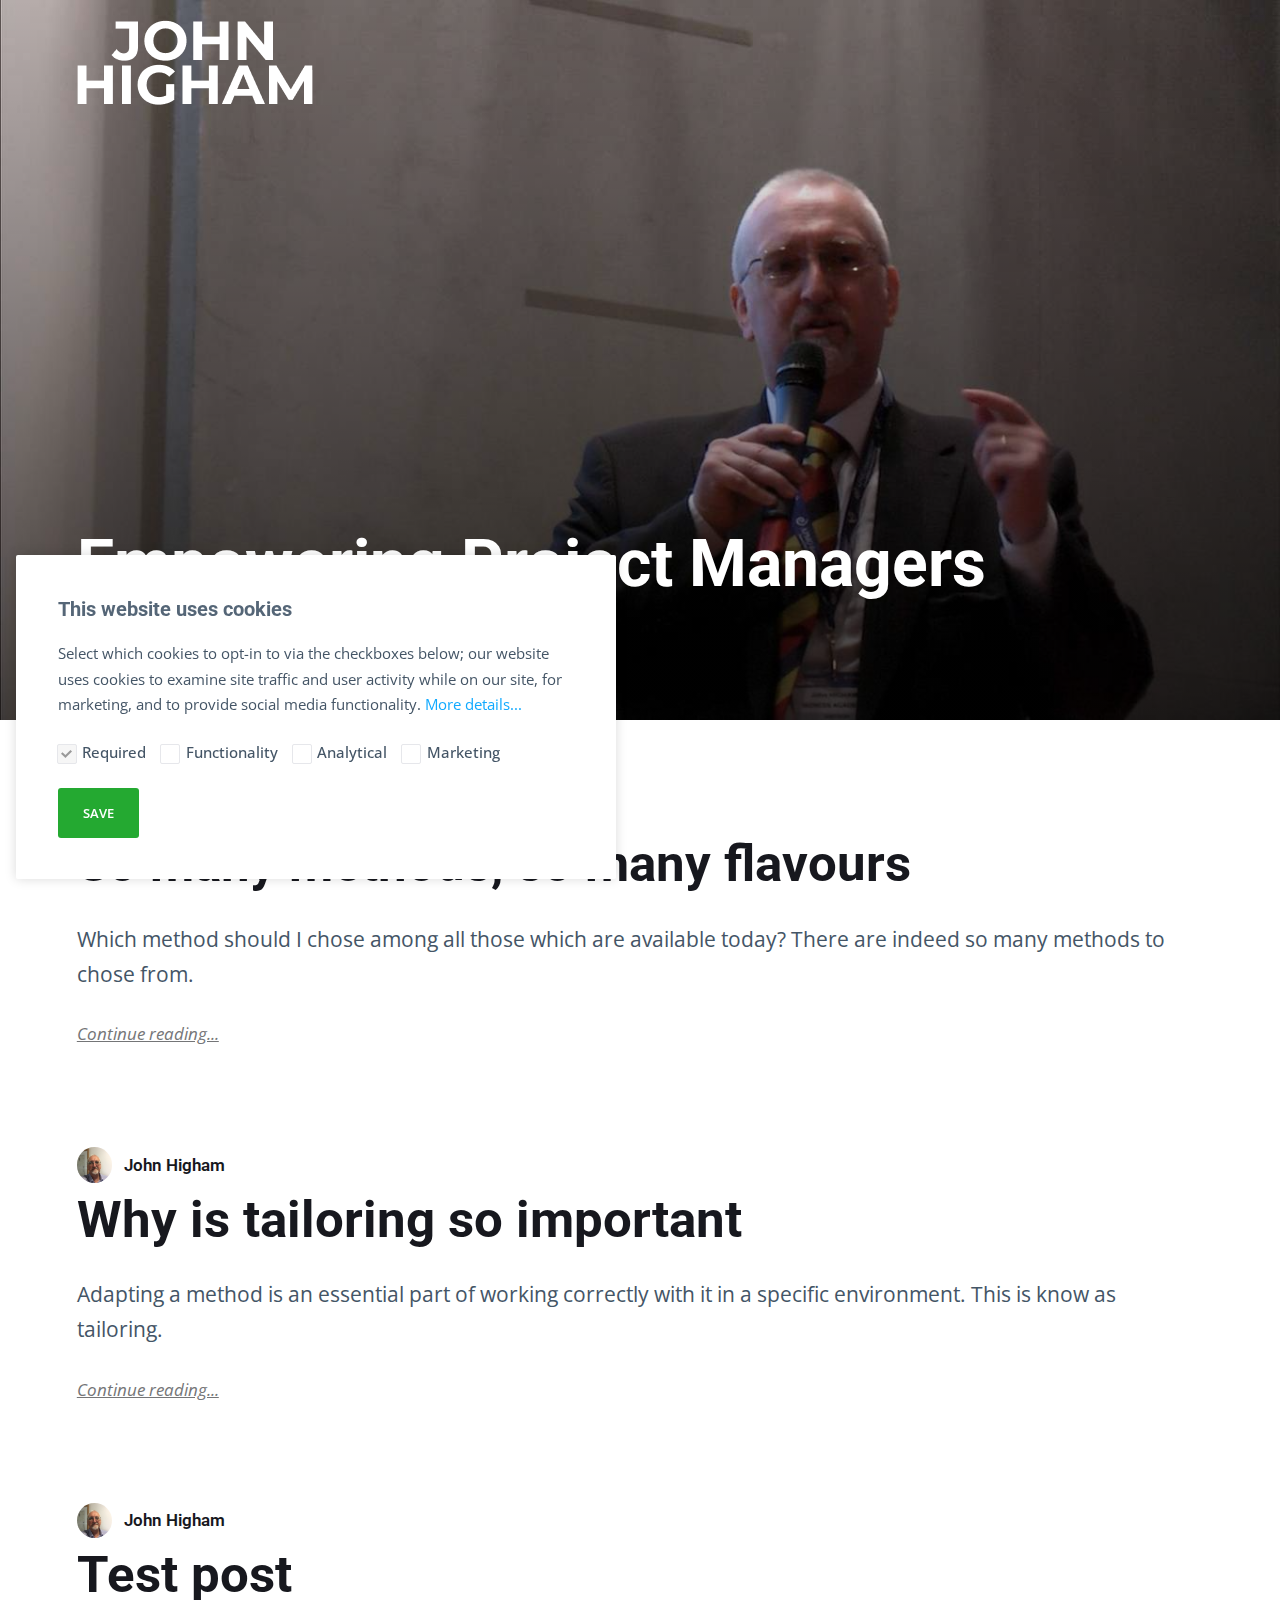
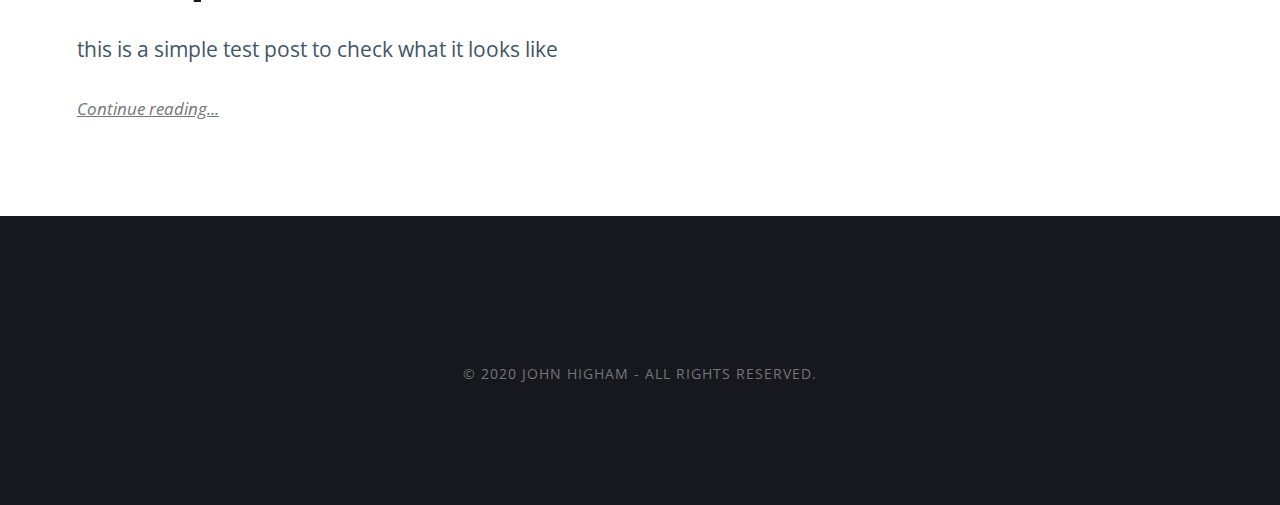
<file: index.html>
<!DOCTYPE html><html lang="en-us"><head><meta charset="utf-8"><meta http-equiv="X-UA-Compatible" content="IE=edge"><meta name="viewport" content="width=device-width,initial-scale=1"><title>My blog - JohnHigham.blog</title><meta name="generator" content="Publii Open-Source CMS for Static Site"><link rel="canonical" href="https://webdev-jh.github.io/publii-1-johnhigham-blog/"><link rel="amphtml" href="https://webdev-jh.github.io/publii-1-johnhigham-blog/amp/"><link rel="alternate" type="application/atom+xml" href="https://webdev-jh.github.io/publii-1-johnhigham-blog/feed.xml"><link rel="alternate" type="application/json" href="https://webdev-jh.github.io/publii-1-johnhigham-blog/feed.json"><meta property="og:title" content="My blog - JohnHigham.blog"><meta property="og:image" content="https://webdev-jh.github.io/publii-1-johnhigham-blog/media/website/JohnHigham-Logo-HW-T-300x50-JH-200702-v3.png"><meta property="og:site_name" content="My blog - JohnHigham.blog"><meta property="og:description" content=""><meta property="og:url" content="https://webdev-jh.github.io/publii-1-johnhigham-blog/"><meta property="og:type" content="website"><link rel="shortcut icon" href="https://webdev-jh.github.io/publii-1-johnhigham-blog/media/website/ba-bmt-logo-525-JH-150125-v1.png" type="image/png"><link rel="preconnect" href="https://fonts.gstatic.com/" crossorigin><link href="https://fonts.googleapis.com/css?family=Open+Sans:400,700|Roboto:400,700&amp;subset=latin-ext&amp;display=swap" rel="stylesheet"><style>:root{--body-font:'Open Sans',sans-serif;--heading-font:'Roboto',sans-serif;--logo-font:'Roboto',sans-serif;--menu-font:'Roboto',sans-serif}</style><link rel="stylesheet" href="https://webdev-jh.github.io/publii-1-johnhigham-blog/assets/css/style.css?v=b36e329aa2287b356b44a7c93bf97da8"><script type="application/ld+json">{"@context":"http://schema.org","@type":"Organization","name":"JohnHigham.blog","logo":"https://webdev-jh.github.io/publii-1-johnhigham-blog/media/website/JohnHigham-Logo-HW-T-300x50-JH-200702-v3.png","url":"https://webdev-jh.github.io/publii-1-johnhigham-blog/"}</script></head><body><div class="site-container"><header class="top" id="js-header"><a class="logo" href="https://webdev-jh.github.io/publii-1-johnhigham-blog/"><img src="https://webdev-jh.github.io/publii-1-johnhigham-blog/media/website/JohnHigham-Logo-HW-T-300x50-JH-200702-v3.png" alt="JohnHigham.blog"></a><div class="search"><div class="search__overlay js-search-overlay"><div class="search__overlay-inner"><form action="https://webdev-jh.github.io/publii-1-johnhigham-blog/search.html" class="search__form"><input class="search__input js-search-input" type="search" name="q" placeholder="search..." aria-label="search..." autofocus="autofocus"></form><button class="search__close js-search-close" aria-label="Close">Close</button></div></div><button class="search__btn js-search-btn" aria-label="Search"><svg role="presentation" focusable="false"><use xlink:href="https://webdev-jh.github.io/publii-1-johnhigham-blog/assets/svg/svg-map.svg#search"/></svg></button></div></header><main><div class="hero"><figure class="hero__image hero__image--overlay"><img src="https://webdev-jh.github.io/publii-1-johnhigham-blog/media/website/JH-Speaker-P3M-expert-4site.jpg" srcset="https://webdev-jh.github.io/publii-1-johnhigham-blog/media/website/responsive/JH-Speaker-P3M-expert-4site-xs.jpg 300w, https://webdev-jh.github.io/publii-1-johnhigham-blog/media/website/responsive/JH-Speaker-P3M-expert-4site-sm.jpg 480w, https://webdev-jh.github.io/publii-1-johnhigham-blog/media/website/responsive/JH-Speaker-P3M-expert-4site-md.jpg 768w, https://webdev-jh.github.io/publii-1-johnhigham-blog/media/website/responsive/JH-Speaker-P3M-expert-4site-lg.jpg 1024w, https://webdev-jh.github.io/publii-1-johnhigham-blog/media/website/responsive/JH-Speaker-P3M-expert-4site-xl.jpg 1360w, https://webdev-jh.github.io/publii-1-johnhigham-blog/media/website/responsive/JH-Speaker-P3M-expert-4site-2xl.jpg 1600w" sizes="(max-width: 1600px) 100vw, 1600px" loading="eager" width="1920" height="1080" alt=""></figure><header class="hero__content"><div class="wrapper"><h1>Empowering Project Managers</h1><p>Becoming what they never knew they could be.</p></div></header></div><div class="feed"><article class="feed__item"><header class="wrapper"><div class="feed__meta"><img src="https://webdev-jh.github.io/publii-1-johnhigham-blog/media/website/JH-180711-Col-Square-450-v4-4site.jpg" loading="lazy" class="post__author-thumb" alt="John Higham"> <a href="https://webdev-jh.github.io/publii-1-johnhigham-blog/authors/john-higham/" class="feed__author invert">John Higham</a></div><h2><a href="https://webdev-jh.github.io/publii-1-johnhigham-blog/so-many-methods-so-many-flavours/" class="invert">So many methods, so many flavours</a></h2></header><div class="wrapper"><p>Which method should I chose among all those which are available today? There are indeed so many methods to chose from.</p><a href="https://webdev-jh.github.io/publii-1-johnhigham-blog/so-many-methods-so-many-flavours/" class="readmore feed__readmore invert">Continue reading...</a></div></article><article class="feed__item"><header class="wrapper"><div class="feed__meta"><img src="https://webdev-jh.github.io/publii-1-johnhigham-blog/media/website/JH-180711-Col-Square-450-v4-4site.jpg" loading="lazy" class="post__author-thumb" alt="John Higham"> <a href="https://webdev-jh.github.io/publii-1-johnhigham-blog/authors/john-higham/" class="feed__author invert">John Higham</a></div><h2><a href="https://webdev-jh.github.io/publii-1-johnhigham-blog/why-is-tailoring-so-important/" class="invert">Why is tailoring so important</a></h2></header><div class="wrapper"><p>Adapting a method is an essential part of working correctly with it in a specific environment. This is know as tailoring.</p><a href="https://webdev-jh.github.io/publii-1-johnhigham-blog/why-is-tailoring-so-important/" class="readmore feed__readmore invert">Continue reading...</a></div></article><article class="feed__item"><header class="wrapper"><div class="feed__meta"><img src="https://webdev-jh.github.io/publii-1-johnhigham-blog/media/website/JH-180711-Col-Square-450-v4-4site.jpg" loading="lazy" class="post__author-thumb" alt="John Higham"> <a href="https://webdev-jh.github.io/publii-1-johnhigham-blog/authors/john-higham/" class="feed__author invert">John Higham</a></div><h2><a href="https://webdev-jh.github.io/publii-1-johnhigham-blog/test-post/" class="invert">Test post</a></h2></header><div class="wrapper"><p>this is a simple test post to check what it looks like</p><a href="https://webdev-jh.github.io/publii-1-johnhigham-blog/test-post/" class="readmore feed__readmore invert">Continue reading...</a></div></article></div></main><footer class="footer"><div class="footer__copyright"><p>© 2020 John Higham - All rights reserved.</p></div><button class="footer__bttop js-footer__bttop" aria-label="Back to top"><svg><title>Back to top</title><use xlink:href="https://webdev-jh.github.io/publii-1-johnhigham-blog/assets/svg/svg-map.svg#toparrow"/></svg></button></footer></div><script>window.publiiThemeMenuConfig = {    
        mobileMenuMode: 'sidebar',
        animationSpeed: 300,
        submenuWidth: 'auto',
        doubleClickTime: 500,
        mobileMenuExpandableSubmenus: true, 
        relatedContainerForOverlayMenuSelector: '.top',
   };</script><script defer="defer" src="https://webdev-jh.github.io/publii-1-johnhigham-blog/assets/js/scripts.min.js?v=f4c4d35432d0e17d212f2fae4e0f8247"></script><script>var images = document.querySelectorAll('img[loading]');

        for (var i = 0; i < images.length; i++) {
            if (images[i].complete) {
                images[i].classList.add('is-loaded');
            } else {
                images[i].addEventListener('load', function () {
                    this.classList.add('is-loaded');
                }, false);
            }
        }</script><div class="cookie-popup js-cookie-popup cookie-popup--uses-badge"><h2>This website uses cookies</h2><p>Select which cookies to opt-in to via the checkboxes below; our website uses cookies to examine site traffic and user activity while on our site, for marketing, and to provide social media functionality. <a href="#not-specified">More details...</a></p><form><input id="gdpr-necessary" name="gdpr-necessary" checked="checked" disabled="disabled" type="checkbox"> <label for="gdpr-necessary">Required</label> <input id="gdpr-functions" name="gdpr-functions" type="checkbox"> <label for="gdpr-functions">Functionality</label> <input id="gdpr-analytics" name="gdpr-analytics" type="checkbox"> <label for="gdpr-analytics">Analytical</label> <input id="gdpr-marketing" name="gdpr-marketing" type="checkbox"> <label for="gdpr-marketing">Marketing</label><p class="cookie-popup__save-wrapper"><button type="submit" class="cookie-popup__save">Save</button></p></form><span class="cookie-popup-label">Cookie Policy</span></div><script>(function() {
                function addScript (src, inline) {
                    var newScript = document.createElement('script');

                    if (src) {
                        newScript.setAttribute('src', src);
                    }

                    if (inline) {
                        newScript.text = inline;
                    }

                    document.body.appendChild(newScript);
                }

                var popup = document.querySelector('.js-cookie-popup');
                var checkboxes = popup.querySelectorAll('input[type="checkbox"]');
                var save = popup.querySelector('button');
                var currentConfig = localStorage.getItem('publii-gdpr-allowed-cookies');
                var blockedScripts = document.querySelectorAll('script[type^="gdpr-blocker/"]');
                

                popup.addEventListener('click', function() {
                    if (!popup.classList.contains('cookie-popup--is-sticky')) {
                        popup.classList.add('cookie-popup--is-sticky');
                    }
                });

                save.addEventListener('click', function(e) {
                    e.preventDefault();
                    e.stopPropagation();
                    popup.classList.remove('cookie-popup--is-sticky');
                    var allowedGroups = [];

                    for (var i = 0; i < checkboxes.length; i++) {
                        if (checkboxes[i].checked) {
                            var groupName = checkboxes[i].getAttribute('name').replace('gdpr-', '');
                            var scripts = document.querySelectorAll('script[type="gdpr-blocker/' + groupName + '"]');

                            for (var j = 0; j < scripts.length; j++) {
                                addScript(scripts[j].src, scripts[j].text);
                            }

                            allowedGroups.push(groupName);
                        }
                    }

                    localStorage.setItem('publii-gdpr-allowed-cookies', allowedGroups.join(','));
                    popup.classList.remove('cookie-popup--is-sticky');

                    setTimeout(function () {
                        if (currentConfig !== null) {
                            window.location.reload();
                        }
                    }, 250);
                });

                if (currentConfig === null) {
                    popup.classList.add('cookie-popup--is-sticky');
                } else {
                    if (currentConfig !== '') {
                        var allowedGroups = currentConfig.split(',');

                        for (var i = 0; i < allowedGroups.length; i++) {
                            var scripts = document.querySelectorAll('script[type="gdpr-blocker/' + allowedGroups[i] + '"]');
                            var checkbox = popup.querySelector('input[type="checkbox"][name="gdpr-' + allowedGroups[i] + '"]');

                            if (checkbox) {
                                checkbox.checked = true;
                            }

                            for (var j = 0; j < scripts.length; j++) {
                                addScript(scripts[j].src, scripts[j].text);
                            }
                        }
                    }
                }
            })();</script></body></html>
</file>
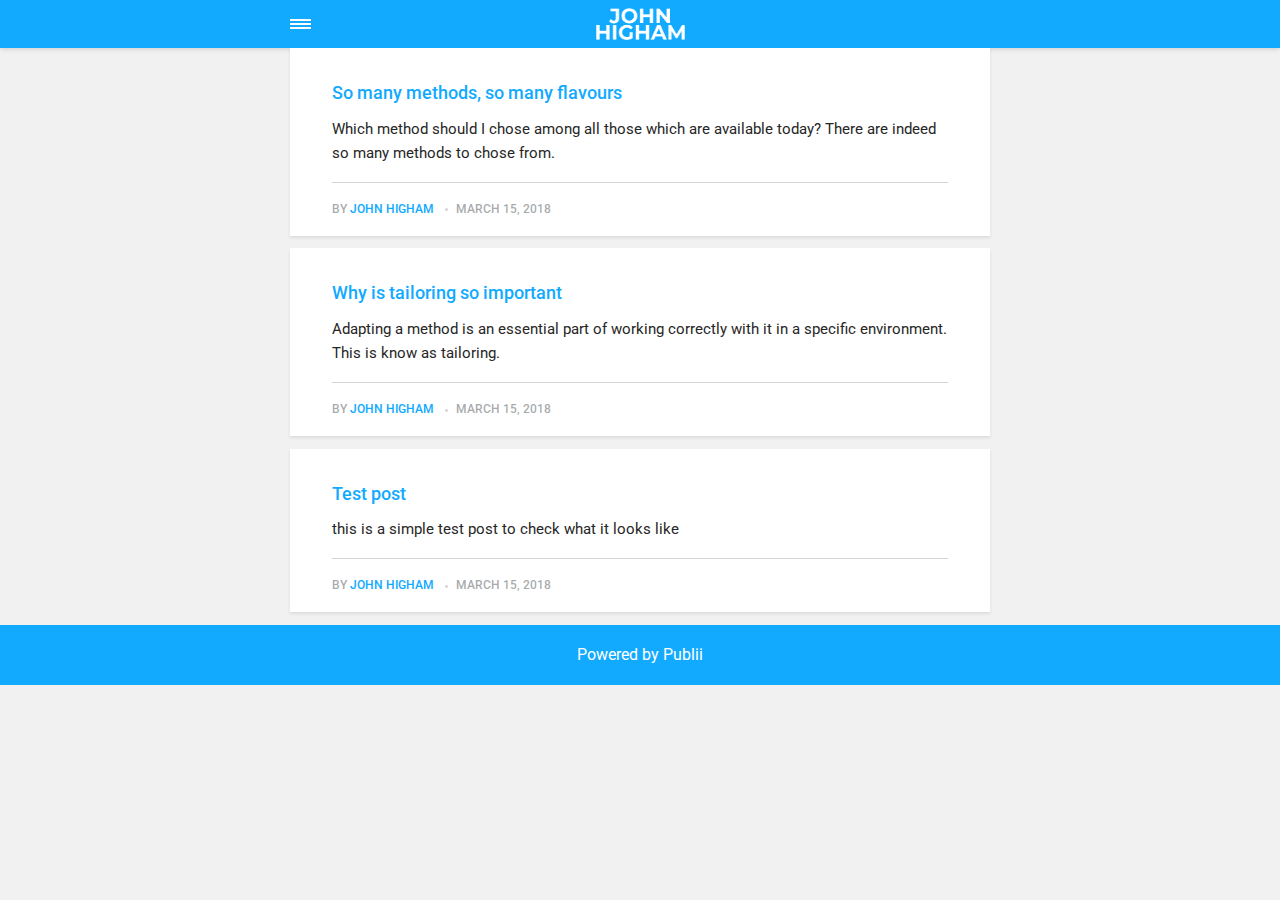
<file: amp/index.html>
<!doctype html><html amp lang="en-us"><head><meta charset="utf-8"><title>My blog - JohnHigham.blog</title><link rel="canonical" href="https://webdev-jh.github.io/publii-1-johnhigham-blog/"><meta name="viewport" content="width=device-width,minimum-scale=1,initial-scale=1"><link href="https://fonts.googleapis.com/css?family=Roboto:400,700&display=swap" rel="stylesheet" type="text/css"><script async custom-element="amp-sidebar" src="https://cdn.ampproject.org/v0/amp-sidebar-0.1.js"></script><script async custom-element="amp-iframe" src="https://cdn.ampproject.org/v0/amp-iframe-0.1.js"></script><script async custom-element="amp-video" src="https://cdn.ampproject.org/v0/amp-video-0.1.js"></script><script type="application/ld+json">{"@context":"http://schema.org","@type":"Organization","name":"JohnHigham.blog","logo":"https://webdev-jh.github.io/publii-1-johnhigham-blog/media/website/JohnHigham-Logo-HW-T-300x50-JH-200702-v3.png","url":"https://webdev-jh.github.io/publii-1-johnhigham-blog/amp/"}</script><style amp-custom>article,
aside,
footer,
header,
hgroup,
main,
nav,
section {
  display: block; }

*,
*:before,
*:after {
  -webkit-box-sizing: content-box;
  box-sizing: content-box;
  margin: 0;
  padding: 0; }

li {
  list-style: none; }

amp-img {
  max-width: 100%; }

button,
input,
select,
textarea {
  font: inherit; }

html {
  font-size: 1rem; }

body {
  background: #f1f1f1;
  color: #262626;
  font-family: -apple-system, BlinkMacSystemFont, "Segoe UI", Roboto, Oxygen-Sans, Ubuntu, Cantarell, "Helvetica Neue", sans-serif;
  line-height: 1.6; }

a {
  color:  #11AAFF;
  text-decoration: none;
  -webkit-transition: all 0.12s linear 0s;
  -o-transition: all 0.12s linear 0s;
  transition: all 0.12s linear 0s; }

a:hover {
  color: #262626;
  text-decoration: underline;
  -webkit-text-decoration-skip: ink;
  text-decoration-skip: ink; }

a:active {
  color: #262626; }

a:focus {
  outline: 2px dotted #11AAFF; }

figure,
blockquote,
p,
ul,
ol,
dl,
table,
hr,
fieldset {
  margin-top: 1.6rem; }

h1,
h2,
h3,
h4,
h5,
h6 {
  color: #262626;
  font-family: -apple-system, BlinkMacSystemFont, "Segoe UI", Roboto, Oxygen-Sans, Ubuntu, Cantarell, "Helvetica Neue", sans-serif;
  font-weight: 500;
  line-height: 1.2;
  margin-top: 2.13333rem; }

h1 {
  font-size: 1.67583rem;
  font-weight: normal; }

h2 {
  font-size: 1.4729rem; }

h3 {
  font-size: 1.29454rem; }

h4 {
  font-size: 1.13778rem; }

h5 {
  font-size: 1rem; }

h6 {
  font-size: 0.87891rem; }

h2 + p,
h3 + p,
h4 + p,
h5 + p,
h6 + p {
  margin-top: 0.8rem; }

b,
strong {
  font-weight: 600; }

blockquote {
  color: #6c7175;
  font-family: "Droid Serif", "Times", "Source Serif Pro", serif;
  font-style: italic;
  padding: 1.33333rem 0.53333rem 1.33333rem 3.2rem;
  position: relative; }
  blockquote:before {
    display: block;
    content: "\201C";
    font-size: 4.41226rem;
    position: absolute;
    left: 0;
    top: -12px;
    color: rgba(108, 113, 117, 0.5); }
  blockquote > :nth-child(1) {
    margin-top: 0; }

ul,
ol {
  margin-left: 2rem; }
  ul > li,
  ol > li {
    list-style: inherit;
    padding: 0 0 0.26667rem 0.26667rem; }

dl dt {
  color: #262626;
  font-weight: 600; }

code,
pre {
  background-color: #f1f1f1;
  font-family: monospace; }

pre {
  margin: 1.6rem 0 0;
  padding: 1.6rem;
  white-space: pre-wrap;
  word-wrap: break-word;
  overflow-x: auto; }
  pre > code {
    color: #262626;
    padding: 0; }

code {
  border-radius: 3px;
  color: #262626;
  padding: 0.26667rem 0.53333rem; }

table {
  border-collapse: collapse;
  border-spacing: 0;
  border: 1px solid #d4d4d4;
  width: 100%;
  overflow-x: auto;
  vertical-align: top;
  text-align: left;
  white-space: nowrap; }
  table th {
    font-weight: 500;
    padding: 0.53333rem 1.06667rem; }
  table tr {
    border-bottom: 1px solid #d4d4d4; }
    table tr:nth-child(2n) {
      background: #f1f1f1; }
  table td {
    padding: 0.53333rem 1.06667rem; }

figcaption {
  clear: both;
  color: rgba(108, 113, 117, 0.6);
  font-size: 0.82397rem;
  margin: 0.8rem 0 0;
  text-align: center; }

sub,
sup {
  font-size: 65%; }

hr {
  border: 0;
  height: 0;
  border-top: 1px solid rgba(0, 0, 0, 0.1);
  border-bottom: 1px solid rgba(255, 255, 255, 0.3); }

.btn, [type=button],
[type=submit],
button {
  background: #11AAFF;
  border: none;
  border-radius: 2px;
  color: #ffffff;
  cursor: pointer;
  display: inline-block;
  font-size: 0.87891rem;
  font-weight: 500;
  line-height: 1.9;
  padding: 0.53333rem 1.33333rem;
  text-align: center;
  text-decoration: none;
  -webkit-transition: all .15s ease;
  -o-transition: all .15s ease;
  transition: all .15s ease;
  width: auto; }
  .btn:hover, [type=button]:hover,
  [type=submit]:hover,
  button:hover {
    background: #262626;
    color: #ffffff; }
  .btn:focus, [type=button]:focus,
  [type=submit]:focus,
  button:focus {
    outline: none; }
  .btn-outline {
    border: 1px solid #ddd;
    background: #ffffff;
    border-radius: 3px;
    color: #262626; }

[type=button],
[type=submit],
button {
  text-transform: uppercase;
  -webkit-appearance: none;
  -moz-appearance: none; }

.navbar {
  background: #11AAFF;
  -webkit-box-shadow: 0 0 6px 0 rgba(0, 0, 0, 0.2);
  box-shadow: 0 0 6px 0 rgba(0, 0, 0, 0.2);
  line-height: 3;
  max-height: 4rem; }
  .navbar > div {
    -webkit-box-align: center;
    -ms-flex-align: center;
    align-items: center;
    display: -webkit-box;
    display: -ms-flexbox;
    display: flex;
    -webkit-box-pack: center;
    -ms-flex-pack: center;
    justify-content: center;
    text-align: left;
    max-width: 700px;
    margin: 0 auto; }
  .navbar a {
    color: #ffffff;
    text-decoration: none; }
  .navbar-sidebar-toggle {
    left: 0;
    position: relative;
    text-indent: -99999rem; }
    .navbar-sidebar-toggle:before {
      content: "";
      display: block;
      border-top: 0.375rem double #ffffff;
      border-bottom: 0.125rem solid #ffffff;
      height: 0.125rem;
      position: absolute;
      text-indent: 0;
      top: 50%;
      width: 1.3rem;
      -webkit-transform: translate(0px, -50%);
      -ms-transform: translate(0px, -50%);
      transform: translate(0px, -50%); }


.logo {
                    background-image: url('https://webdev-jh.github.io/publii-1-johnhigham-blog/media/website/JohnHigham-Logo-HW-T-300x50-JH-200702-v3.png');
                    background-size: auto 2rem;
                    background-repeat: no-repeat;
                    background-position: center center;
            display: inline-block;
  font-weight: 600;
  line-height: 1;
            margin: 0 auto;
            height: 2rem;
            text-indent: -9999px;
            width: 240px;vertical-align: middle;
        }
        .logo.logo-text {
            line-height: 2;
            text-align: center;
            text-indent: 0;
        }

amp-sidebar {
  background: #ffffff;
  width: 240px; }
  amp-sidebar > ul {
    margin: 0.8rem 0 0;
    padding: 0; }
    amp-sidebar > ul ul {
      border-left: 1px solid #d4d4d4;
      margin: 0.53333rem 0 0; }
    amp-sidebar > ul li {
      color: #262626;
      font-size: 0.9375rem;
      font-weight: 600;
      list-style: none;
      line-height: 1.4;
      padding: 0.42667rem 1.06667rem; }
      amp-sidebar > ul li li {
        font-weight: normal;
        padding: 0.26667rem 0 0.26667rem 1.06667rem; }
    amp-sidebar > ul a,
    amp-sidebar > ul a:visited {
      color: #262626; }

.bg-white {
  background: #ffffff; }

.wrap-page {
  max-width: 700px;
  margin: 0 auto; }

@media all and (max-width: 43.6875em) {
  .wrap-inner {
    padding: 0 6%; } }

.page-title {
  background: #ffffff;
  -webkit-box-shadow: 0 2px 3px rgba(38, 38, 38, 0.1);
  box-shadow: 0 2px 3px rgba(38, 38, 38, 0.1);
  margin-bottom: 0.8rem;
  padding: 1.6rem 6%; }
  .page-title > h1 {
    margin: 0;
    font-size: 1.29454rem; }
  .page-title > p {
    font-size: 0.87891rem;
    color: #6c7175;
    line-height: 1.3;
    margin: 0.26667rem 0 0; }
  .page-title-author {
    border-radius: 50%;
    float: left;
    height: 2.5rem;
    width: 2.5rem; }
    .page-title-author + h1 {
      margin-left: 3.5rem; }
      .page-title-author + h1 + p {
        margin-left: 3.5rem; }

.card {
  background: #ffffff;
  -webkit-box-shadow: 0 2px 3px rgba(38, 38, 38, 0.1);
  box-shadow: 0 2px 3px rgba(38, 38, 38, 0.1);
  margin-bottom: 0.8rem;
  padding-bottom: 1.06667rem; }

  .card-meta {
    border-top: 1px solid #d4d4d4;
    color: rgba(108, 113, 117, 0.6);
    font-size: 0.7242rem;
    font-weight: 500;
    margin-top: 1.06667rem;
    padding-top: 1.06667rem;
    text-transform: uppercase; }
    .card-meta a + time:before {
      content: "";
      background: #d4d4d4;
      display: inline-block;
      height: 3px;
      margin: 0 8px;
      width: 3px;
      vertical-align: middle;
      border-radius: 50%; }
  .card-text {
    font-size: 0.9375rem;
    overflow: hidden;
    padding: 0 6%; }
    .card-text h2 {
      font-size: 1.13778rem; }

.post {
  margin-bottom: 2.13333rem; }
  .post-featured-image {
    margin-top: 0;
    position: relative; }
    .post-featured-image > figcaption {
      background: rgba(0, 0, 0, 0.5);
      border-radius: 3px;
      color: #ffffff;
      position: absolute;
      bottom: 0.8rem;
      padding: 0 0.26667rem;
      right: 6%; }
  .post-header {
    margin-bottom: 2.13333rem; }
  .post-meta {
    border-bottom: 1px solid #d4d4d4;
    color: rgba(108, 113, 117, 0.6);
    font-size: 0.7242rem;
    font-weight: 500;
    margin-top: 1.06667rem;
    padding-bottom: 1.06667rem;
    text-transform: uppercase; }
    .post-meta a + time:before {
      content: "";
      background: #d4d4d4;
      display: inline-block;
      height: 3px;
      margin: 0 8px;
      width: 3px;
      vertical-align: middle;
      border-radius: 50%; }
  .post-tag {
    margin: 0; }
    .post-tag > li {
      display: inline-block;
      padding: 0; }
      .post-tag > li a {
        background: #f1f1f1;
        border-radius: 2px;
        color: #6c7175;
        font-size: 0.77248rem;
        display: inline-block;
        margin: 0 0.26667rem 0.26667rem 0;
        padding: 0.26667rem 0.53333rem; }
        .post-tag > li a:hover {
          background: #11AAFF;
          color: #ffffff;
          text-decoration: none; }
  .post-share {
    display: -webkit-box;
    display: -ms-flexbox;
    display: flex;
    -webkit-box-orient: horizontal;
    -webkit-box-direction: normal;
    -ms-flex-direction: row;
    flex-direction: row;
    -webkit-box-pack: justify;
    -ms-flex-pack: justify;
    justify-content: space-between;
    margin-top: 1.6rem;
    width: 100%; }
    .post-share amp-social-share {
      -webkit-box-flex: 1;
      -ms-flex: 1 0 auto;
      flex: 1 0 auto;
      background-size: 24px; }
  .post-scroll {
    color: #ffffff;
    background: #11AAFF;
    bottom: 10px;
    border-radius: 50%;
    border: none;
    -webkit-box-shadow: 0 1px 1.5px 0 rgba(38, 38, 38, 0.12), 0 1px 1px 0 rgba(38, 38, 38, 0.24);
    box-shadow: 0 1px 1.5px 0 rgba(38, 38, 38, 0.12), 0 1px 1px 0 rgba(38, 38, 38, 0.24);
    font-size: 1.13778rem;
    height: 46px;
    opacity: 0;
    outline: none;
    position: fixed;
    padding: 0;
    right: 4%;
    visibility: hidden;
    width: 46px;
    z-index: 9999; }
    .post-scroll-marker {
      height: 0px;
      position: absolute;
      top: 100px;
      width: 0px; }
        .post-pagination {
    background: #f1f1f1;
    -webkit-box-shadow: inset 0 2px 3px rgba(38, 38, 38, 0.1);
    box-shadow: inset 0 2px 3px rgba(38, 38, 38, 0.1);
    border-top: 1px solid #d4d4d4;
    padding: 1.06667rem 0; }
    .post-pagination > div {
      line-height: 1.2;
      padding: 0.53333rem 1.06667rem;
      text-align: center; }
      .post-pagination > div span {
        display: block;
        color: #6c7175;
        font-size: 0.7242rem;
        font-weight: 500;
        margin-bottom: 0.26667rem;
        text-transform: uppercase; }
    .post-pagination-prev a:before {
      content: "\2190";
      margin-right: 0.26667rem; }
    .post-pagination-next a:after {
      content: "\2192";
      margin-left: 0.26667rem; }

aside {
  margin: 1.6rem 0 0; }

.align-left {
  text-align: left; }

.align-right {
  text-align: right; }

.align-center {
  text-align: center; }

.align-justify {
  text-align: justify; }

.msg {
  border-left: 2px solid transparent;
  padding: 1.06667rem 1.06667rem; }
  .msg--highlight {
    background-color: #fff8e6;
    border-color: #e2ac4f; }
  .msg--info {
    background: rgba(45, 97, 201, 0.03);
    border-color: #11AAFF; }
  .msg--success {
    background: #f7fbf6;
    border-color: #5ab44b; }
  .msg--warning {
    background: #fff3f3;
    border-color: #c06367;
    color: #a94442; }

.dropcap:first-letter {
  float: left;
  font-family: -apple-system, BlinkMacSystemFont, "Segoe UI", Roboto, Oxygen-Sans, Ubuntu, Cantarell, "Helvetica Neue", sans-serif;
  font-size: 2.16943rem;
  line-height: 0.7;
  margin-right: 0.53333rem;
  padding: 0.53333rem 0.53333rem 0.53333rem 0; }

.pagination {
  display: -webkit-box;
  display: -ms-flexbox;
  display: flex;
  -webkit-box-pack: justify;
  -ms-flex-pack: justify;
  justify-content: space-between;
  margin: 0.8rem 0; }
  .pagination > a {
    padding-left: 0;
    padding-right: 0;
    width: 49%; }
  .pagination-right {
    margin-left: auto; }

.bottom {
  background: #11AAFF;
  color: #ffffff;
  padding: 1.06667rem 4%;
  text-align: center; }</style><style amp-boilerplate>body{-webkit-animation:-amp-start 8s steps(1,end) 0s 1 normal both;-moz-animation:-amp-start 8s steps(1,end) 0s 1 normal both;-ms-animation:-amp-start 8s steps(1,end) 0s 1 normal both;animation:-amp-start 8s steps(1,end) 0s 1 normal both}@-webkit-keyframes -amp-start{from{visibility:hidden}to{visibility:visible}}@-moz-keyframes -amp-start{from{visibility:hidden}to{visibility:visible}}@-ms-keyframes -amp-start{from{visibility:hidden}to{visibility:visible}}@-o-keyframes -amp-start{from{visibility:hidden}to{visibility:visible}}@keyframes -amp-start{from{visibility:hidden}to{visibility:visible}}</style><noscript><style amp-boilerplate>body{-webkit-animation:none;-moz-animation:none;-ms-animation:none;animation:none}</style></noscript><script async src="https://cdn.ampproject.org/v0.js"></script><script custom-element="amp-animation" src="https://cdn.ampproject.org/v0/amp-animation-0.1.js" async></script><script custom-element="amp-position-observer" src="https://cdn.ampproject.org/v0/amp-position-observer-0.1.js" async></script></head><body><nav class="navbar wrap-inner" id="top"><div><a on="tap:navbar-sidebar.toggle" class="navbar-sidebar-toggle" title="Menu">Menu</a> <a class="logo" href="https://webdev-jh.github.io/publii-1-johnhigham-blog/amp/">JohnHigham.blog</a></div></nav><main class="wrap-page"><article class="card"><a href="https://webdev-jh.github.io/publii-1-johnhigham-blog/amp/so-many-methods-so-many-flavours/"><amp-img src="https://webdev-jh.github.io/publii-1-johnhigham-blog/media/posts/3/ice-cream-4courses-4site.jpg" alt="" srcset="https://webdev-jh.github.io/publii-1-johnhigham-blog/media/posts/3/responsive/ice-cream-4courses-4site-xs.jpg 300w ,https://webdev-jh.github.io/publii-1-johnhigham-blog/media/posts/3/responsive/ice-cream-4courses-4site-sm.jpg 480w ,https://webdev-jh.github.io/publii-1-johnhigham-blog/media/posts/3/responsive/ice-cream-4courses-4site-md.jpg 768w" sizes="(max-width: 768px) 100vw, 768px" height="1221" layout="responsive" width="1920"></amp-img></a><div class="card-text"><h2><a href="https://webdev-jh.github.io/publii-1-johnhigham-blog/amp/so-many-methods-so-many-flavours/">So many methods, so many flavours</a></h2><p>Which method should I chose among all those which are available today? There are indeed so many methods to chose from.</p><p class="card-meta">By <a href="https://webdev-jh.github.io/publii-1-johnhigham-blog/amp/authors/john-higham/" rel="nofollow" title="John Higham">John Higham</a> <time datetime="2018-03-15T16:09">March 15, 2018</time></p></div></article><article class="card"><a href="https://webdev-jh.github.io/publii-1-johnhigham-blog/amp/why-is-tailoring-so-important/"><amp-img src="https://webdev-jh.github.io/publii-1-johnhigham-blog/media/posts/2/tailoring-chalk-4site.jpg" alt="" srcset="https://webdev-jh.github.io/publii-1-johnhigham-blog/media/posts/2/responsive/tailoring-chalk-4site-xs.jpg 300w ,https://webdev-jh.github.io/publii-1-johnhigham-blog/media/posts/2/responsive/tailoring-chalk-4site-sm.jpg 480w ,https://webdev-jh.github.io/publii-1-johnhigham-blog/media/posts/2/responsive/tailoring-chalk-4site-md.jpg 768w" sizes="(max-width: 768px) 100vw, 768px" height="925" layout="responsive" width="1920"></amp-img></a><div class="card-text"><h2><a href="https://webdev-jh.github.io/publii-1-johnhigham-blog/amp/why-is-tailoring-so-important/">Why is tailoring so important</a></h2><p>Adapting a method is an essential part of working correctly with it in a specific environment. This is know as tailoring.</p><p class="card-meta">By <a href="https://webdev-jh.github.io/publii-1-johnhigham-blog/amp/authors/john-higham/" rel="nofollow" title="John Higham">John Higham</a> <time datetime="2018-03-15T15:58">March 15, 2018</time></p></div></article><article class="card"><a href="https://webdev-jh.github.io/publii-1-johnhigham-blog/amp/test-post/"><amp-img src="https://webdev-jh.github.io/publii-1-johnhigham-blog/media/posts/1/ab-working-bees-on-honeycells-4site.jpg" alt="" srcset="https://webdev-jh.github.io/publii-1-johnhigham-blog/media/posts/1/responsive/ab-working-bees-on-honeycells-4site-xs.jpg 300w ,https://webdev-jh.github.io/publii-1-johnhigham-blog/media/posts/1/responsive/ab-working-bees-on-honeycells-4site-sm.jpg 480w ,https://webdev-jh.github.io/publii-1-johnhigham-blog/media/posts/1/responsive/ab-working-bees-on-honeycells-4site-md.jpg 768w" sizes="(max-width: 768px) 100vw, 768px" height="1278" layout="responsive" width="1920"></amp-img></a><div class="card-text"><h2><a href="https://webdev-jh.github.io/publii-1-johnhigham-blog/amp/test-post/">Test post</a></h2><p>this is a simple test post to check what it looks like</p><p class="card-meta">By <a href="https://webdev-jh.github.io/publii-1-johnhigham-blog/amp/authors/john-higham/" rel="nofollow" title="John Higham">John Higham</a> <time datetime="2018-03-15T11:30">March 15, 2018</time></p></div></article></main><amp-animation id="showAnim" layout="nodisplay"><script type="application/json">{
                    "duration": "200ms",
                    "fill": "both",
                    "iterations": "1",
                    "direction": "alternate",
                    "animations": [{
                        "selector": ".post-scroll",
                        "keyframes": [{
                            "opacity": "1",
                            "visibility": "visible",
                            "transform": "scale(1)"
                        }]
                    }]
                }</script></amp-animation><amp-animation id="hideAnim" layout="nodisplay"><script type="application/json">{
                    "duration": "200ms",
                    "fill": "both",
                    "iterations": "1",
                    "direction": "alternate",
                    "animations": [{
                        "selector": ".post-scroll",
                        "keyframes": [{
                            "opacity": "0",
                            "visibility": "hidden",
                            "transform": "scale(0.1)"
                        }]
                    }]
                }</script></amp-animation><div class="post-scroll-marker"><amp-position-observer on="enter:hideAnim.start; exit:showAnim.start" layout="nodisplay"></amp-position-observer></div><button class="post-scroll" on="tap:top.scrollTo(duration=200)">&#8593;</button><footer class="bottom">Powered by Publii</footer><amp-sidebar id="navbar-sidebar" layout="nodisplay"><ul></ul></amp-sidebar></body></html>
</file>
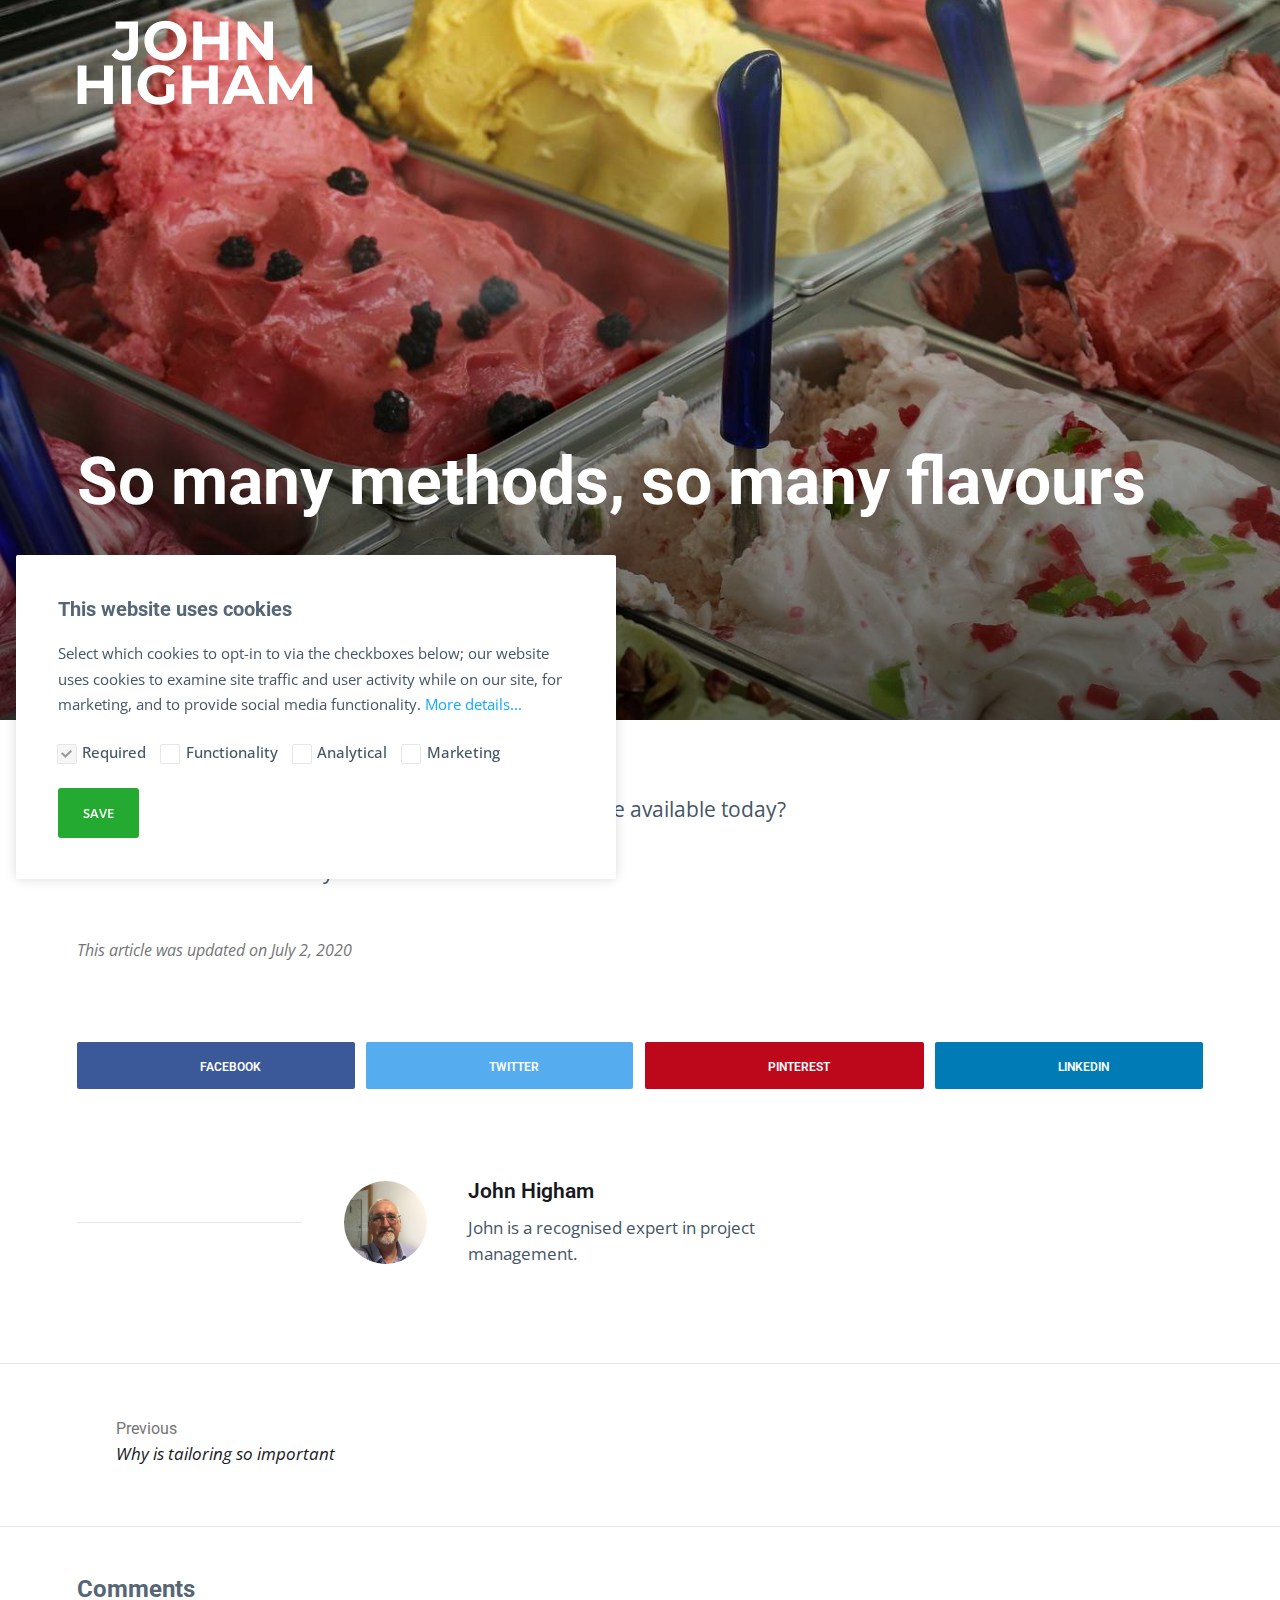
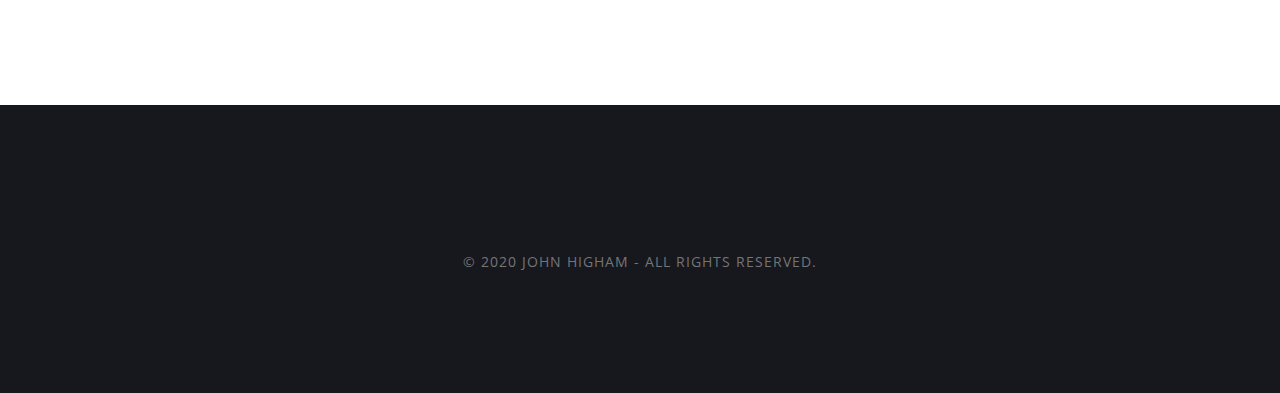
<file: so-many-methods-so-many-flavours/index.html>
<!DOCTYPE html><html lang="en-us"><head><meta charset="utf-8"><meta http-equiv="X-UA-Compatible" content="IE=edge"><meta name="viewport" content="width=device-width,initial-scale=1"><title>So many methods, so many flavours - JohnHigham.blog</title><meta name="description" content="Which method should I chose among all those which are available today? There are indeed so many methods to chose from."><meta name="generator" content="Publii Open-Source CMS for Static Site"><link rel="canonical" href="https://webdev-jh.github.io/publii-1-johnhigham-blog/so-many-methods-so-many-flavours/"><link rel="amphtml" href="https://webdev-jh.github.io/publii-1-johnhigham-blog/amp/so-many-methods-so-many-flavours/"><link rel="alternate" type="application/atom+xml" href="https://webdev-jh.github.io/publii-1-johnhigham-blog/feed.xml"><link rel="alternate" type="application/json" href="https://webdev-jh.github.io/publii-1-johnhigham-blog/feed.json"><meta property="og:title" content="So many methods, so many flavours"><meta property="og:image" content="https://webdev-jh.github.io/publii-1-johnhigham-blog/media/posts/3/ice-cream-4courses-4site.jpg"><meta property="og:site_name" content="My blog - JohnHigham.blog"><meta property="og:description" content="Which method should I chose among all those which are available today? There are indeed so many methods to chose from."><meta property="og:url" content="https://webdev-jh.github.io/publii-1-johnhigham-blog/so-many-methods-so-many-flavours/"><meta property="og:type" content="article"><link rel="shortcut icon" href="https://webdev-jh.github.io/publii-1-johnhigham-blog/media/website/ba-bmt-logo-525-JH-150125-v1.png" type="image/png"><link rel="preconnect" href="https://fonts.gstatic.com/" crossorigin><link href="https://fonts.googleapis.com/css?family=Open+Sans:400,700|Roboto:400,700&amp;subset=latin-ext&amp;display=swap" rel="stylesheet"><style>:root{--body-font:'Open Sans',sans-serif;--heading-font:'Roboto',sans-serif;--logo-font:'Roboto',sans-serif;--menu-font:'Roboto',sans-serif}</style><link rel="stylesheet" href="https://webdev-jh.github.io/publii-1-johnhigham-blog/assets/css/style.css?v=b36e329aa2287b356b44a7c93bf97da8"><script type="application/ld+json">{"@context":"http://schema.org","@type":"Article","mainEntityOfPage":{"@type":"WebPage","@id":"https://webdev-jh.github.io/publii-1-johnhigham-blog/so-many-methods-so-many-flavours/"},"headline":"So many methods, so many flavours","datePublished":"2018-03-15T16:09","dateModified":"2020-07-02T17:24","image":{"@type":"ImageObject","url":"https://webdev-jh.github.io/publii-1-johnhigham-blog/media/posts/3/ice-cream-4courses-4site.jpg","height":1221,"width":1920},"description":"Which method should I chose among all those which are available today? There are indeed so many methods to chose from.","author":{"@type":"Person","name":"John Higham"},"publisher":{"@type":"Organization","name":"John Higham","logo":{"@type":"ImageObject","url":"https://webdev-jh.github.io/publii-1-johnhigham-blog/media/website/JohnHigham-Logo-HW-T-300x50-JH-200702-v3.png","height":85,"width":236}}}</script></head><body><div class="site-container"><header class="top" id="js-header"><a class="logo" href="https://webdev-jh.github.io/publii-1-johnhigham-blog/"><img src="https://webdev-jh.github.io/publii-1-johnhigham-blog/media/website/JohnHigham-Logo-HW-T-300x50-JH-200702-v3.png" alt="JohnHigham.blog"></a><div class="search"><div class="search__overlay js-search-overlay"><div class="search__overlay-inner"><form action="https://webdev-jh.github.io/publii-1-johnhigham-blog/search.html" class="search__form"><input class="search__input js-search-input" type="search" name="q" placeholder="search..." aria-label="search..." autofocus="autofocus"></form><button class="search__close js-search-close" aria-label="Close">Close</button></div></div><button class="search__btn js-search-btn" aria-label="Search"><svg role="presentation" focusable="false"><use xlink:href="https://webdev-jh.github.io/publii-1-johnhigham-blog/assets/svg/svg-map.svg#search"/></svg></button></div></header><main><article class="post"><div class="hero"><figure class="hero__image hero__image--overlay"><img src="https://webdev-jh.github.io/publii-1-johnhigham-blog/media/posts/3/ice-cream-4courses-4site.jpg" srcset="https://webdev-jh.github.io/publii-1-johnhigham-blog/media/posts/3/responsive/ice-cream-4courses-4site-xs.jpg 300w, https://webdev-jh.github.io/publii-1-johnhigham-blog/media/posts/3/responsive/ice-cream-4courses-4site-sm.jpg 480w, https://webdev-jh.github.io/publii-1-johnhigham-blog/media/posts/3/responsive/ice-cream-4courses-4site-md.jpg 768w, https://webdev-jh.github.io/publii-1-johnhigham-blog/media/posts/3/responsive/ice-cream-4courses-4site-lg.jpg 1024w, https://webdev-jh.github.io/publii-1-johnhigham-blog/media/posts/3/responsive/ice-cream-4courses-4site-xl.jpg 1360w, https://webdev-jh.github.io/publii-1-johnhigham-blog/media/posts/3/responsive/ice-cream-4courses-4site-2xl.jpg 1600w" sizes="(max-width: 1600px) 100vw, 1600px" loading="eager" height="1221" width="1920" alt=""></figure><header class="hero__content"><div class="wrapper"><h1>So many methods, so many flavours</h1><div class="post__meta post__meta--author"><img src="https://webdev-jh.github.io/publii-1-johnhigham-blog/media/website/JH-180711-Col-Square-450-v4-4site.jpg" loading="eager" alt="John Higham" class="post__author-thumb"> <a href="https://webdev-jh.github.io/publii-1-johnhigham-blog/authors/john-higham/" class="feed__author invert">John Higham</a></div></div></header></div><div class="wrapper post__entry"><p>Which method should I chose among all those which are available today?</p><p>There are indeed so many methods to chose from.</p></div><footer class="wrapper post__footer"><p class="post__last-updated">This article was updated on July 2, 2020</p><div class="post__share"><a href="https://www.facebook.com/sharer/sharer.php?u=https%3A%2F%2Fwebdev-jh.github.io%2Fpublii-1-johnhigham-blog%2Fso-many-methods-so-many-flavours%2F" class="js-share facebook" rel="nofollow noopener noreferrer"><svg class="icon" aria-hidden="true" focusable="false"><use xlink:href="https://webdev-jh.github.io/publii-1-johnhigham-blog/assets/svg/svg-map.svg#facebook"/></svg> <span>Facebook</span> </a><a href="https://twitter.com/share?url=https%3A%2F%2Fwebdev-jh.github.io%2Fpublii-1-johnhigham-blog%2Fso-many-methods-so-many-flavours%2F&amp;via=ajohnhigham&amp;text=So%20many%20methods%2C%20so%20many%20flavours" class="js-share twitter" rel="nofollow noopener noreferrer"><svg class="icon" aria-hidden="true" focusable="false"><use xlink:href="https://webdev-jh.github.io/publii-1-johnhigham-blog/assets/svg/svg-map.svg#twitter"/></svg> <span>Twitter</span> </a><a href="https://pinterest.com/pin/create/button/?url=https%3A%2F%2Fwebdev-jh.github.io%2Fpublii-1-johnhigham-blog%2Fso-many-methods-so-many-flavours%2F&amp;media=https%3A%2F%2Fwebdev-jh.github.io%2Fpublii-1-johnhigham-blog%2Fmedia%2Fposts%2F3%2Fice-cream-4courses-4site.jpg&amp;description=So%20many%20methods%2C%20so%20many%20flavours" class="js-share pinterest" rel="nofollow noopener noreferrer"><svg class="icon" aria-hidden="true" focusable="false"><use xlink:href="https://webdev-jh.github.io/publii-1-johnhigham-blog/assets/svg/svg-map.svg#pinterest"/></svg> <span>Pinterest</span> </a><a href="http://www.linkedin.com/shareArticle?url=https%3A%2F%2Fwebdev-jh.github.io%2Fpublii-1-johnhigham-blog%2Fso-many-methods-so-many-flavours%2F&amp;title=So%20many%20methods%2C%20so%20many%20flavours" class="js-share linkedin" rel="nofollow noopener noreferrer"><svg class="icon" aria-hidden="true" focusable="false"><use xlink:href="https://webdev-jh.github.io/publii-1-johnhigham-blog/assets/svg/svg-map.svg#linkedin"/></svg> <span>LinkedIn</span></a></div><div class="post__bio bio"><img class="bio__avatar" src="https://webdev-jh.github.io/publii-1-johnhigham-blog/media/website/JH-180711-Col-Square-450-v4-4site.jpg" loading="lazy" alt="John Higham"><div class="bio__info"><h3 class="bio__name"><a href="https://webdev-jh.github.io/publii-1-johnhigham-blog/authors/john-higham/" class="invert" rel="author">John Higham</a></h3><p>John is a recognised expert in project management.</p></div></div></footer></article><nav class="post__nav"><div class="post__nav-inner"><div class="post__nav-prev"><svg width="1.041em" height="0.416em" aria-hidden="true"><use xlink:href="https://webdev-jh.github.io/publii-1-johnhigham-blog/assets/svg/svg-map.svg#arrow-prev"/></svg> <a href="https://webdev-jh.github.io/publii-1-johnhigham-blog/why-is-tailoring-so-important/" class="invert post__nav-link" rel="prev"><span>Previous</span> Why is tailoring so important</a></div></div></nav><div class="post__comments"><div class="wrapper"><h2 class="h5">Comments</h2><div id="disqus_thread"></div><script>var disqus_config = function () {
                       this.page.url = 'https://webdev-jh.github.io/publii-1-johnhigham-blog/so-many-methods-so-many-flavours/';
               		this.page.identifier = '3';
                   };
               
                   var disqus_loaded = false;
               
                   function publiiLoadDisqus() {
                       if(disqus_loaded) {
                           return false;
                       }
               
                       var top = document.getElementById('disqus_thread').offsetTop;
               
                       if (!disqus_loaded && (window.scrollY || window.pageYOffset) + window.innerHeight > top) {
                           disqus_loaded = true;
               
                           (function () {
                               var d = document, s = d.createElement('script');
                               s.src = 'https://johnhigham.disqus.com/embed.js';
                               s.setAttribute('data-timestamp', +new Date());
                               (d.head || d.body).appendChild(s);
                           })();
                       }
                   }
               
                   publiiLoadDisqus();
               
                   window.onscroll = function() {
                       publiiLoadDisqus();
                   };</script><noscript>Please enable JavaScript to view the <a href="https://disqus.com/?ref_noscript" target="_blank" rel="nofollow noopener noreferrer">comments powered by Disqus.</a></noscript></div></div></main><footer class="footer"><div class="footer__copyright"><p>© 2020 John Higham - All rights reserved.</p></div><button class="footer__bttop js-footer__bttop" aria-label="Back to top"><svg><title>Back to top</title><use xlink:href="https://webdev-jh.github.io/publii-1-johnhigham-blog/assets/svg/svg-map.svg#toparrow"/></svg></button></footer></div><script>window.publiiThemeMenuConfig = {    
        mobileMenuMode: 'sidebar',
        animationSpeed: 300,
        submenuWidth: 'auto',
        doubleClickTime: 500,
        mobileMenuExpandableSubmenus: true, 
        relatedContainerForOverlayMenuSelector: '.top',
   };</script><script defer="defer" src="https://webdev-jh.github.io/publii-1-johnhigham-blog/assets/js/scripts.min.js?v=f4c4d35432d0e17d212f2fae4e0f8247"></script><script>var images = document.querySelectorAll('img[loading]');

        for (var i = 0; i < images.length; i++) {
            if (images[i].complete) {
                images[i].classList.add('is-loaded');
            } else {
                images[i].addEventListener('load', function () {
                    this.classList.add('is-loaded');
                }, false);
            }
        }</script><div class="cookie-popup js-cookie-popup cookie-popup--uses-badge"><h2>This website uses cookies</h2><p>Select which cookies to opt-in to via the checkboxes below; our website uses cookies to examine site traffic and user activity while on our site, for marketing, and to provide social media functionality. <a href="#not-specified">More details...</a></p><form><input id="gdpr-necessary" name="gdpr-necessary" checked="checked" disabled="disabled" type="checkbox"> <label for="gdpr-necessary">Required</label> <input id="gdpr-functions" name="gdpr-functions" type="checkbox"> <label for="gdpr-functions">Functionality</label> <input id="gdpr-analytics" name="gdpr-analytics" type="checkbox"> <label for="gdpr-analytics">Analytical</label> <input id="gdpr-marketing" name="gdpr-marketing" type="checkbox"> <label for="gdpr-marketing">Marketing</label><p class="cookie-popup__save-wrapper"><button type="submit" class="cookie-popup__save">Save</button></p></form><span class="cookie-popup-label">Cookie Policy</span></div><script>(function() {
                function addScript (src, inline) {
                    var newScript = document.createElement('script');

                    if (src) {
                        newScript.setAttribute('src', src);
                    }

                    if (inline) {
                        newScript.text = inline;
                    }

                    document.body.appendChild(newScript);
                }

                var popup = document.querySelector('.js-cookie-popup');
                var checkboxes = popup.querySelectorAll('input[type="checkbox"]');
                var save = popup.querySelector('button');
                var currentConfig = localStorage.getItem('publii-gdpr-allowed-cookies');
                var blockedScripts = document.querySelectorAll('script[type^="gdpr-blocker/"]');
                

                popup.addEventListener('click', function() {
                    if (!popup.classList.contains('cookie-popup--is-sticky')) {
                        popup.classList.add('cookie-popup--is-sticky');
                    }
                });

                save.addEventListener('click', function(e) {
                    e.preventDefault();
                    e.stopPropagation();
                    popup.classList.remove('cookie-popup--is-sticky');
                    var allowedGroups = [];

                    for (var i = 0; i < checkboxes.length; i++) {
                        if (checkboxes[i].checked) {
                            var groupName = checkboxes[i].getAttribute('name').replace('gdpr-', '');
                            var scripts = document.querySelectorAll('script[type="gdpr-blocker/' + groupName + '"]');

                            for (var j = 0; j < scripts.length; j++) {
                                addScript(scripts[j].src, scripts[j].text);
                            }

                            allowedGroups.push(groupName);
                        }
                    }

                    localStorage.setItem('publii-gdpr-allowed-cookies', allowedGroups.join(','));
                    popup.classList.remove('cookie-popup--is-sticky');

                    setTimeout(function () {
                        if (currentConfig !== null) {
                            window.location.reload();
                        }
                    }, 250);
                });

                if (currentConfig === null) {
                    popup.classList.add('cookie-popup--is-sticky');
                } else {
                    if (currentConfig !== '') {
                        var allowedGroups = currentConfig.split(',');

                        for (var i = 0; i < allowedGroups.length; i++) {
                            var scripts = document.querySelectorAll('script[type="gdpr-blocker/' + allowedGroups[i] + '"]');
                            var checkbox = popup.querySelector('input[type="checkbox"][name="gdpr-' + allowedGroups[i] + '"]');

                            if (checkbox) {
                                checkbox.checked = true;
                            }

                            for (var j = 0; j < scripts.length; j++) {
                                addScript(scripts[j].src, scripts[j].text);
                            }
                        }
                    }
                }
            })();</script></body></html>
</file>
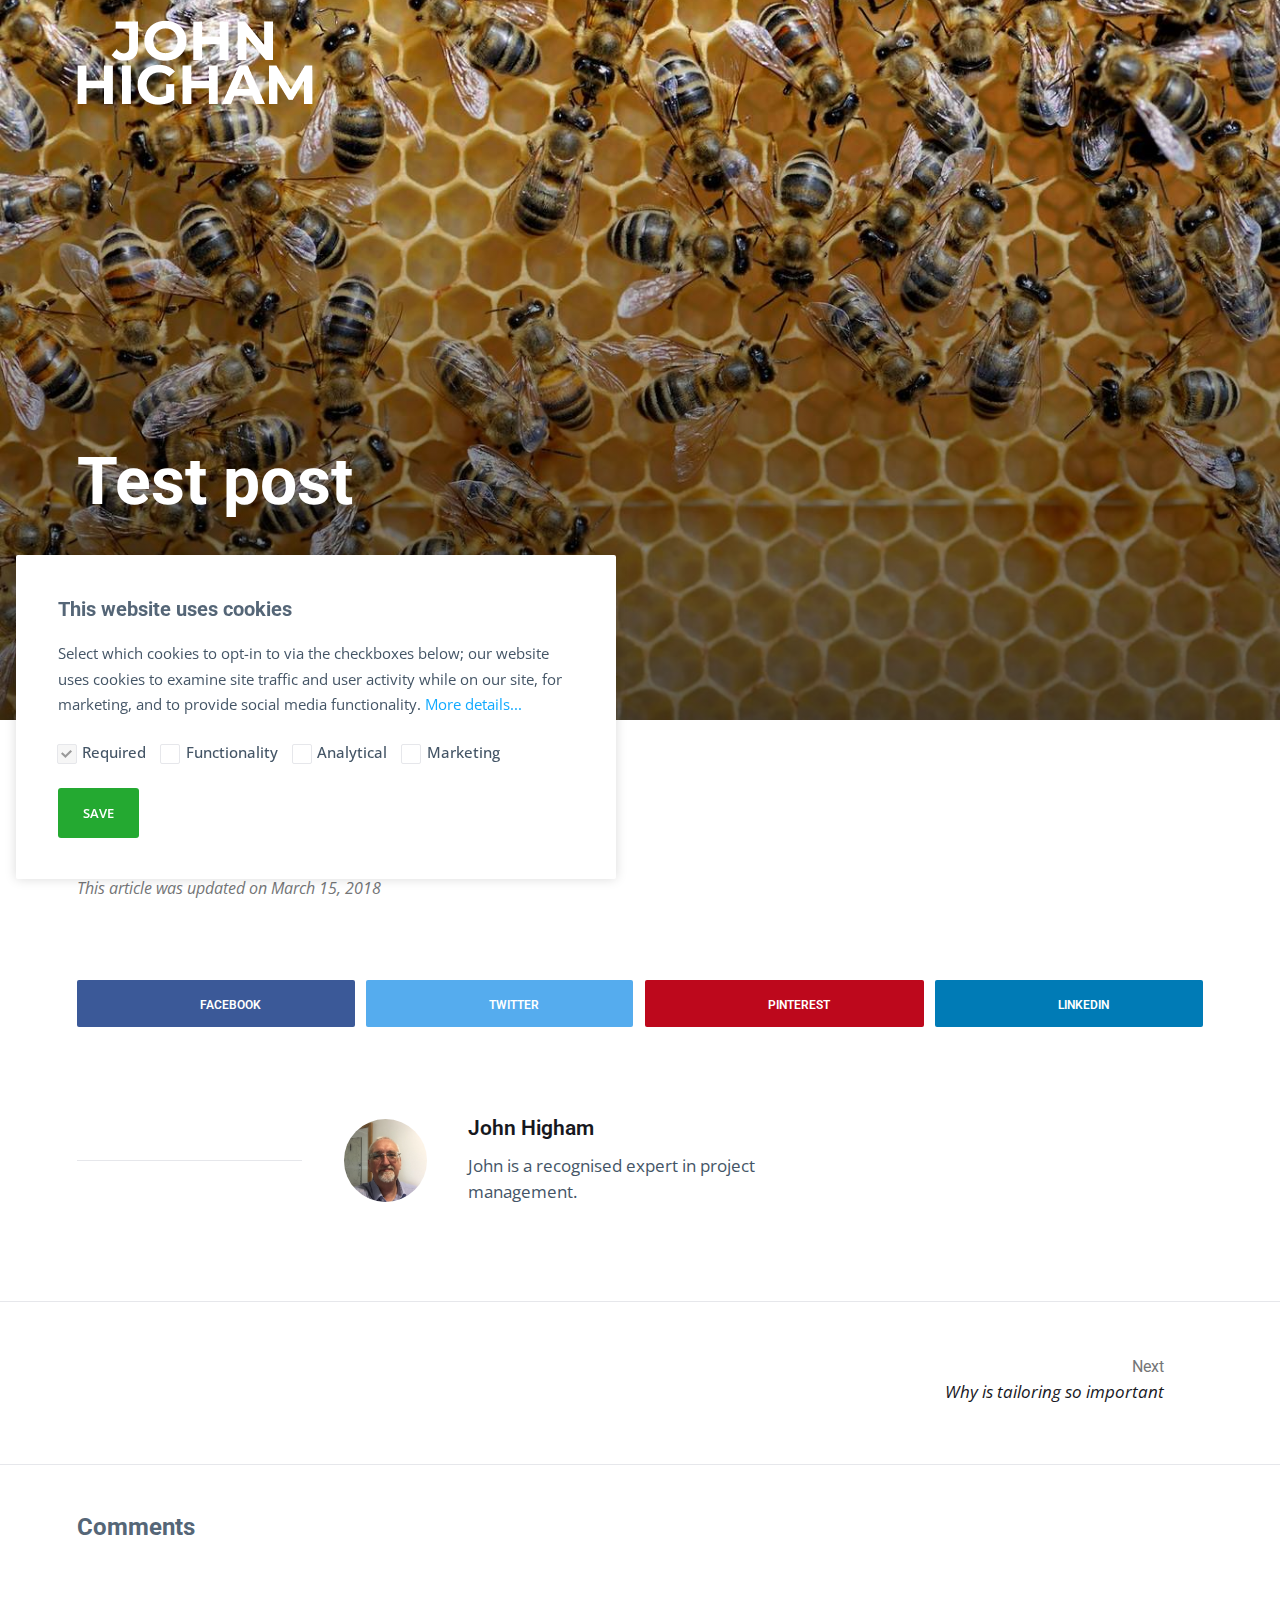
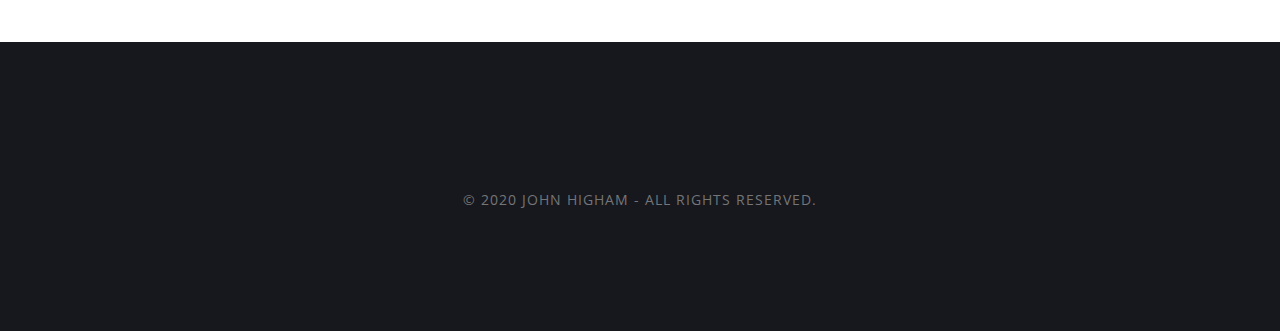
<file: test-post/index.html>
<!DOCTYPE html><html lang="en-us"><head><meta charset="utf-8"><meta http-equiv="X-UA-Compatible" content="IE=edge"><meta name="viewport" content="width=device-width,initial-scale=1"><title>Test post - JohnHigham.blog</title><meta name="description" content="this is a simple test post to check what it looks like"><meta name="generator" content="Publii Open-Source CMS for Static Site"><link rel="canonical" href="https://webdev-jh.github.io/publii-1-johnhigham-blog/test-post/"><link rel="amphtml" href="https://webdev-jh.github.io/publii-1-johnhigham-blog/amp/test-post/"><link rel="alternate" type="application/atom+xml" href="https://webdev-jh.github.io/publii-1-johnhigham-blog/feed.xml"><link rel="alternate" type="application/json" href="https://webdev-jh.github.io/publii-1-johnhigham-blog/feed.json"><meta property="og:title" content="Test post"><meta property="og:image" content="https://webdev-jh.github.io/publii-1-johnhigham-blog/media/posts/1/ab-working-bees-on-honeycells-4site.jpg"><meta property="og:site_name" content="My blog - JohnHigham.blog"><meta property="og:description" content="this is a simple test post to check what it looks like"><meta property="og:url" content="https://webdev-jh.github.io/publii-1-johnhigham-blog/test-post/"><meta property="og:type" content="article"><link rel="shortcut icon" href="https://webdev-jh.github.io/publii-1-johnhigham-blog/media/website/ba-bmt-logo-525-JH-150125-v1.png" type="image/png"><link rel="preconnect" href="https://fonts.gstatic.com/" crossorigin><link href="https://fonts.googleapis.com/css?family=Open+Sans:400,700|Roboto:400,700&amp;subset=latin-ext&amp;display=swap" rel="stylesheet"><style>:root{--body-font:'Open Sans',sans-serif;--heading-font:'Roboto',sans-serif;--logo-font:'Roboto',sans-serif;--menu-font:'Roboto',sans-serif}</style><link rel="stylesheet" href="https://webdev-jh.github.io/publii-1-johnhigham-blog/assets/css/style.css?v=b36e329aa2287b356b44a7c93bf97da8"><script type="application/ld+json">{"@context":"http://schema.org","@type":"Article","mainEntityOfPage":{"@type":"WebPage","@id":"https://webdev-jh.github.io/publii-1-johnhigham-blog/test-post/"},"headline":"Test post","datePublished":"2018-03-15T11:30","dateModified":"2018-03-15T11:42","image":{"@type":"ImageObject","url":"https://webdev-jh.github.io/publii-1-johnhigham-blog/media/posts/1/ab-working-bees-on-honeycells-4site.jpg","height":1278,"width":1920},"description":"this is a simple test post to check what it looks like","author":{"@type":"Person","name":"John Higham"},"publisher":{"@type":"Organization","name":"John Higham","logo":{"@type":"ImageObject","url":"https://webdev-jh.github.io/publii-1-johnhigham-blog/media/website/JohnHigham-Logo-HW-T-300x50-JH-200702-v3.png","height":85,"width":236}}}</script></head><body><div class="site-container"><header class="top" id="js-header"><a class="logo" href="https://webdev-jh.github.io/publii-1-johnhigham-blog/"><img src="https://webdev-jh.github.io/publii-1-johnhigham-blog/media/website/JohnHigham-Logo-HW-T-300x50-JH-200702-v3.png" alt="JohnHigham.blog"></a><div class="search"><div class="search__overlay js-search-overlay"><div class="search__overlay-inner"><form action="https://webdev-jh.github.io/publii-1-johnhigham-blog/search.html" class="search__form"><input class="search__input js-search-input" type="search" name="q" placeholder="search..." aria-label="search..." autofocus="autofocus"></form><button class="search__close js-search-close" aria-label="Close">Close</button></div></div><button class="search__btn js-search-btn" aria-label="Search"><svg role="presentation" focusable="false"><use xlink:href="https://webdev-jh.github.io/publii-1-johnhigham-blog/assets/svg/svg-map.svg#search"/></svg></button></div></header><main><article class="post"><div class="hero"><figure class="hero__image hero__image--overlay"><img src="https://webdev-jh.github.io/publii-1-johnhigham-blog/media/posts/1/ab-working-bees-on-honeycells-4site.jpg" srcset="https://webdev-jh.github.io/publii-1-johnhigham-blog/media/posts/1/responsive/ab-working-bees-on-honeycells-4site-xs.jpg 300w, https://webdev-jh.github.io/publii-1-johnhigham-blog/media/posts/1/responsive/ab-working-bees-on-honeycells-4site-sm.jpg 480w, https://webdev-jh.github.io/publii-1-johnhigham-blog/media/posts/1/responsive/ab-working-bees-on-honeycells-4site-md.jpg 768w, https://webdev-jh.github.io/publii-1-johnhigham-blog/media/posts/1/responsive/ab-working-bees-on-honeycells-4site-lg.jpg 1024w, https://webdev-jh.github.io/publii-1-johnhigham-blog/media/posts/1/responsive/ab-working-bees-on-honeycells-4site-xl.jpg 1360w, https://webdev-jh.github.io/publii-1-johnhigham-blog/media/posts/1/responsive/ab-working-bees-on-honeycells-4site-2xl.jpg 1600w" sizes="(max-width: 1600px) 100vw, 1600px" loading="eager" height="1278" width="1920" alt=""></figure><header class="hero__content"><div class="wrapper"><h1>Test post</h1><div class="post__meta post__meta--author"><img src="https://webdev-jh.github.io/publii-1-johnhigham-blog/media/website/JH-180711-Col-Square-450-v4-4site.jpg" loading="eager" alt="John Higham" class="post__author-thumb"> <a href="https://webdev-jh.github.io/publii-1-johnhigham-blog/authors/john-higham/" class="feed__author invert">John Higham</a></div></div></header></div><div class="wrapper post__entry">this is a simple test post to check what it looks like</div><footer class="wrapper post__footer"><p class="post__last-updated">This article was updated on March 15, 2018</p><div class="post__share"><a href="https://www.facebook.com/sharer/sharer.php?u=https%3A%2F%2Fwebdev-jh.github.io%2Fpublii-1-johnhigham-blog%2Ftest-post%2F" class="js-share facebook" rel="nofollow noopener noreferrer"><svg class="icon" aria-hidden="true" focusable="false"><use xlink:href="https://webdev-jh.github.io/publii-1-johnhigham-blog/assets/svg/svg-map.svg#facebook"/></svg> <span>Facebook</span> </a><a href="https://twitter.com/share?url=https%3A%2F%2Fwebdev-jh.github.io%2Fpublii-1-johnhigham-blog%2Ftest-post%2F&amp;via=ajohnhigham&amp;text=Test%20post" class="js-share twitter" rel="nofollow noopener noreferrer"><svg class="icon" aria-hidden="true" focusable="false"><use xlink:href="https://webdev-jh.github.io/publii-1-johnhigham-blog/assets/svg/svg-map.svg#twitter"/></svg> <span>Twitter</span> </a><a href="https://pinterest.com/pin/create/button/?url=https%3A%2F%2Fwebdev-jh.github.io%2Fpublii-1-johnhigham-blog%2Ftest-post%2F&amp;media=https%3A%2F%2Fwebdev-jh.github.io%2Fpublii-1-johnhigham-blog%2Fmedia%2Fposts%2F1%2Fab-working-bees-on-honeycells-4site.jpg&amp;description=Test%20post" class="js-share pinterest" rel="nofollow noopener noreferrer"><svg class="icon" aria-hidden="true" focusable="false"><use xlink:href="https://webdev-jh.github.io/publii-1-johnhigham-blog/assets/svg/svg-map.svg#pinterest"/></svg> <span>Pinterest</span> </a><a href="http://www.linkedin.com/shareArticle?url=https%3A%2F%2Fwebdev-jh.github.io%2Fpublii-1-johnhigham-blog%2Ftest-post%2F&amp;title=Test%20post" class="js-share linkedin" rel="nofollow noopener noreferrer"><svg class="icon" aria-hidden="true" focusable="false"><use xlink:href="https://webdev-jh.github.io/publii-1-johnhigham-blog/assets/svg/svg-map.svg#linkedin"/></svg> <span>LinkedIn</span></a></div><div class="post__bio bio"><img class="bio__avatar" src="https://webdev-jh.github.io/publii-1-johnhigham-blog/media/website/JH-180711-Col-Square-450-v4-4site.jpg" loading="lazy" alt="John Higham"><div class="bio__info"><h3 class="bio__name"><a href="https://webdev-jh.github.io/publii-1-johnhigham-blog/authors/john-higham/" class="invert" rel="author">John Higham</a></h3><p>John is a recognised expert in project management.</p></div></div></footer></article><nav class="post__nav"><div class="post__nav-inner"><div class="post__nav-next"><a href="https://webdev-jh.github.io/publii-1-johnhigham-blog/why-is-tailoring-so-important/" class="invert post__nav-link" rel="next"><span>Next</span> Why is tailoring so important </a><svg width="1.041em" height="0.416em" aria-hidden="true"><use xlink:href="https://webdev-jh.github.io/publii-1-johnhigham-blog/assets/svg/svg-map.svg#arrow-next"/></svg></div></div></nav><div class="post__comments"><div class="wrapper"><h2 class="h5">Comments</h2><div id="disqus_thread"></div><script>var disqus_config = function () {
                       this.page.url = 'https://webdev-jh.github.io/publii-1-johnhigham-blog/test-post/';
               		this.page.identifier = '1';
                   };
               
                   var disqus_loaded = false;
               
                   function publiiLoadDisqus() {
                       if(disqus_loaded) {
                           return false;
                       }
               
                       var top = document.getElementById('disqus_thread').offsetTop;
               
                       if (!disqus_loaded && (window.scrollY || window.pageYOffset) + window.innerHeight > top) {
                           disqus_loaded = true;
               
                           (function () {
                               var d = document, s = d.createElement('script');
                               s.src = 'https://johnhigham.disqus.com/embed.js';
                               s.setAttribute('data-timestamp', +new Date());
                               (d.head || d.body).appendChild(s);
                           })();
                       }
                   }
               
                   publiiLoadDisqus();
               
                   window.onscroll = function() {
                       publiiLoadDisqus();
                   };</script><noscript>Please enable JavaScript to view the <a href="https://disqus.com/?ref_noscript" target="_blank" rel="nofollow noopener noreferrer">comments powered by Disqus.</a></noscript></div></div></main><footer class="footer"><div class="footer__copyright"><p>© 2020 John Higham - All rights reserved.</p></div><button class="footer__bttop js-footer__bttop" aria-label="Back to top"><svg><title>Back to top</title><use xlink:href="https://webdev-jh.github.io/publii-1-johnhigham-blog/assets/svg/svg-map.svg#toparrow"/></svg></button></footer></div><script>window.publiiThemeMenuConfig = {    
        mobileMenuMode: 'sidebar',
        animationSpeed: 300,
        submenuWidth: 'auto',
        doubleClickTime: 500,
        mobileMenuExpandableSubmenus: true, 
        relatedContainerForOverlayMenuSelector: '.top',
   };</script><script defer="defer" src="https://webdev-jh.github.io/publii-1-johnhigham-blog/assets/js/scripts.min.js?v=f4c4d35432d0e17d212f2fae4e0f8247"></script><script>var images = document.querySelectorAll('img[loading]');

        for (var i = 0; i < images.length; i++) {
            if (images[i].complete) {
                images[i].classList.add('is-loaded');
            } else {
                images[i].addEventListener('load', function () {
                    this.classList.add('is-loaded');
                }, false);
            }
        }</script><div class="cookie-popup js-cookie-popup cookie-popup--uses-badge"><h2>This website uses cookies</h2><p>Select which cookies to opt-in to via the checkboxes below; our website uses cookies to examine site traffic and user activity while on our site, for marketing, and to provide social media functionality. <a href="#not-specified">More details...</a></p><form><input id="gdpr-necessary" name="gdpr-necessary" checked="checked" disabled="disabled" type="checkbox"> <label for="gdpr-necessary">Required</label> <input id="gdpr-functions" name="gdpr-functions" type="checkbox"> <label for="gdpr-functions">Functionality</label> <input id="gdpr-analytics" name="gdpr-analytics" type="checkbox"> <label for="gdpr-analytics">Analytical</label> <input id="gdpr-marketing" name="gdpr-marketing" type="checkbox"> <label for="gdpr-marketing">Marketing</label><p class="cookie-popup__save-wrapper"><button type="submit" class="cookie-popup__save">Save</button></p></form><span class="cookie-popup-label">Cookie Policy</span></div><script>(function() {
                function addScript (src, inline) {
                    var newScript = document.createElement('script');

                    if (src) {
                        newScript.setAttribute('src', src);
                    }

                    if (inline) {
                        newScript.text = inline;
                    }

                    document.body.appendChild(newScript);
                }

                var popup = document.querySelector('.js-cookie-popup');
                var checkboxes = popup.querySelectorAll('input[type="checkbox"]');
                var save = popup.querySelector('button');
                var currentConfig = localStorage.getItem('publii-gdpr-allowed-cookies');
                var blockedScripts = document.querySelectorAll('script[type^="gdpr-blocker/"]');
                

                popup.addEventListener('click', function() {
                    if (!popup.classList.contains('cookie-popup--is-sticky')) {
                        popup.classList.add('cookie-popup--is-sticky');
                    }
                });

                save.addEventListener('click', function(e) {
                    e.preventDefault();
                    e.stopPropagation();
                    popup.classList.remove('cookie-popup--is-sticky');
                    var allowedGroups = [];

                    for (var i = 0; i < checkboxes.length; i++) {
                        if (checkboxes[i].checked) {
                            var groupName = checkboxes[i].getAttribute('name').replace('gdpr-', '');
                            var scripts = document.querySelectorAll('script[type="gdpr-blocker/' + groupName + '"]');

                            for (var j = 0; j < scripts.length; j++) {
                                addScript(scripts[j].src, scripts[j].text);
                            }

                            allowedGroups.push(groupName);
                        }
                    }

                    localStorage.setItem('publii-gdpr-allowed-cookies', allowedGroups.join(','));
                    popup.classList.remove('cookie-popup--is-sticky');

                    setTimeout(function () {
                        if (currentConfig !== null) {
                            window.location.reload();
                        }
                    }, 250);
                });

                if (currentConfig === null) {
                    popup.classList.add('cookie-popup--is-sticky');
                } else {
                    if (currentConfig !== '') {
                        var allowedGroups = currentConfig.split(',');

                        for (var i = 0; i < allowedGroups.length; i++) {
                            var scripts = document.querySelectorAll('script[type="gdpr-blocker/' + allowedGroups[i] + '"]');
                            var checkbox = popup.querySelector('input[type="checkbox"][name="gdpr-' + allowedGroups[i] + '"]');

                            if (checkbox) {
                                checkbox.checked = true;
                            }

                            for (var j = 0; j < scripts.length; j++) {
                                addScript(scripts[j].src, scripts[j].text);
                            }
                        }
                    }
                }
            })();</script></body></html>
</file>
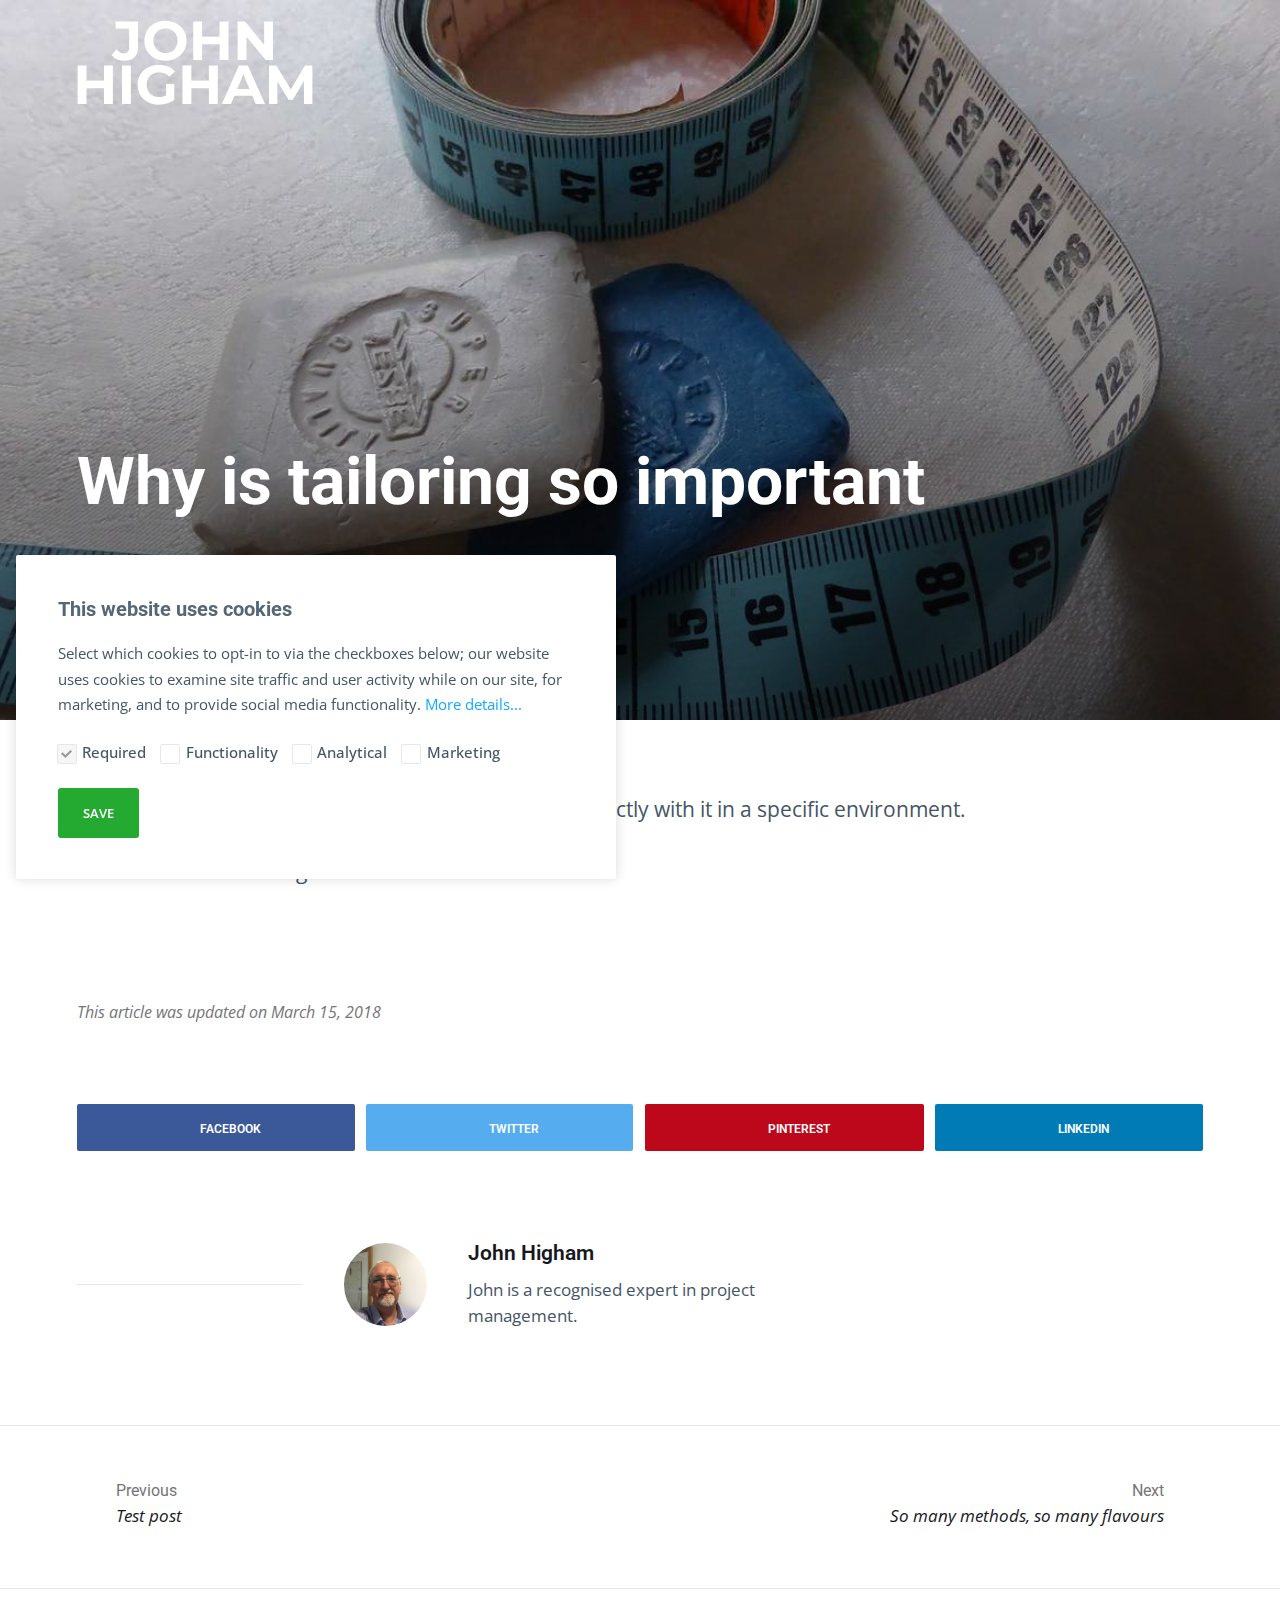
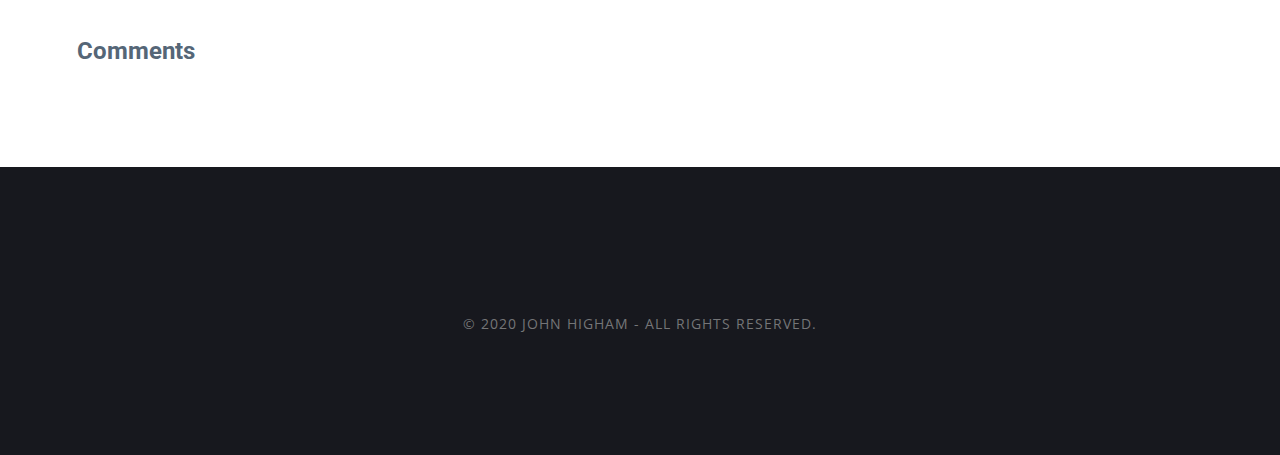
<file: why-is-tailoring-so-important/index.html>
<!DOCTYPE html><html lang="en-us"><head><meta charset="utf-8"><meta http-equiv="X-UA-Compatible" content="IE=edge"><meta name="viewport" content="width=device-width,initial-scale=1"><title>Why is tailoring so important - JohnHigham.blog</title><meta name="description" content="Adapting a method is an essential part of working correctly with it in a specific environment. This is know as tailoring. "><meta name="generator" content="Publii Open-Source CMS for Static Site"><link rel="canonical" href="https://webdev-jh.github.io/publii-1-johnhigham-blog/why-is-tailoring-so-important/"><link rel="amphtml" href="https://webdev-jh.github.io/publii-1-johnhigham-blog/amp/why-is-tailoring-so-important/"><link rel="alternate" type="application/atom+xml" href="https://webdev-jh.github.io/publii-1-johnhigham-blog/feed.xml"><link rel="alternate" type="application/json" href="https://webdev-jh.github.io/publii-1-johnhigham-blog/feed.json"><meta property="og:title" content="Why is tailoring so important"><meta property="og:image" content="https://webdev-jh.github.io/publii-1-johnhigham-blog/media/posts/2/tailoring-chalk-4site.jpg"><meta property="og:site_name" content="My blog - JohnHigham.blog"><meta property="og:description" content="Adapting a method is an essential part of working correctly with it in a specific environment. This is know as tailoring. "><meta property="og:url" content="https://webdev-jh.github.io/publii-1-johnhigham-blog/why-is-tailoring-so-important/"><meta property="og:type" content="article"><link rel="shortcut icon" href="https://webdev-jh.github.io/publii-1-johnhigham-blog/media/website/ba-bmt-logo-525-JH-150125-v1.png" type="image/png"><link rel="preconnect" href="https://fonts.gstatic.com/" crossorigin><link href="https://fonts.googleapis.com/css?family=Open+Sans:400,700|Roboto:400,700&amp;subset=latin-ext&amp;display=swap" rel="stylesheet"><style>:root{--body-font:'Open Sans',sans-serif;--heading-font:'Roboto',sans-serif;--logo-font:'Roboto',sans-serif;--menu-font:'Roboto',sans-serif}</style><link rel="stylesheet" href="https://webdev-jh.github.io/publii-1-johnhigham-blog/assets/css/style.css?v=b36e329aa2287b356b44a7c93bf97da8"><script type="application/ld+json">{"@context":"http://schema.org","@type":"Article","mainEntityOfPage":{"@type":"WebPage","@id":"https://webdev-jh.github.io/publii-1-johnhigham-blog/why-is-tailoring-so-important/"},"headline":"Why is tailoring so important","datePublished":"2018-03-15T15:58","dateModified":"2018-03-15T16:00","image":{"@type":"ImageObject","url":"https://webdev-jh.github.io/publii-1-johnhigham-blog/media/posts/2/tailoring-chalk-4site.jpg","height":925,"width":1920},"description":"Adapting a method is an essential part of working correctly with it in a specific environment. This is know as tailoring. ","author":{"@type":"Person","name":"John Higham"},"publisher":{"@type":"Organization","name":"John Higham","logo":{"@type":"ImageObject","url":"https://webdev-jh.github.io/publii-1-johnhigham-blog/media/website/JohnHigham-Logo-HW-T-300x50-JH-200702-v3.png","height":85,"width":236}}}</script></head><body><div class="site-container"><header class="top" id="js-header"><a class="logo" href="https://webdev-jh.github.io/publii-1-johnhigham-blog/"><img src="https://webdev-jh.github.io/publii-1-johnhigham-blog/media/website/JohnHigham-Logo-HW-T-300x50-JH-200702-v3.png" alt="JohnHigham.blog"></a><div class="search"><div class="search__overlay js-search-overlay"><div class="search__overlay-inner"><form action="https://webdev-jh.github.io/publii-1-johnhigham-blog/search.html" class="search__form"><input class="search__input js-search-input" type="search" name="q" placeholder="search..." aria-label="search..." autofocus="autofocus"></form><button class="search__close js-search-close" aria-label="Close">Close</button></div></div><button class="search__btn js-search-btn" aria-label="Search"><svg role="presentation" focusable="false"><use xlink:href="https://webdev-jh.github.io/publii-1-johnhigham-blog/assets/svg/svg-map.svg#search"/></svg></button></div></header><main><article class="post"><div class="hero"><figure class="hero__image hero__image--overlay"><img src="https://webdev-jh.github.io/publii-1-johnhigham-blog/media/posts/2/tailoring-chalk-4site.jpg" srcset="https://webdev-jh.github.io/publii-1-johnhigham-blog/media/posts/2/responsive/tailoring-chalk-4site-xs.jpg 300w, https://webdev-jh.github.io/publii-1-johnhigham-blog/media/posts/2/responsive/tailoring-chalk-4site-sm.jpg 480w, https://webdev-jh.github.io/publii-1-johnhigham-blog/media/posts/2/responsive/tailoring-chalk-4site-md.jpg 768w, https://webdev-jh.github.io/publii-1-johnhigham-blog/media/posts/2/responsive/tailoring-chalk-4site-lg.jpg 1024w, https://webdev-jh.github.io/publii-1-johnhigham-blog/media/posts/2/responsive/tailoring-chalk-4site-xl.jpg 1360w, https://webdev-jh.github.io/publii-1-johnhigham-blog/media/posts/2/responsive/tailoring-chalk-4site-2xl.jpg 1600w" sizes="(max-width: 1600px) 100vw, 1600px" loading="eager" height="925" width="1920" alt=""></figure><header class="hero__content"><div class="wrapper"><h1>Why is tailoring so important</h1><div class="post__meta post__meta--author"><img src="https://webdev-jh.github.io/publii-1-johnhigham-blog/media/website/JH-180711-Col-Square-450-v4-4site.jpg" loading="eager" alt="John Higham" class="post__author-thumb"> <a href="https://webdev-jh.github.io/publii-1-johnhigham-blog/authors/john-higham/" class="feed__author invert">John Higham</a></div></div></header></div><div class="wrapper post__entry"><p>Adapting a method is an essential part of working correctly with it in a specific environment.</p><p>This is know as tailoring.</p><p> </p></div><footer class="wrapper post__footer"><p class="post__last-updated">This article was updated on March 15, 2018</p><div class="post__share"><a href="https://www.facebook.com/sharer/sharer.php?u=https%3A%2F%2Fwebdev-jh.github.io%2Fpublii-1-johnhigham-blog%2Fwhy-is-tailoring-so-important%2F" class="js-share facebook" rel="nofollow noopener noreferrer"><svg class="icon" aria-hidden="true" focusable="false"><use xlink:href="https://webdev-jh.github.io/publii-1-johnhigham-blog/assets/svg/svg-map.svg#facebook"/></svg> <span>Facebook</span> </a><a href="https://twitter.com/share?url=https%3A%2F%2Fwebdev-jh.github.io%2Fpublii-1-johnhigham-blog%2Fwhy-is-tailoring-so-important%2F&amp;via=ajohnhigham&amp;text=Why%20is%20tailoring%20so%20important" class="js-share twitter" rel="nofollow noopener noreferrer"><svg class="icon" aria-hidden="true" focusable="false"><use xlink:href="https://webdev-jh.github.io/publii-1-johnhigham-blog/assets/svg/svg-map.svg#twitter"/></svg> <span>Twitter</span> </a><a href="https://pinterest.com/pin/create/button/?url=https%3A%2F%2Fwebdev-jh.github.io%2Fpublii-1-johnhigham-blog%2Fwhy-is-tailoring-so-important%2F&amp;media=https%3A%2F%2Fwebdev-jh.github.io%2Fpublii-1-johnhigham-blog%2Fmedia%2Fposts%2F2%2Ftailoring-chalk-4site.jpg&amp;description=Why%20is%20tailoring%20so%20important" class="js-share pinterest" rel="nofollow noopener noreferrer"><svg class="icon" aria-hidden="true" focusable="false"><use xlink:href="https://webdev-jh.github.io/publii-1-johnhigham-blog/assets/svg/svg-map.svg#pinterest"/></svg> <span>Pinterest</span> </a><a href="http://www.linkedin.com/shareArticle?url=https%3A%2F%2Fwebdev-jh.github.io%2Fpublii-1-johnhigham-blog%2Fwhy-is-tailoring-so-important%2F&amp;title=Why%20is%20tailoring%20so%20important" class="js-share linkedin" rel="nofollow noopener noreferrer"><svg class="icon" aria-hidden="true" focusable="false"><use xlink:href="https://webdev-jh.github.io/publii-1-johnhigham-blog/assets/svg/svg-map.svg#linkedin"/></svg> <span>LinkedIn</span></a></div><div class="post__bio bio"><img class="bio__avatar" src="https://webdev-jh.github.io/publii-1-johnhigham-blog/media/website/JH-180711-Col-Square-450-v4-4site.jpg" loading="lazy" alt="John Higham"><div class="bio__info"><h3 class="bio__name"><a href="https://webdev-jh.github.io/publii-1-johnhigham-blog/authors/john-higham/" class="invert" rel="author">John Higham</a></h3><p>John is a recognised expert in project management.</p></div></div></footer></article><nav class="post__nav"><div class="post__nav-inner"><div class="post__nav-prev"><svg width="1.041em" height="0.416em" aria-hidden="true"><use xlink:href="https://webdev-jh.github.io/publii-1-johnhigham-blog/assets/svg/svg-map.svg#arrow-prev"/></svg> <a href="https://webdev-jh.github.io/publii-1-johnhigham-blog/test-post/" class="invert post__nav-link" rel="prev"><span>Previous</span> Test post</a></div><div class="post__nav-next"><a href="https://webdev-jh.github.io/publii-1-johnhigham-blog/so-many-methods-so-many-flavours/" class="invert post__nav-link" rel="next"><span>Next</span> So many methods, so many flavours </a><svg width="1.041em" height="0.416em" aria-hidden="true"><use xlink:href="https://webdev-jh.github.io/publii-1-johnhigham-blog/assets/svg/svg-map.svg#arrow-next"/></svg></div></div></nav><div class="post__comments"><div class="wrapper"><h2 class="h5">Comments</h2><div id="disqus_thread"></div><script>var disqus_config = function () {
                       this.page.url = 'https://webdev-jh.github.io/publii-1-johnhigham-blog/why-is-tailoring-so-important/';
               		this.page.identifier = '2';
                   };
               
                   var disqus_loaded = false;
               
                   function publiiLoadDisqus() {
                       if(disqus_loaded) {
                           return false;
                       }
               
                       var top = document.getElementById('disqus_thread').offsetTop;
               
                       if (!disqus_loaded && (window.scrollY || window.pageYOffset) + window.innerHeight > top) {
                           disqus_loaded = true;
               
                           (function () {
                               var d = document, s = d.createElement('script');
                               s.src = 'https://johnhigham.disqus.com/embed.js';
                               s.setAttribute('data-timestamp', +new Date());
                               (d.head || d.body).appendChild(s);
                           })();
                       }
                   }
               
                   publiiLoadDisqus();
               
                   window.onscroll = function() {
                       publiiLoadDisqus();
                   };</script><noscript>Please enable JavaScript to view the <a href="https://disqus.com/?ref_noscript" target="_blank" rel="nofollow noopener noreferrer">comments powered by Disqus.</a></noscript></div></div></main><footer class="footer"><div class="footer__copyright"><p>© 2020 John Higham - All rights reserved.</p></div><button class="footer__bttop js-footer__bttop" aria-label="Back to top"><svg><title>Back to top</title><use xlink:href="https://webdev-jh.github.io/publii-1-johnhigham-blog/assets/svg/svg-map.svg#toparrow"/></svg></button></footer></div><script>window.publiiThemeMenuConfig = {    
        mobileMenuMode: 'sidebar',
        animationSpeed: 300,
        submenuWidth: 'auto',
        doubleClickTime: 500,
        mobileMenuExpandableSubmenus: true, 
        relatedContainerForOverlayMenuSelector: '.top',
   };</script><script defer="defer" src="https://webdev-jh.github.io/publii-1-johnhigham-blog/assets/js/scripts.min.js?v=f4c4d35432d0e17d212f2fae4e0f8247"></script><script>var images = document.querySelectorAll('img[loading]');

        for (var i = 0; i < images.length; i++) {
            if (images[i].complete) {
                images[i].classList.add('is-loaded');
            } else {
                images[i].addEventListener('load', function () {
                    this.classList.add('is-loaded');
                }, false);
            }
        }</script><div class="cookie-popup js-cookie-popup cookie-popup--uses-badge"><h2>This website uses cookies</h2><p>Select which cookies to opt-in to via the checkboxes below; our website uses cookies to examine site traffic and user activity while on our site, for marketing, and to provide social media functionality. <a href="#not-specified">More details...</a></p><form><input id="gdpr-necessary" name="gdpr-necessary" checked="checked" disabled="disabled" type="checkbox"> <label for="gdpr-necessary">Required</label> <input id="gdpr-functions" name="gdpr-functions" type="checkbox"> <label for="gdpr-functions">Functionality</label> <input id="gdpr-analytics" name="gdpr-analytics" type="checkbox"> <label for="gdpr-analytics">Analytical</label> <input id="gdpr-marketing" name="gdpr-marketing" type="checkbox"> <label for="gdpr-marketing">Marketing</label><p class="cookie-popup__save-wrapper"><button type="submit" class="cookie-popup__save">Save</button></p></form><span class="cookie-popup-label">Cookie Policy</span></div><script>(function() {
                function addScript (src, inline) {
                    var newScript = document.createElement('script');

                    if (src) {
                        newScript.setAttribute('src', src);
                    }

                    if (inline) {
                        newScript.text = inline;
                    }

                    document.body.appendChild(newScript);
                }

                var popup = document.querySelector('.js-cookie-popup');
                var checkboxes = popup.querySelectorAll('input[type="checkbox"]');
                var save = popup.querySelector('button');
                var currentConfig = localStorage.getItem('publii-gdpr-allowed-cookies');
                var blockedScripts = document.querySelectorAll('script[type^="gdpr-blocker/"]');
                

                popup.addEventListener('click', function() {
                    if (!popup.classList.contains('cookie-popup--is-sticky')) {
                        popup.classList.add('cookie-popup--is-sticky');
                    }
                });

                save.addEventListener('click', function(e) {
                    e.preventDefault();
                    e.stopPropagation();
                    popup.classList.remove('cookie-popup--is-sticky');
                    var allowedGroups = [];

                    for (var i = 0; i < checkboxes.length; i++) {
                        if (checkboxes[i].checked) {
                            var groupName = checkboxes[i].getAttribute('name').replace('gdpr-', '');
                            var scripts = document.querySelectorAll('script[type="gdpr-blocker/' + groupName + '"]');

                            for (var j = 0; j < scripts.length; j++) {
                                addScript(scripts[j].src, scripts[j].text);
                            }

                            allowedGroups.push(groupName);
                        }
                    }

                    localStorage.setItem('publii-gdpr-allowed-cookies', allowedGroups.join(','));
                    popup.classList.remove('cookie-popup--is-sticky');

                    setTimeout(function () {
                        if (currentConfig !== null) {
                            window.location.reload();
                        }
                    }, 250);
                });

                if (currentConfig === null) {
                    popup.classList.add('cookie-popup--is-sticky');
                } else {
                    if (currentConfig !== '') {
                        var allowedGroups = currentConfig.split(',');

                        for (var i = 0; i < allowedGroups.length; i++) {
                            var scripts = document.querySelectorAll('script[type="gdpr-blocker/' + allowedGroups[i] + '"]');
                            var checkbox = popup.querySelector('input[type="checkbox"][name="gdpr-' + allowedGroups[i] + '"]');

                            if (checkbox) {
                                checkbox.checked = true;
                            }

                            for (var j = 0; j < scripts.length; j++) {
                                addScript(scripts[j].src, scripts[j].text);
                            }
                        }
                    }
                }
            })();</script></body></html>
</file>
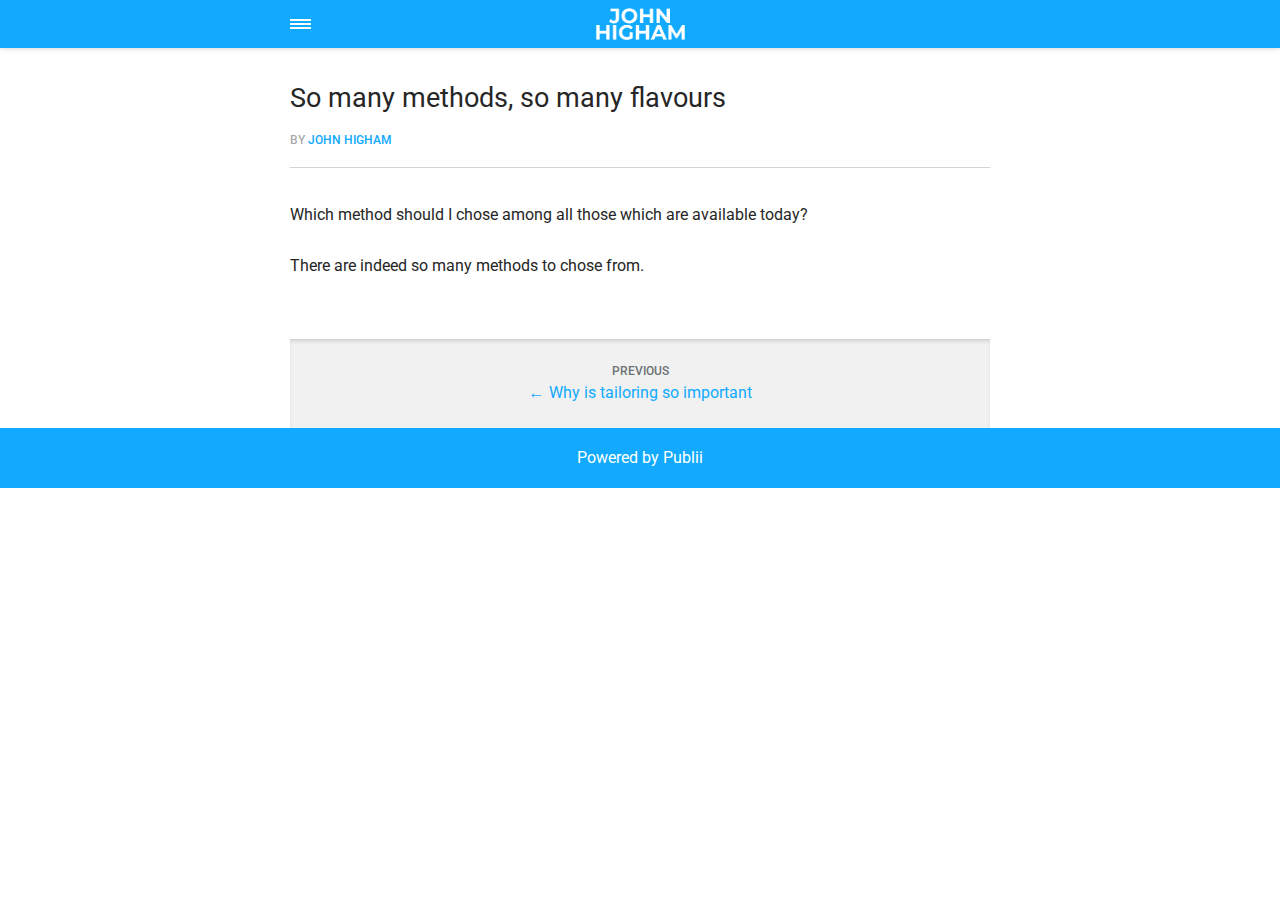
<file: amp/so-many-methods-so-many-flavours/index.html>
<!doctype html><html amp lang="en-us"><head><meta charset="utf-8"><title>So many methods, so many flavours - JohnHigham.blog</title><meta name="description" content="Which method should I chose among all those which are available today? There are indeed so many methods to chose from."><link rel="canonical" href="https://webdev-jh.github.io/publii-1-johnhigham-blog/so-many-methods-so-many-flavours/"><meta name="viewport" content="width=device-width,minimum-scale=1,initial-scale=1"><link href="https://fonts.googleapis.com/css?family=Roboto:400,700&display=swap" rel="stylesheet" type="text/css"><script async custom-element="amp-sidebar" src="https://cdn.ampproject.org/v0/amp-sidebar-0.1.js"></script><script async custom-element="amp-social-share" src="https://cdn.ampproject.org/v0/amp-social-share-0.1.js"></script><script async custom-element="amp-iframe" src="https://cdn.ampproject.org/v0/amp-iframe-0.1.js"></script><script async custom-element="amp-video" src="https://cdn.ampproject.org/v0/amp-video-0.1.js"></script><script type="application/ld+json">{"@context":"http://schema.org","@type":"Article","mainEntityOfPage":{"@type":"WebPage","@id":"https://webdev-jh.github.io/publii-1-johnhigham-blog/amp/so-many-methods-so-many-flavours/"},"headline":"So many methods, so many flavours","datePublished":"2018-03-15T16:09","dateModified":"2020-07-02T17:24","image":{"@type":"ImageObject","url":"https://webdev-jh.github.io/publii-1-johnhigham-blog/media/posts/3/ice-cream-4courses-4site.jpg","height":1221,"width":1920},"description":"Which method should I chose among all those which are available today? There are indeed so many methods to chose from.","author":{"@type":"Person","name":"John Higham"},"publisher":{"@type":"Organization","name":"John Higham","logo":{"@type":"ImageObject","url":"https://webdev-jh.github.io/publii-1-johnhigham-blog/media/website/JohnHigham-Logo-HW-T-300x50-JH-200702-v3.png","height":85,"width":236}}}</script><style amp-custom>article,
aside,
footer,
header,
hgroup,
main,
nav,
section {
  display: block; }

*,
*:before,
*:after {
  -webkit-box-sizing: content-box;
  box-sizing: content-box;
  margin: 0;
  padding: 0; }

li {
  list-style: none; }

amp-img {
  max-width: 100%; }

button,
input,
select,
textarea {
  font: inherit; }

html {
  font-size: 1rem; }

body {
  background: #f1f1f1;
  color: #262626;
  font-family: -apple-system, BlinkMacSystemFont, "Segoe UI", Roboto, Oxygen-Sans, Ubuntu, Cantarell, "Helvetica Neue", sans-serif;
  line-height: 1.6; }

a {
  color:  #11AAFF;
  text-decoration: none;
  -webkit-transition: all 0.12s linear 0s;
  -o-transition: all 0.12s linear 0s;
  transition: all 0.12s linear 0s; }

a:hover {
  color: #262626;
  text-decoration: underline;
  -webkit-text-decoration-skip: ink;
  text-decoration-skip: ink; }

a:active {
  color: #262626; }

a:focus {
  outline: 2px dotted #11AAFF; }

figure,
blockquote,
p,
ul,
ol,
dl,
table,
hr,
fieldset {
  margin-top: 1.6rem; }

h1,
h2,
h3,
h4,
h5,
h6 {
  color: #262626;
  font-family: -apple-system, BlinkMacSystemFont, "Segoe UI", Roboto, Oxygen-Sans, Ubuntu, Cantarell, "Helvetica Neue", sans-serif;
  font-weight: 500;
  line-height: 1.2;
  margin-top: 2.13333rem; }

h1 {
  font-size: 1.67583rem;
  font-weight: normal; }

h2 {
  font-size: 1.4729rem; }

h3 {
  font-size: 1.29454rem; }

h4 {
  font-size: 1.13778rem; }

h5 {
  font-size: 1rem; }

h6 {
  font-size: 0.87891rem; }

h2 + p,
h3 + p,
h4 + p,
h5 + p,
h6 + p {
  margin-top: 0.8rem; }

b,
strong {
  font-weight: 600; }

blockquote {
  color: #6c7175;
  font-family: "Droid Serif", "Times", "Source Serif Pro", serif;
  font-style: italic;
  padding: 1.33333rem 0.53333rem 1.33333rem 3.2rem;
  position: relative; }
  blockquote:before {
    display: block;
    content: "\201C";
    font-size: 4.41226rem;
    position: absolute;
    left: 0;
    top: -12px;
    color: rgba(108, 113, 117, 0.5); }
  blockquote > :nth-child(1) {
    margin-top: 0; }

ul,
ol {
  margin-left: 2rem; }
  ul > li,
  ol > li {
    list-style: inherit;
    padding: 0 0 0.26667rem 0.26667rem; }

dl dt {
  color: #262626;
  font-weight: 600; }

code,
pre {
  background-color: #f1f1f1;
  font-family: monospace; }

pre {
  margin: 1.6rem 0 0;
  padding: 1.6rem;
  white-space: pre-wrap;
  word-wrap: break-word;
  overflow-x: auto; }
  pre > code {
    color: #262626;
    padding: 0; }

code {
  border-radius: 3px;
  color: #262626;
  padding: 0.26667rem 0.53333rem; }

table {
  border-collapse: collapse;
  border-spacing: 0;
  border: 1px solid #d4d4d4;
  width: 100%;
  overflow-x: auto;
  vertical-align: top;
  text-align: left;
  white-space: nowrap; }
  table th {
    font-weight: 500;
    padding: 0.53333rem 1.06667rem; }
  table tr {
    border-bottom: 1px solid #d4d4d4; }
    table tr:nth-child(2n) {
      background: #f1f1f1; }
  table td {
    padding: 0.53333rem 1.06667rem; }

figcaption {
  clear: both;
  color: rgba(108, 113, 117, 0.6);
  font-size: 0.82397rem;
  margin: 0.8rem 0 0;
  text-align: center; }

sub,
sup {
  font-size: 65%; }

hr {
  border: 0;
  height: 0;
  border-top: 1px solid rgba(0, 0, 0, 0.1);
  border-bottom: 1px solid rgba(255, 255, 255, 0.3); }

.btn, [type=button],
[type=submit],
button {
  background: #11AAFF;
  border: none;
  border-radius: 2px;
  color: #ffffff;
  cursor: pointer;
  display: inline-block;
  font-size: 0.87891rem;
  font-weight: 500;
  line-height: 1.9;
  padding: 0.53333rem 1.33333rem;
  text-align: center;
  text-decoration: none;
  -webkit-transition: all .15s ease;
  -o-transition: all .15s ease;
  transition: all .15s ease;
  width: auto; }
  .btn:hover, [type=button]:hover,
  [type=submit]:hover,
  button:hover {
    background: #262626;
    color: #ffffff; }
  .btn:focus, [type=button]:focus,
  [type=submit]:focus,
  button:focus {
    outline: none; }
  .btn-outline {
    border: 1px solid #ddd;
    background: #ffffff;
    border-radius: 3px;
    color: #262626; }

[type=button],
[type=submit],
button {
  text-transform: uppercase;
  -webkit-appearance: none;
  -moz-appearance: none; }

.navbar {
  background: #11AAFF;
  -webkit-box-shadow: 0 0 6px 0 rgba(0, 0, 0, 0.2);
  box-shadow: 0 0 6px 0 rgba(0, 0, 0, 0.2);
  line-height: 3;
  max-height: 4rem; }
  .navbar > div {
    -webkit-box-align: center;
    -ms-flex-align: center;
    align-items: center;
    display: -webkit-box;
    display: -ms-flexbox;
    display: flex;
    -webkit-box-pack: center;
    -ms-flex-pack: center;
    justify-content: center;
    text-align: left;
    max-width: 700px;
    margin: 0 auto; }
  .navbar a {
    color: #ffffff;
    text-decoration: none; }
  .navbar-sidebar-toggle {
    left: 0;
    position: relative;
    text-indent: -99999rem; }
    .navbar-sidebar-toggle:before {
      content: "";
      display: block;
      border-top: 0.375rem double #ffffff;
      border-bottom: 0.125rem solid #ffffff;
      height: 0.125rem;
      position: absolute;
      text-indent: 0;
      top: 50%;
      width: 1.3rem;
      -webkit-transform: translate(0px, -50%);
      -ms-transform: translate(0px, -50%);
      transform: translate(0px, -50%); }


.logo {
                    background-image: url('https://webdev-jh.github.io/publii-1-johnhigham-blog/media/website/JohnHigham-Logo-HW-T-300x50-JH-200702-v3.png');
                    background-size: auto 2rem;
                    background-repeat: no-repeat;
                    background-position: center center;
            display: inline-block;
  font-weight: 600;
  line-height: 1;
            margin: 0 auto;
            height: 2rem;
            text-indent: -9999px;
            width: 240px;vertical-align: middle;
        }
        .logo.logo-text {
            line-height: 2;
            text-align: center;
            text-indent: 0;
        }

amp-sidebar {
  background: #ffffff;
  width: 240px; }
  amp-sidebar > ul {
    margin: 0.8rem 0 0;
    padding: 0; }
    amp-sidebar > ul ul {
      border-left: 1px solid #d4d4d4;
      margin: 0.53333rem 0 0; }
    amp-sidebar > ul li {
      color: #262626;
      font-size: 0.9375rem;
      font-weight: 600;
      list-style: none;
      line-height: 1.4;
      padding: 0.42667rem 1.06667rem; }
      amp-sidebar > ul li li {
        font-weight: normal;
        padding: 0.26667rem 0 0.26667rem 1.06667rem; }
    amp-sidebar > ul a,
    amp-sidebar > ul a:visited {
      color: #262626; }

.bg-white {
  background: #ffffff; }

.wrap-page {
  max-width: 700px;
  margin: 0 auto; }

@media all and (max-width: 43.6875em) {
  .wrap-inner {
    padding: 0 6%; } }

.page-title {
  background: #ffffff;
  -webkit-box-shadow: 0 2px 3px rgba(38, 38, 38, 0.1);
  box-shadow: 0 2px 3px rgba(38, 38, 38, 0.1);
  margin-bottom: 0.8rem;
  padding: 1.6rem 6%; }
  .page-title > h1 {
    margin: 0;
    font-size: 1.29454rem; }
  .page-title > p {
    font-size: 0.87891rem;
    color: #6c7175;
    line-height: 1.3;
    margin: 0.26667rem 0 0; }
  .page-title-author {
    border-radius: 50%;
    float: left;
    height: 2.5rem;
    width: 2.5rem; }
    .page-title-author + h1 {
      margin-left: 3.5rem; }
      .page-title-author + h1 + p {
        margin-left: 3.5rem; }

.card {
  background: #ffffff;
  -webkit-box-shadow: 0 2px 3px rgba(38, 38, 38, 0.1);
  box-shadow: 0 2px 3px rgba(38, 38, 38, 0.1);
  margin-bottom: 0.8rem;
  padding-bottom: 1.06667rem; }

  .card-meta {
    border-top: 1px solid #d4d4d4;
    color: rgba(108, 113, 117, 0.6);
    font-size: 0.7242rem;
    font-weight: 500;
    margin-top: 1.06667rem;
    padding-top: 1.06667rem;
    text-transform: uppercase; }
    .card-meta a + time:before {
      content: "";
      background: #d4d4d4;
      display: inline-block;
      height: 3px;
      margin: 0 8px;
      width: 3px;
      vertical-align: middle;
      border-radius: 50%; }
  .card-text {
    font-size: 0.9375rem;
    overflow: hidden;
    padding: 0 6%; }
    .card-text h2 {
      font-size: 1.13778rem; }

.post {
  margin-bottom: 2.13333rem; }
  .post-featured-image {
    margin-top: 0;
    position: relative; }
    .post-featured-image > figcaption {
      background: rgba(0, 0, 0, 0.5);
      border-radius: 3px;
      color: #ffffff;
      position: absolute;
      bottom: 0.8rem;
      padding: 0 0.26667rem;
      right: 6%; }
  .post-header {
    margin-bottom: 2.13333rem; }
  .post-meta {
    border-bottom: 1px solid #d4d4d4;
    color: rgba(108, 113, 117, 0.6);
    font-size: 0.7242rem;
    font-weight: 500;
    margin-top: 1.06667rem;
    padding-bottom: 1.06667rem;
    text-transform: uppercase; }
    .post-meta a + time:before {
      content: "";
      background: #d4d4d4;
      display: inline-block;
      height: 3px;
      margin: 0 8px;
      width: 3px;
      vertical-align: middle;
      border-radius: 50%; }
  .post-tag {
    margin: 0; }
    .post-tag > li {
      display: inline-block;
      padding: 0; }
      .post-tag > li a {
        background: #f1f1f1;
        border-radius: 2px;
        color: #6c7175;
        font-size: 0.77248rem;
        display: inline-block;
        margin: 0 0.26667rem 0.26667rem 0;
        padding: 0.26667rem 0.53333rem; }
        .post-tag > li a:hover {
          background: #11AAFF;
          color: #ffffff;
          text-decoration: none; }
  .post-share {
    display: -webkit-box;
    display: -ms-flexbox;
    display: flex;
    -webkit-box-orient: horizontal;
    -webkit-box-direction: normal;
    -ms-flex-direction: row;
    flex-direction: row;
    -webkit-box-pack: justify;
    -ms-flex-pack: justify;
    justify-content: space-between;
    margin-top: 1.6rem;
    width: 100%; }
    .post-share amp-social-share {
      -webkit-box-flex: 1;
      -ms-flex: 1 0 auto;
      flex: 1 0 auto;
      background-size: 24px; }
  .post-scroll {
    color: #ffffff;
    background: #11AAFF;
    bottom: 10px;
    border-radius: 50%;
    border: none;
    -webkit-box-shadow: 0 1px 1.5px 0 rgba(38, 38, 38, 0.12), 0 1px 1px 0 rgba(38, 38, 38, 0.24);
    box-shadow: 0 1px 1.5px 0 rgba(38, 38, 38, 0.12), 0 1px 1px 0 rgba(38, 38, 38, 0.24);
    font-size: 1.13778rem;
    height: 46px;
    opacity: 0;
    outline: none;
    position: fixed;
    padding: 0;
    right: 4%;
    visibility: hidden;
    width: 46px;
    z-index: 9999; }
    .post-scroll-marker {
      height: 0px;
      position: absolute;
      top: 100px;
      width: 0px; }
        .post-pagination {
    background: #f1f1f1;
    -webkit-box-shadow: inset 0 2px 3px rgba(38, 38, 38, 0.1);
    box-shadow: inset 0 2px 3px rgba(38, 38, 38, 0.1);
    border-top: 1px solid #d4d4d4;
    padding: 1.06667rem 0; }
    .post-pagination > div {
      line-height: 1.2;
      padding: 0.53333rem 1.06667rem;
      text-align: center; }
      .post-pagination > div span {
        display: block;
        color: #6c7175;
        font-size: 0.7242rem;
        font-weight: 500;
        margin-bottom: 0.26667rem;
        text-transform: uppercase; }
    .post-pagination-prev a:before {
      content: "\2190";
      margin-right: 0.26667rem; }
    .post-pagination-next a:after {
      content: "\2192";
      margin-left: 0.26667rem; }

aside {
  margin: 1.6rem 0 0; }

.align-left {
  text-align: left; }

.align-right {
  text-align: right; }

.align-center {
  text-align: center; }

.align-justify {
  text-align: justify; }

.msg {
  border-left: 2px solid transparent;
  padding: 1.06667rem 1.06667rem; }
  .msg--highlight {
    background-color: #fff8e6;
    border-color: #e2ac4f; }
  .msg--info {
    background: rgba(45, 97, 201, 0.03);
    border-color: #11AAFF; }
  .msg--success {
    background: #f7fbf6;
    border-color: #5ab44b; }
  .msg--warning {
    background: #fff3f3;
    border-color: #c06367;
    color: #a94442; }

.dropcap:first-letter {
  float: left;
  font-family: -apple-system, BlinkMacSystemFont, "Segoe UI", Roboto, Oxygen-Sans, Ubuntu, Cantarell, "Helvetica Neue", sans-serif;
  font-size: 2.16943rem;
  line-height: 0.7;
  margin-right: 0.53333rem;
  padding: 0.53333rem 0.53333rem 0.53333rem 0; }

.pagination {
  display: -webkit-box;
  display: -ms-flexbox;
  display: flex;
  -webkit-box-pack: justify;
  -ms-flex-pack: justify;
  justify-content: space-between;
  margin: 0.8rem 0; }
  .pagination > a {
    padding-left: 0;
    padding-right: 0;
    width: 49%; }
  .pagination-right {
    margin-left: auto; }

.bottom {
  background: #11AAFF;
  color: #ffffff;
  padding: 1.06667rem 4%;
  text-align: center; }</style><style amp-boilerplate>body{-webkit-animation:-amp-start 8s steps(1,end) 0s 1 normal both;-moz-animation:-amp-start 8s steps(1,end) 0s 1 normal both;-ms-animation:-amp-start 8s steps(1,end) 0s 1 normal both;animation:-amp-start 8s steps(1,end) 0s 1 normal both}@-webkit-keyframes -amp-start{from{visibility:hidden}to{visibility:visible}}@-moz-keyframes -amp-start{from{visibility:hidden}to{visibility:visible}}@-ms-keyframes -amp-start{from{visibility:hidden}to{visibility:visible}}@-o-keyframes -amp-start{from{visibility:hidden}to{visibility:visible}}@keyframes -amp-start{from{visibility:hidden}to{visibility:visible}}</style><noscript><style amp-boilerplate>body{-webkit-animation:none;-moz-animation:none;-ms-animation:none;animation:none}</style></noscript><script async src="https://cdn.ampproject.org/v0.js"></script><script custom-element="amp-animation" src="https://cdn.ampproject.org/v0/amp-animation-0.1.js" async></script><script custom-element="amp-position-observer" src="https://cdn.ampproject.org/v0/amp-position-observer-0.1.js" async></script></head><body class="bg-white"><nav class="navbar wrap-inner" id="top"><div><a on="tap:navbar-sidebar.toggle" class="navbar-sidebar-toggle" title="Menu">Menu</a> <a class="logo" href="https://webdev-jh.github.io/publii-1-johnhigham-blog/amp/">JohnHigham.blog</a></div></nav><main class="wrap-page"><article class="post"><figure class="post-featured-image"><amp-img src="https://webdev-jh.github.io/publii-1-johnhigham-blog/media/posts/3/ice-cream-4courses-4site.jpg" alt="" srcset="https://webdev-jh.github.io/publii-1-johnhigham-blog/media/posts/3/responsive/ice-cream-4courses-4site-xs.jpg 300w ,https://webdev-jh.github.io/publii-1-johnhigham-blog/media/posts/3/responsive/ice-cream-4courses-4site-sm.jpg 480w ,https://webdev-jh.github.io/publii-1-johnhigham-blog/media/posts/3/responsive/ice-cream-4courses-4site-md.jpg 768w" sizes="(max-width: 768px) 100vw, 768px" height="1221" layout="responsive" width="1920"></amp-img></figure><div class="wrap-inner"><header class="post-header"><h1>So many methods, so many flavours</h1><p class="post-meta">By <a href="https://webdev-jh.github.io/publii-1-johnhigham-blog/amp/authors/john-higham/" rel="nofollow" title="John Higham">John Higham</a></p></header><p>Which method should I chose among all those which are available today?</p><p>There are indeed so many methods to chose from.</p><aside><div class="post-share"><amp-social-share type="system" width="40" height="40" data-param-text="So many methods, so many flavours"></amp-social-share><amp-social-share type="facebook" width="40" height="40" data-param-app_id="" data-param-text="So many methods, so many flavours" data-param-href="https://webdev-jh.github.io/publii-1-johnhigham-blog/amp/so-many-methods-so-many-flavours/"></amp-social-share><amp-social-share type="twitter" width="40" height="40" data-param-text="So many methods, so many flavours" data-param-url="https://webdev-jh.github.io/publii-1-johnhigham-blog/amp/so-many-methods-so-many-flavours/"></amp-social-share><amp-social-share type="pinterest" width="40" height="40" data-param-url="https://webdev-jh.github.io/publii-1-johnhigham-blog/amp/so-many-methods-so-many-flavours/"></amp-social-share><amp-social-share type="tumblr" width="40" height="40" data-param-text="So many methods, so many flavours" data-param-url="https://webdev-jh.github.io/publii-1-johnhigham-blog/amp/so-many-methods-so-many-flavours/"></amp-social-share><amp-social-share type="whatsapp" width="40" height="40" data-param-text="So many methods, so many flavours"></amp-social-share></div></aside></div></article><nav class="post-pagination wrap-inner"><div class="post-pagination-prev"><span>Previous</span> <a href="https://webdev-jh.github.io/publii-1-johnhigham-blog/amp/why-is-tailoring-so-important/">Why is tailoring so important</a></div></nav></main><amp-animation id="showAnim" layout="nodisplay"><script type="application/json">{
                    "duration": "200ms",
                    "fill": "both",
                    "iterations": "1",
                    "direction": "alternate",
                    "animations": [{
                        "selector": ".post-scroll",
                        "keyframes": [{
                            "opacity": "1",
                            "visibility": "visible",
                            "transform": "scale(1)"
                        }]
                    }]
                }</script></amp-animation><amp-animation id="hideAnim" layout="nodisplay"><script type="application/json">{
                    "duration": "200ms",
                    "fill": "both",
                    "iterations": "1",
                    "direction": "alternate",
                    "animations": [{
                        "selector": ".post-scroll",
                        "keyframes": [{
                            "opacity": "0",
                            "visibility": "hidden",
                            "transform": "scale(0.1)"
                        }]
                    }]
                }</script></amp-animation><div class="post-scroll-marker"><amp-position-observer on="enter:hideAnim.start; exit:showAnim.start" layout="nodisplay"></amp-position-observer></div><button class="post-scroll" on="tap:top.scrollTo(duration=200)">&#8593;</button><footer class="bottom">Powered by Publii</footer><amp-sidebar id="navbar-sidebar" layout="nodisplay"><ul></ul></amp-sidebar></body></html>
</file>
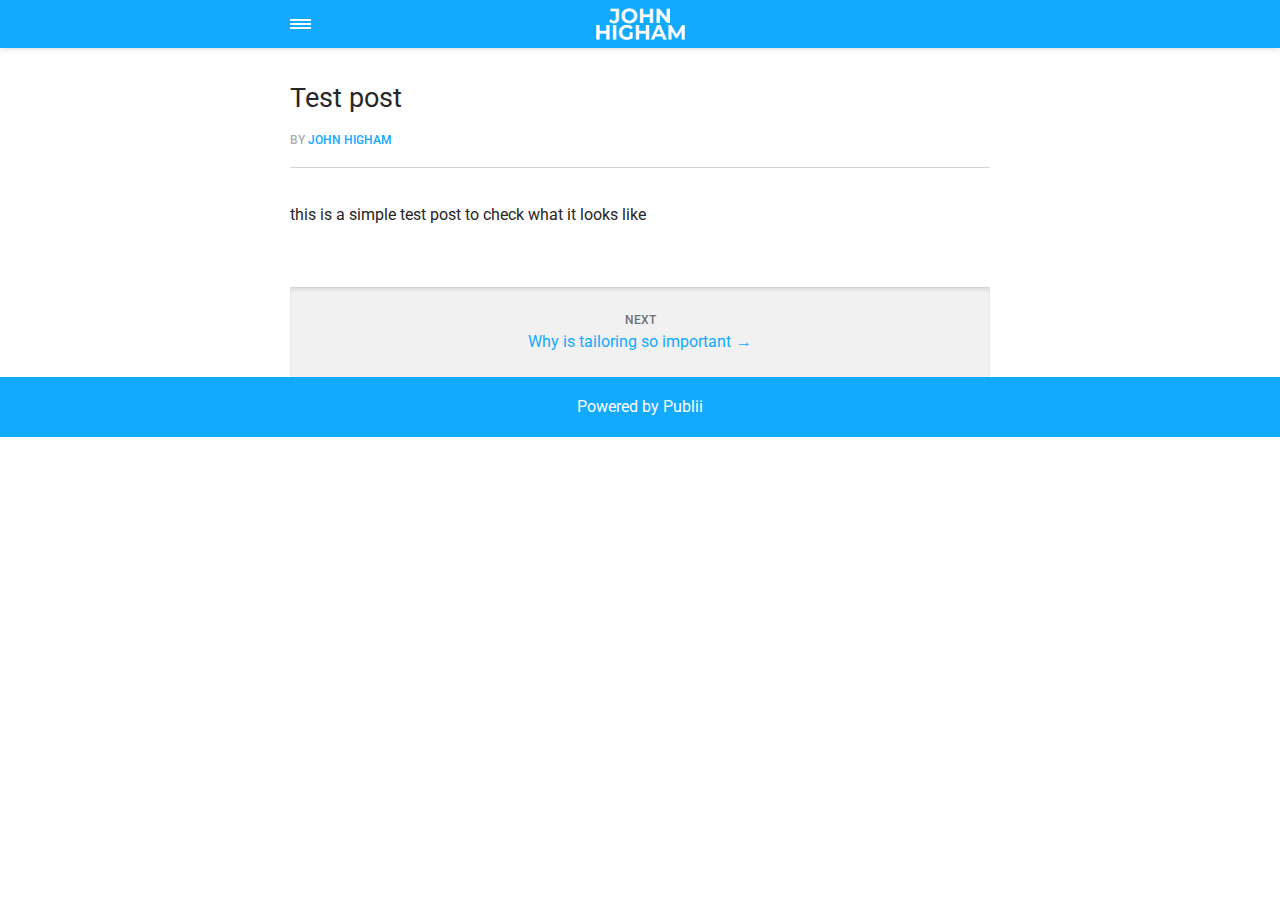
<file: amp/test-post/index.html>
<!doctype html><html amp lang="en-us"><head><meta charset="utf-8"><title>Test post - JohnHigham.blog</title><meta name="description" content="this is a simple test post to check what it looks like"><link rel="canonical" href="https://webdev-jh.github.io/publii-1-johnhigham-blog/test-post/"><meta name="viewport" content="width=device-width,minimum-scale=1,initial-scale=1"><link href="https://fonts.googleapis.com/css?family=Roboto:400,700&display=swap" rel="stylesheet" type="text/css"><script async custom-element="amp-sidebar" src="https://cdn.ampproject.org/v0/amp-sidebar-0.1.js"></script><script async custom-element="amp-social-share" src="https://cdn.ampproject.org/v0/amp-social-share-0.1.js"></script><script async custom-element="amp-iframe" src="https://cdn.ampproject.org/v0/amp-iframe-0.1.js"></script><script async custom-element="amp-video" src="https://cdn.ampproject.org/v0/amp-video-0.1.js"></script><script type="application/ld+json">{"@context":"http://schema.org","@type":"Article","mainEntityOfPage":{"@type":"WebPage","@id":"https://webdev-jh.github.io/publii-1-johnhigham-blog/amp/test-post/"},"headline":"Test post","datePublished":"2018-03-15T11:30","dateModified":"2018-03-15T11:42","image":{"@type":"ImageObject","url":"https://webdev-jh.github.io/publii-1-johnhigham-blog/media/posts/1/ab-working-bees-on-honeycells-4site.jpg","height":1278,"width":1920},"description":"this is a simple test post to check what it looks like","author":{"@type":"Person","name":"John Higham"},"publisher":{"@type":"Organization","name":"John Higham","logo":{"@type":"ImageObject","url":"https://webdev-jh.github.io/publii-1-johnhigham-blog/media/website/JohnHigham-Logo-HW-T-300x50-JH-200702-v3.png","height":85,"width":236}}}</script><style amp-custom>article,
aside,
footer,
header,
hgroup,
main,
nav,
section {
  display: block; }

*,
*:before,
*:after {
  -webkit-box-sizing: content-box;
  box-sizing: content-box;
  margin: 0;
  padding: 0; }

li {
  list-style: none; }

amp-img {
  max-width: 100%; }

button,
input,
select,
textarea {
  font: inherit; }

html {
  font-size: 1rem; }

body {
  background: #f1f1f1;
  color: #262626;
  font-family: -apple-system, BlinkMacSystemFont, "Segoe UI", Roboto, Oxygen-Sans, Ubuntu, Cantarell, "Helvetica Neue", sans-serif;
  line-height: 1.6; }

a {
  color:  #11AAFF;
  text-decoration: none;
  -webkit-transition: all 0.12s linear 0s;
  -o-transition: all 0.12s linear 0s;
  transition: all 0.12s linear 0s; }

a:hover {
  color: #262626;
  text-decoration: underline;
  -webkit-text-decoration-skip: ink;
  text-decoration-skip: ink; }

a:active {
  color: #262626; }

a:focus {
  outline: 2px dotted #11AAFF; }

figure,
blockquote,
p,
ul,
ol,
dl,
table,
hr,
fieldset {
  margin-top: 1.6rem; }

h1,
h2,
h3,
h4,
h5,
h6 {
  color: #262626;
  font-family: -apple-system, BlinkMacSystemFont, "Segoe UI", Roboto, Oxygen-Sans, Ubuntu, Cantarell, "Helvetica Neue", sans-serif;
  font-weight: 500;
  line-height: 1.2;
  margin-top: 2.13333rem; }

h1 {
  font-size: 1.67583rem;
  font-weight: normal; }

h2 {
  font-size: 1.4729rem; }

h3 {
  font-size: 1.29454rem; }

h4 {
  font-size: 1.13778rem; }

h5 {
  font-size: 1rem; }

h6 {
  font-size: 0.87891rem; }

h2 + p,
h3 + p,
h4 + p,
h5 + p,
h6 + p {
  margin-top: 0.8rem; }

b,
strong {
  font-weight: 600; }

blockquote {
  color: #6c7175;
  font-family: "Droid Serif", "Times", "Source Serif Pro", serif;
  font-style: italic;
  padding: 1.33333rem 0.53333rem 1.33333rem 3.2rem;
  position: relative; }
  blockquote:before {
    display: block;
    content: "\201C";
    font-size: 4.41226rem;
    position: absolute;
    left: 0;
    top: -12px;
    color: rgba(108, 113, 117, 0.5); }
  blockquote > :nth-child(1) {
    margin-top: 0; }

ul,
ol {
  margin-left: 2rem; }
  ul > li,
  ol > li {
    list-style: inherit;
    padding: 0 0 0.26667rem 0.26667rem; }

dl dt {
  color: #262626;
  font-weight: 600; }

code,
pre {
  background-color: #f1f1f1;
  font-family: monospace; }

pre {
  margin: 1.6rem 0 0;
  padding: 1.6rem;
  white-space: pre-wrap;
  word-wrap: break-word;
  overflow-x: auto; }
  pre > code {
    color: #262626;
    padding: 0; }

code {
  border-radius: 3px;
  color: #262626;
  padding: 0.26667rem 0.53333rem; }

table {
  border-collapse: collapse;
  border-spacing: 0;
  border: 1px solid #d4d4d4;
  width: 100%;
  overflow-x: auto;
  vertical-align: top;
  text-align: left;
  white-space: nowrap; }
  table th {
    font-weight: 500;
    padding: 0.53333rem 1.06667rem; }
  table tr {
    border-bottom: 1px solid #d4d4d4; }
    table tr:nth-child(2n) {
      background: #f1f1f1; }
  table td {
    padding: 0.53333rem 1.06667rem; }

figcaption {
  clear: both;
  color: rgba(108, 113, 117, 0.6);
  font-size: 0.82397rem;
  margin: 0.8rem 0 0;
  text-align: center; }

sub,
sup {
  font-size: 65%; }

hr {
  border: 0;
  height: 0;
  border-top: 1px solid rgba(0, 0, 0, 0.1);
  border-bottom: 1px solid rgba(255, 255, 255, 0.3); }

.btn, [type=button],
[type=submit],
button {
  background: #11AAFF;
  border: none;
  border-radius: 2px;
  color: #ffffff;
  cursor: pointer;
  display: inline-block;
  font-size: 0.87891rem;
  font-weight: 500;
  line-height: 1.9;
  padding: 0.53333rem 1.33333rem;
  text-align: center;
  text-decoration: none;
  -webkit-transition: all .15s ease;
  -o-transition: all .15s ease;
  transition: all .15s ease;
  width: auto; }
  .btn:hover, [type=button]:hover,
  [type=submit]:hover,
  button:hover {
    background: #262626;
    color: #ffffff; }
  .btn:focus, [type=button]:focus,
  [type=submit]:focus,
  button:focus {
    outline: none; }
  .btn-outline {
    border: 1px solid #ddd;
    background: #ffffff;
    border-radius: 3px;
    color: #262626; }

[type=button],
[type=submit],
button {
  text-transform: uppercase;
  -webkit-appearance: none;
  -moz-appearance: none; }

.navbar {
  background: #11AAFF;
  -webkit-box-shadow: 0 0 6px 0 rgba(0, 0, 0, 0.2);
  box-shadow: 0 0 6px 0 rgba(0, 0, 0, 0.2);
  line-height: 3;
  max-height: 4rem; }
  .navbar > div {
    -webkit-box-align: center;
    -ms-flex-align: center;
    align-items: center;
    display: -webkit-box;
    display: -ms-flexbox;
    display: flex;
    -webkit-box-pack: center;
    -ms-flex-pack: center;
    justify-content: center;
    text-align: left;
    max-width: 700px;
    margin: 0 auto; }
  .navbar a {
    color: #ffffff;
    text-decoration: none; }
  .navbar-sidebar-toggle {
    left: 0;
    position: relative;
    text-indent: -99999rem; }
    .navbar-sidebar-toggle:before {
      content: "";
      display: block;
      border-top: 0.375rem double #ffffff;
      border-bottom: 0.125rem solid #ffffff;
      height: 0.125rem;
      position: absolute;
      text-indent: 0;
      top: 50%;
      width: 1.3rem;
      -webkit-transform: translate(0px, -50%);
      -ms-transform: translate(0px, -50%);
      transform: translate(0px, -50%); }


.logo {
                    background-image: url('https://webdev-jh.github.io/publii-1-johnhigham-blog/media/website/JohnHigham-Logo-HW-T-300x50-JH-200702-v3.png');
                    background-size: auto 2rem;
                    background-repeat: no-repeat;
                    background-position: center center;
            display: inline-block;
  font-weight: 600;
  line-height: 1;
            margin: 0 auto;
            height: 2rem;
            text-indent: -9999px;
            width: 240px;vertical-align: middle;
        }
        .logo.logo-text {
            line-height: 2;
            text-align: center;
            text-indent: 0;
        }

amp-sidebar {
  background: #ffffff;
  width: 240px; }
  amp-sidebar > ul {
    margin: 0.8rem 0 0;
    padding: 0; }
    amp-sidebar > ul ul {
      border-left: 1px solid #d4d4d4;
      margin: 0.53333rem 0 0; }
    amp-sidebar > ul li {
      color: #262626;
      font-size: 0.9375rem;
      font-weight: 600;
      list-style: none;
      line-height: 1.4;
      padding: 0.42667rem 1.06667rem; }
      amp-sidebar > ul li li {
        font-weight: normal;
        padding: 0.26667rem 0 0.26667rem 1.06667rem; }
    amp-sidebar > ul a,
    amp-sidebar > ul a:visited {
      color: #262626; }

.bg-white {
  background: #ffffff; }

.wrap-page {
  max-width: 700px;
  margin: 0 auto; }

@media all and (max-width: 43.6875em) {
  .wrap-inner {
    padding: 0 6%; } }

.page-title {
  background: #ffffff;
  -webkit-box-shadow: 0 2px 3px rgba(38, 38, 38, 0.1);
  box-shadow: 0 2px 3px rgba(38, 38, 38, 0.1);
  margin-bottom: 0.8rem;
  padding: 1.6rem 6%; }
  .page-title > h1 {
    margin: 0;
    font-size: 1.29454rem; }
  .page-title > p {
    font-size: 0.87891rem;
    color: #6c7175;
    line-height: 1.3;
    margin: 0.26667rem 0 0; }
  .page-title-author {
    border-radius: 50%;
    float: left;
    height: 2.5rem;
    width: 2.5rem; }
    .page-title-author + h1 {
      margin-left: 3.5rem; }
      .page-title-author + h1 + p {
        margin-left: 3.5rem; }

.card {
  background: #ffffff;
  -webkit-box-shadow: 0 2px 3px rgba(38, 38, 38, 0.1);
  box-shadow: 0 2px 3px rgba(38, 38, 38, 0.1);
  margin-bottom: 0.8rem;
  padding-bottom: 1.06667rem; }

  .card-meta {
    border-top: 1px solid #d4d4d4;
    color: rgba(108, 113, 117, 0.6);
    font-size: 0.7242rem;
    font-weight: 500;
    margin-top: 1.06667rem;
    padding-top: 1.06667rem;
    text-transform: uppercase; }
    .card-meta a + time:before {
      content: "";
      background: #d4d4d4;
      display: inline-block;
      height: 3px;
      margin: 0 8px;
      width: 3px;
      vertical-align: middle;
      border-radius: 50%; }
  .card-text {
    font-size: 0.9375rem;
    overflow: hidden;
    padding: 0 6%; }
    .card-text h2 {
      font-size: 1.13778rem; }

.post {
  margin-bottom: 2.13333rem; }
  .post-featured-image {
    margin-top: 0;
    position: relative; }
    .post-featured-image > figcaption {
      background: rgba(0, 0, 0, 0.5);
      border-radius: 3px;
      color: #ffffff;
      position: absolute;
      bottom: 0.8rem;
      padding: 0 0.26667rem;
      right: 6%; }
  .post-header {
    margin-bottom: 2.13333rem; }
  .post-meta {
    border-bottom: 1px solid #d4d4d4;
    color: rgba(108, 113, 117, 0.6);
    font-size: 0.7242rem;
    font-weight: 500;
    margin-top: 1.06667rem;
    padding-bottom: 1.06667rem;
    text-transform: uppercase; }
    .post-meta a + time:before {
      content: "";
      background: #d4d4d4;
      display: inline-block;
      height: 3px;
      margin: 0 8px;
      width: 3px;
      vertical-align: middle;
      border-radius: 50%; }
  .post-tag {
    margin: 0; }
    .post-tag > li {
      display: inline-block;
      padding: 0; }
      .post-tag > li a {
        background: #f1f1f1;
        border-radius: 2px;
        color: #6c7175;
        font-size: 0.77248rem;
        display: inline-block;
        margin: 0 0.26667rem 0.26667rem 0;
        padding: 0.26667rem 0.53333rem; }
        .post-tag > li a:hover {
          background: #11AAFF;
          color: #ffffff;
          text-decoration: none; }
  .post-share {
    display: -webkit-box;
    display: -ms-flexbox;
    display: flex;
    -webkit-box-orient: horizontal;
    -webkit-box-direction: normal;
    -ms-flex-direction: row;
    flex-direction: row;
    -webkit-box-pack: justify;
    -ms-flex-pack: justify;
    justify-content: space-between;
    margin-top: 1.6rem;
    width: 100%; }
    .post-share amp-social-share {
      -webkit-box-flex: 1;
      -ms-flex: 1 0 auto;
      flex: 1 0 auto;
      background-size: 24px; }
  .post-scroll {
    color: #ffffff;
    background: #11AAFF;
    bottom: 10px;
    border-radius: 50%;
    border: none;
    -webkit-box-shadow: 0 1px 1.5px 0 rgba(38, 38, 38, 0.12), 0 1px 1px 0 rgba(38, 38, 38, 0.24);
    box-shadow: 0 1px 1.5px 0 rgba(38, 38, 38, 0.12), 0 1px 1px 0 rgba(38, 38, 38, 0.24);
    font-size: 1.13778rem;
    height: 46px;
    opacity: 0;
    outline: none;
    position: fixed;
    padding: 0;
    right: 4%;
    visibility: hidden;
    width: 46px;
    z-index: 9999; }
    .post-scroll-marker {
      height: 0px;
      position: absolute;
      top: 100px;
      width: 0px; }
        .post-pagination {
    background: #f1f1f1;
    -webkit-box-shadow: inset 0 2px 3px rgba(38, 38, 38, 0.1);
    box-shadow: inset 0 2px 3px rgba(38, 38, 38, 0.1);
    border-top: 1px solid #d4d4d4;
    padding: 1.06667rem 0; }
    .post-pagination > div {
      line-height: 1.2;
      padding: 0.53333rem 1.06667rem;
      text-align: center; }
      .post-pagination > div span {
        display: block;
        color: #6c7175;
        font-size: 0.7242rem;
        font-weight: 500;
        margin-bottom: 0.26667rem;
        text-transform: uppercase; }
    .post-pagination-prev a:before {
      content: "\2190";
      margin-right: 0.26667rem; }
    .post-pagination-next a:after {
      content: "\2192";
      margin-left: 0.26667rem; }

aside {
  margin: 1.6rem 0 0; }

.align-left {
  text-align: left; }

.align-right {
  text-align: right; }

.align-center {
  text-align: center; }

.align-justify {
  text-align: justify; }

.msg {
  border-left: 2px solid transparent;
  padding: 1.06667rem 1.06667rem; }
  .msg--highlight {
    background-color: #fff8e6;
    border-color: #e2ac4f; }
  .msg--info {
    background: rgba(45, 97, 201, 0.03);
    border-color: #11AAFF; }
  .msg--success {
    background: #f7fbf6;
    border-color: #5ab44b; }
  .msg--warning {
    background: #fff3f3;
    border-color: #c06367;
    color: #a94442; }

.dropcap:first-letter {
  float: left;
  font-family: -apple-system, BlinkMacSystemFont, "Segoe UI", Roboto, Oxygen-Sans, Ubuntu, Cantarell, "Helvetica Neue", sans-serif;
  font-size: 2.16943rem;
  line-height: 0.7;
  margin-right: 0.53333rem;
  padding: 0.53333rem 0.53333rem 0.53333rem 0; }

.pagination {
  display: -webkit-box;
  display: -ms-flexbox;
  display: flex;
  -webkit-box-pack: justify;
  -ms-flex-pack: justify;
  justify-content: space-between;
  margin: 0.8rem 0; }
  .pagination > a {
    padding-left: 0;
    padding-right: 0;
    width: 49%; }
  .pagination-right {
    margin-left: auto; }

.bottom {
  background: #11AAFF;
  color: #ffffff;
  padding: 1.06667rem 4%;
  text-align: center; }</style><style amp-boilerplate>body{-webkit-animation:-amp-start 8s steps(1,end) 0s 1 normal both;-moz-animation:-amp-start 8s steps(1,end) 0s 1 normal both;-ms-animation:-amp-start 8s steps(1,end) 0s 1 normal both;animation:-amp-start 8s steps(1,end) 0s 1 normal both}@-webkit-keyframes -amp-start{from{visibility:hidden}to{visibility:visible}}@-moz-keyframes -amp-start{from{visibility:hidden}to{visibility:visible}}@-ms-keyframes -amp-start{from{visibility:hidden}to{visibility:visible}}@-o-keyframes -amp-start{from{visibility:hidden}to{visibility:visible}}@keyframes -amp-start{from{visibility:hidden}to{visibility:visible}}</style><noscript><style amp-boilerplate>body{-webkit-animation:none;-moz-animation:none;-ms-animation:none;animation:none}</style></noscript><script async src="https://cdn.ampproject.org/v0.js"></script><script custom-element="amp-animation" src="https://cdn.ampproject.org/v0/amp-animation-0.1.js" async></script><script custom-element="amp-position-observer" src="https://cdn.ampproject.org/v0/amp-position-observer-0.1.js" async></script></head><body class="bg-white"><nav class="navbar wrap-inner" id="top"><div><a on="tap:navbar-sidebar.toggle" class="navbar-sidebar-toggle" title="Menu">Menu</a> <a class="logo" href="https://webdev-jh.github.io/publii-1-johnhigham-blog/amp/">JohnHigham.blog</a></div></nav><main class="wrap-page"><article class="post"><figure class="post-featured-image"><amp-img src="https://webdev-jh.github.io/publii-1-johnhigham-blog/media/posts/1/ab-working-bees-on-honeycells-4site.jpg" alt="" srcset="https://webdev-jh.github.io/publii-1-johnhigham-blog/media/posts/1/responsive/ab-working-bees-on-honeycells-4site-xs.jpg 300w ,https://webdev-jh.github.io/publii-1-johnhigham-blog/media/posts/1/responsive/ab-working-bees-on-honeycells-4site-sm.jpg 480w ,https://webdev-jh.github.io/publii-1-johnhigham-blog/media/posts/1/responsive/ab-working-bees-on-honeycells-4site-md.jpg 768w" sizes="(max-width: 768px) 100vw, 768px" height="1278" layout="responsive" width="1920"></amp-img></figure><div class="wrap-inner"><header class="post-header"><h1>Test post</h1><p class="post-meta">By <a href="https://webdev-jh.github.io/publii-1-johnhigham-blog/amp/authors/john-higham/" rel="nofollow" title="John Higham">John Higham</a></p></header>this is a simple test post to check what it looks like<aside><div class="post-share"><amp-social-share type="system" width="40" height="40" data-param-text="Test post"></amp-social-share><amp-social-share type="facebook" width="40" height="40" data-param-app_id="" data-param-text="Test post" data-param-href="https://webdev-jh.github.io/publii-1-johnhigham-blog/amp/test-post/"></amp-social-share><amp-social-share type="twitter" width="40" height="40" data-param-text="Test post" data-param-url="https://webdev-jh.github.io/publii-1-johnhigham-blog/amp/test-post/"></amp-social-share><amp-social-share type="pinterest" width="40" height="40" data-param-url="https://webdev-jh.github.io/publii-1-johnhigham-blog/amp/test-post/"></amp-social-share><amp-social-share type="tumblr" width="40" height="40" data-param-text="Test post" data-param-url="https://webdev-jh.github.io/publii-1-johnhigham-blog/amp/test-post/"></amp-social-share><amp-social-share type="whatsapp" width="40" height="40" data-param-text="Test post"></amp-social-share></div></aside></div></article><nav class="post-pagination wrap-inner"><div class="post-pagination-next"><span>Next</span> <a href="https://webdev-jh.github.io/publii-1-johnhigham-blog/amp/why-is-tailoring-so-important/">Why is tailoring so important</a></div></nav></main><amp-animation id="showAnim" layout="nodisplay"><script type="application/json">{
                    "duration": "200ms",
                    "fill": "both",
                    "iterations": "1",
                    "direction": "alternate",
                    "animations": [{
                        "selector": ".post-scroll",
                        "keyframes": [{
                            "opacity": "1",
                            "visibility": "visible",
                            "transform": "scale(1)"
                        }]
                    }]
                }</script></amp-animation><amp-animation id="hideAnim" layout="nodisplay"><script type="application/json">{
                    "duration": "200ms",
                    "fill": "both",
                    "iterations": "1",
                    "direction": "alternate",
                    "animations": [{
                        "selector": ".post-scroll",
                        "keyframes": [{
                            "opacity": "0",
                            "visibility": "hidden",
                            "transform": "scale(0.1)"
                        }]
                    }]
                }</script></amp-animation><div class="post-scroll-marker"><amp-position-observer on="enter:hideAnim.start; exit:showAnim.start" layout="nodisplay"></amp-position-observer></div><button class="post-scroll" on="tap:top.scrollTo(duration=200)">&#8593;</button><footer class="bottom">Powered by Publii</footer><amp-sidebar id="navbar-sidebar" layout="nodisplay"><ul></ul></amp-sidebar></body></html>
</file>
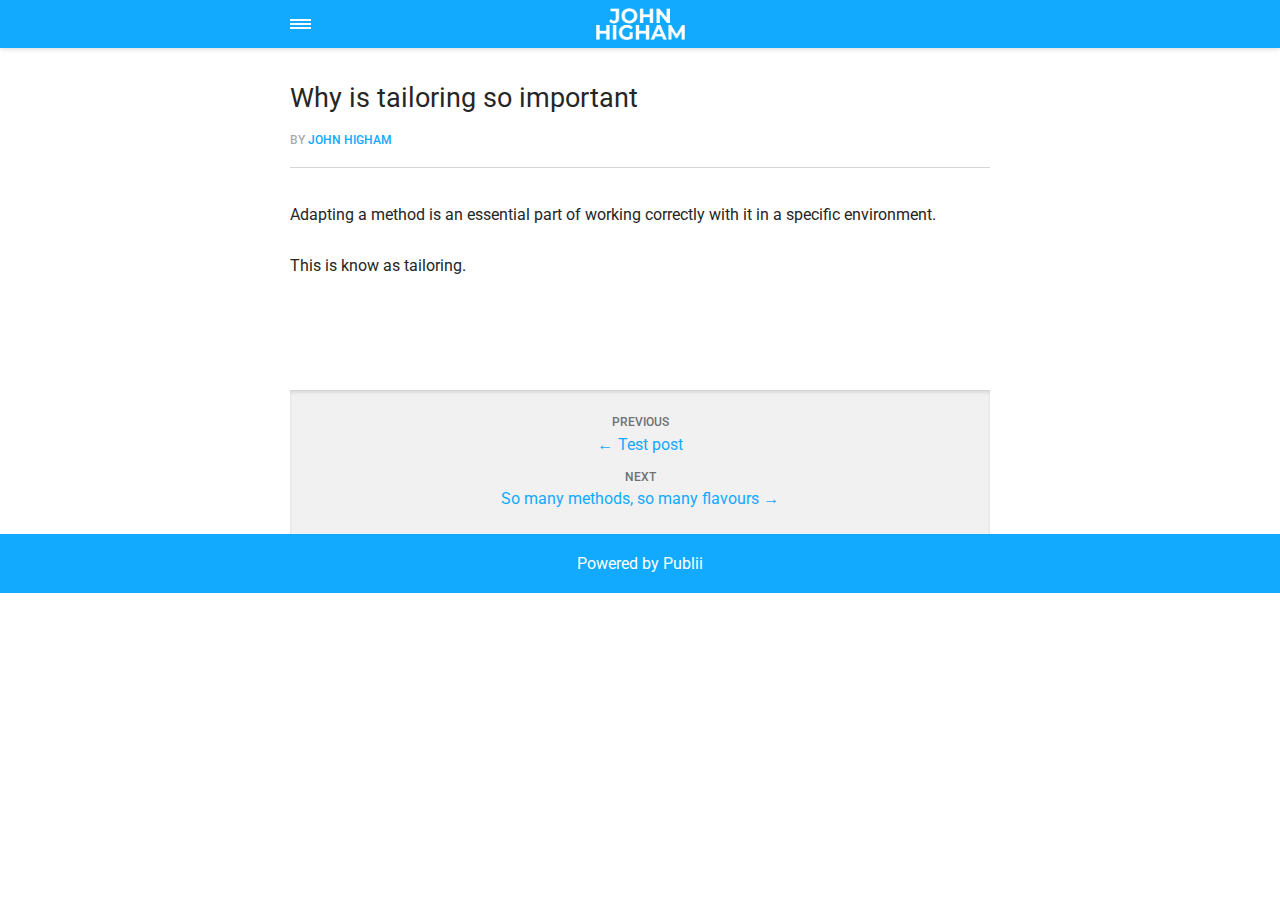
<file: amp/why-is-tailoring-so-important/index.html>
<!doctype html><html amp lang="en-us"><head><meta charset="utf-8"><title>Why is tailoring so important - JohnHigham.blog</title><meta name="description" content="Adapting a method is an essential part of working correctly with it in a specific environment. This is know as tailoring. "><link rel="canonical" href="https://webdev-jh.github.io/publii-1-johnhigham-blog/why-is-tailoring-so-important/"><meta name="viewport" content="width=device-width,minimum-scale=1,initial-scale=1"><link href="https://fonts.googleapis.com/css?family=Roboto:400,700&display=swap" rel="stylesheet" type="text/css"><script async custom-element="amp-sidebar" src="https://cdn.ampproject.org/v0/amp-sidebar-0.1.js"></script><script async custom-element="amp-social-share" src="https://cdn.ampproject.org/v0/amp-social-share-0.1.js"></script><script async custom-element="amp-iframe" src="https://cdn.ampproject.org/v0/amp-iframe-0.1.js"></script><script async custom-element="amp-video" src="https://cdn.ampproject.org/v0/amp-video-0.1.js"></script><script type="application/ld+json">{"@context":"http://schema.org","@type":"Article","mainEntityOfPage":{"@type":"WebPage","@id":"https://webdev-jh.github.io/publii-1-johnhigham-blog/amp/why-is-tailoring-so-important/"},"headline":"Why is tailoring so important","datePublished":"2018-03-15T15:58","dateModified":"2018-03-15T16:00","image":{"@type":"ImageObject","url":"https://webdev-jh.github.io/publii-1-johnhigham-blog/media/posts/2/tailoring-chalk-4site.jpg","height":925,"width":1920},"description":"Adapting a method is an essential part of working correctly with it in a specific environment. This is know as tailoring. ","author":{"@type":"Person","name":"John Higham"},"publisher":{"@type":"Organization","name":"John Higham","logo":{"@type":"ImageObject","url":"https://webdev-jh.github.io/publii-1-johnhigham-blog/media/website/JohnHigham-Logo-HW-T-300x50-JH-200702-v3.png","height":85,"width":236}}}</script><style amp-custom>article,
aside,
footer,
header,
hgroup,
main,
nav,
section {
  display: block; }

*,
*:before,
*:after {
  -webkit-box-sizing: content-box;
  box-sizing: content-box;
  margin: 0;
  padding: 0; }

li {
  list-style: none; }

amp-img {
  max-width: 100%; }

button,
input,
select,
textarea {
  font: inherit; }

html {
  font-size: 1rem; }

body {
  background: #f1f1f1;
  color: #262626;
  font-family: -apple-system, BlinkMacSystemFont, "Segoe UI", Roboto, Oxygen-Sans, Ubuntu, Cantarell, "Helvetica Neue", sans-serif;
  line-height: 1.6; }

a {
  color:  #11AAFF;
  text-decoration: none;
  -webkit-transition: all 0.12s linear 0s;
  -o-transition: all 0.12s linear 0s;
  transition: all 0.12s linear 0s; }

a:hover {
  color: #262626;
  text-decoration: underline;
  -webkit-text-decoration-skip: ink;
  text-decoration-skip: ink; }

a:active {
  color: #262626; }

a:focus {
  outline: 2px dotted #11AAFF; }

figure,
blockquote,
p,
ul,
ol,
dl,
table,
hr,
fieldset {
  margin-top: 1.6rem; }

h1,
h2,
h3,
h4,
h5,
h6 {
  color: #262626;
  font-family: -apple-system, BlinkMacSystemFont, "Segoe UI", Roboto, Oxygen-Sans, Ubuntu, Cantarell, "Helvetica Neue", sans-serif;
  font-weight: 500;
  line-height: 1.2;
  margin-top: 2.13333rem; }

h1 {
  font-size: 1.67583rem;
  font-weight: normal; }

h2 {
  font-size: 1.4729rem; }

h3 {
  font-size: 1.29454rem; }

h4 {
  font-size: 1.13778rem; }

h5 {
  font-size: 1rem; }

h6 {
  font-size: 0.87891rem; }

h2 + p,
h3 + p,
h4 + p,
h5 + p,
h6 + p {
  margin-top: 0.8rem; }

b,
strong {
  font-weight: 600; }

blockquote {
  color: #6c7175;
  font-family: "Droid Serif", "Times", "Source Serif Pro", serif;
  font-style: italic;
  padding: 1.33333rem 0.53333rem 1.33333rem 3.2rem;
  position: relative; }
  blockquote:before {
    display: block;
    content: "\201C";
    font-size: 4.41226rem;
    position: absolute;
    left: 0;
    top: -12px;
    color: rgba(108, 113, 117, 0.5); }
  blockquote > :nth-child(1) {
    margin-top: 0; }

ul,
ol {
  margin-left: 2rem; }
  ul > li,
  ol > li {
    list-style: inherit;
    padding: 0 0 0.26667rem 0.26667rem; }

dl dt {
  color: #262626;
  font-weight: 600; }

code,
pre {
  background-color: #f1f1f1;
  font-family: monospace; }

pre {
  margin: 1.6rem 0 0;
  padding: 1.6rem;
  white-space: pre-wrap;
  word-wrap: break-word;
  overflow-x: auto; }
  pre > code {
    color: #262626;
    padding: 0; }

code {
  border-radius: 3px;
  color: #262626;
  padding: 0.26667rem 0.53333rem; }

table {
  border-collapse: collapse;
  border-spacing: 0;
  border: 1px solid #d4d4d4;
  width: 100%;
  overflow-x: auto;
  vertical-align: top;
  text-align: left;
  white-space: nowrap; }
  table th {
    font-weight: 500;
    padding: 0.53333rem 1.06667rem; }
  table tr {
    border-bottom: 1px solid #d4d4d4; }
    table tr:nth-child(2n) {
      background: #f1f1f1; }
  table td {
    padding: 0.53333rem 1.06667rem; }

figcaption {
  clear: both;
  color: rgba(108, 113, 117, 0.6);
  font-size: 0.82397rem;
  margin: 0.8rem 0 0;
  text-align: center; }

sub,
sup {
  font-size: 65%; }

hr {
  border: 0;
  height: 0;
  border-top: 1px solid rgba(0, 0, 0, 0.1);
  border-bottom: 1px solid rgba(255, 255, 255, 0.3); }

.btn, [type=button],
[type=submit],
button {
  background: #11AAFF;
  border: none;
  border-radius: 2px;
  color: #ffffff;
  cursor: pointer;
  display: inline-block;
  font-size: 0.87891rem;
  font-weight: 500;
  line-height: 1.9;
  padding: 0.53333rem 1.33333rem;
  text-align: center;
  text-decoration: none;
  -webkit-transition: all .15s ease;
  -o-transition: all .15s ease;
  transition: all .15s ease;
  width: auto; }
  .btn:hover, [type=button]:hover,
  [type=submit]:hover,
  button:hover {
    background: #262626;
    color: #ffffff; }
  .btn:focus, [type=button]:focus,
  [type=submit]:focus,
  button:focus {
    outline: none; }
  .btn-outline {
    border: 1px solid #ddd;
    background: #ffffff;
    border-radius: 3px;
    color: #262626; }

[type=button],
[type=submit],
button {
  text-transform: uppercase;
  -webkit-appearance: none;
  -moz-appearance: none; }

.navbar {
  background: #11AAFF;
  -webkit-box-shadow: 0 0 6px 0 rgba(0, 0, 0, 0.2);
  box-shadow: 0 0 6px 0 rgba(0, 0, 0, 0.2);
  line-height: 3;
  max-height: 4rem; }
  .navbar > div {
    -webkit-box-align: center;
    -ms-flex-align: center;
    align-items: center;
    display: -webkit-box;
    display: -ms-flexbox;
    display: flex;
    -webkit-box-pack: center;
    -ms-flex-pack: center;
    justify-content: center;
    text-align: left;
    max-width: 700px;
    margin: 0 auto; }
  .navbar a {
    color: #ffffff;
    text-decoration: none; }
  .navbar-sidebar-toggle {
    left: 0;
    position: relative;
    text-indent: -99999rem; }
    .navbar-sidebar-toggle:before {
      content: "";
      display: block;
      border-top: 0.375rem double #ffffff;
      border-bottom: 0.125rem solid #ffffff;
      height: 0.125rem;
      position: absolute;
      text-indent: 0;
      top: 50%;
      width: 1.3rem;
      -webkit-transform: translate(0px, -50%);
      -ms-transform: translate(0px, -50%);
      transform: translate(0px, -50%); }


.logo {
                    background-image: url('https://webdev-jh.github.io/publii-1-johnhigham-blog/media/website/JohnHigham-Logo-HW-T-300x50-JH-200702-v3.png');
                    background-size: auto 2rem;
                    background-repeat: no-repeat;
                    background-position: center center;
            display: inline-block;
  font-weight: 600;
  line-height: 1;
            margin: 0 auto;
            height: 2rem;
            text-indent: -9999px;
            width: 240px;vertical-align: middle;
        }
        .logo.logo-text {
            line-height: 2;
            text-align: center;
            text-indent: 0;
        }

amp-sidebar {
  background: #ffffff;
  width: 240px; }
  amp-sidebar > ul {
    margin: 0.8rem 0 0;
    padding: 0; }
    amp-sidebar > ul ul {
      border-left: 1px solid #d4d4d4;
      margin: 0.53333rem 0 0; }
    amp-sidebar > ul li {
      color: #262626;
      font-size: 0.9375rem;
      font-weight: 600;
      list-style: none;
      line-height: 1.4;
      padding: 0.42667rem 1.06667rem; }
      amp-sidebar > ul li li {
        font-weight: normal;
        padding: 0.26667rem 0 0.26667rem 1.06667rem; }
    amp-sidebar > ul a,
    amp-sidebar > ul a:visited {
      color: #262626; }

.bg-white {
  background: #ffffff; }

.wrap-page {
  max-width: 700px;
  margin: 0 auto; }

@media all and (max-width: 43.6875em) {
  .wrap-inner {
    padding: 0 6%; } }

.page-title {
  background: #ffffff;
  -webkit-box-shadow: 0 2px 3px rgba(38, 38, 38, 0.1);
  box-shadow: 0 2px 3px rgba(38, 38, 38, 0.1);
  margin-bottom: 0.8rem;
  padding: 1.6rem 6%; }
  .page-title > h1 {
    margin: 0;
    font-size: 1.29454rem; }
  .page-title > p {
    font-size: 0.87891rem;
    color: #6c7175;
    line-height: 1.3;
    margin: 0.26667rem 0 0; }
  .page-title-author {
    border-radius: 50%;
    float: left;
    height: 2.5rem;
    width: 2.5rem; }
    .page-title-author + h1 {
      margin-left: 3.5rem; }
      .page-title-author + h1 + p {
        margin-left: 3.5rem; }

.card {
  background: #ffffff;
  -webkit-box-shadow: 0 2px 3px rgba(38, 38, 38, 0.1);
  box-shadow: 0 2px 3px rgba(38, 38, 38, 0.1);
  margin-bottom: 0.8rem;
  padding-bottom: 1.06667rem; }

  .card-meta {
    border-top: 1px solid #d4d4d4;
    color: rgba(108, 113, 117, 0.6);
    font-size: 0.7242rem;
    font-weight: 500;
    margin-top: 1.06667rem;
    padding-top: 1.06667rem;
    text-transform: uppercase; }
    .card-meta a + time:before {
      content: "";
      background: #d4d4d4;
      display: inline-block;
      height: 3px;
      margin: 0 8px;
      width: 3px;
      vertical-align: middle;
      border-radius: 50%; }
  .card-text {
    font-size: 0.9375rem;
    overflow: hidden;
    padding: 0 6%; }
    .card-text h2 {
      font-size: 1.13778rem; }

.post {
  margin-bottom: 2.13333rem; }
  .post-featured-image {
    margin-top: 0;
    position: relative; }
    .post-featured-image > figcaption {
      background: rgba(0, 0, 0, 0.5);
      border-radius: 3px;
      color: #ffffff;
      position: absolute;
      bottom: 0.8rem;
      padding: 0 0.26667rem;
      right: 6%; }
  .post-header {
    margin-bottom: 2.13333rem; }
  .post-meta {
    border-bottom: 1px solid #d4d4d4;
    color: rgba(108, 113, 117, 0.6);
    font-size: 0.7242rem;
    font-weight: 500;
    margin-top: 1.06667rem;
    padding-bottom: 1.06667rem;
    text-transform: uppercase; }
    .post-meta a + time:before {
      content: "";
      background: #d4d4d4;
      display: inline-block;
      height: 3px;
      margin: 0 8px;
      width: 3px;
      vertical-align: middle;
      border-radius: 50%; }
  .post-tag {
    margin: 0; }
    .post-tag > li {
      display: inline-block;
      padding: 0; }
      .post-tag > li a {
        background: #f1f1f1;
        border-radius: 2px;
        color: #6c7175;
        font-size: 0.77248rem;
        display: inline-block;
        margin: 0 0.26667rem 0.26667rem 0;
        padding: 0.26667rem 0.53333rem; }
        .post-tag > li a:hover {
          background: #11AAFF;
          color: #ffffff;
          text-decoration: none; }
  .post-share {
    display: -webkit-box;
    display: -ms-flexbox;
    display: flex;
    -webkit-box-orient: horizontal;
    -webkit-box-direction: normal;
    -ms-flex-direction: row;
    flex-direction: row;
    -webkit-box-pack: justify;
    -ms-flex-pack: justify;
    justify-content: space-between;
    margin-top: 1.6rem;
    width: 100%; }
    .post-share amp-social-share {
      -webkit-box-flex: 1;
      -ms-flex: 1 0 auto;
      flex: 1 0 auto;
      background-size: 24px; }
  .post-scroll {
    color: #ffffff;
    background: #11AAFF;
    bottom: 10px;
    border-radius: 50%;
    border: none;
    -webkit-box-shadow: 0 1px 1.5px 0 rgba(38, 38, 38, 0.12), 0 1px 1px 0 rgba(38, 38, 38, 0.24);
    box-shadow: 0 1px 1.5px 0 rgba(38, 38, 38, 0.12), 0 1px 1px 0 rgba(38, 38, 38, 0.24);
    font-size: 1.13778rem;
    height: 46px;
    opacity: 0;
    outline: none;
    position: fixed;
    padding: 0;
    right: 4%;
    visibility: hidden;
    width: 46px;
    z-index: 9999; }
    .post-scroll-marker {
      height: 0px;
      position: absolute;
      top: 100px;
      width: 0px; }
        .post-pagination {
    background: #f1f1f1;
    -webkit-box-shadow: inset 0 2px 3px rgba(38, 38, 38, 0.1);
    box-shadow: inset 0 2px 3px rgba(38, 38, 38, 0.1);
    border-top: 1px solid #d4d4d4;
    padding: 1.06667rem 0; }
    .post-pagination > div {
      line-height: 1.2;
      padding: 0.53333rem 1.06667rem;
      text-align: center; }
      .post-pagination > div span {
        display: block;
        color: #6c7175;
        font-size: 0.7242rem;
        font-weight: 500;
        margin-bottom: 0.26667rem;
        text-transform: uppercase; }
    .post-pagination-prev a:before {
      content: "\2190";
      margin-right: 0.26667rem; }
    .post-pagination-next a:after {
      content: "\2192";
      margin-left: 0.26667rem; }

aside {
  margin: 1.6rem 0 0; }

.align-left {
  text-align: left; }

.align-right {
  text-align: right; }

.align-center {
  text-align: center; }

.align-justify {
  text-align: justify; }

.msg {
  border-left: 2px solid transparent;
  padding: 1.06667rem 1.06667rem; }
  .msg--highlight {
    background-color: #fff8e6;
    border-color: #e2ac4f; }
  .msg--info {
    background: rgba(45, 97, 201, 0.03);
    border-color: #11AAFF; }
  .msg--success {
    background: #f7fbf6;
    border-color: #5ab44b; }
  .msg--warning {
    background: #fff3f3;
    border-color: #c06367;
    color: #a94442; }

.dropcap:first-letter {
  float: left;
  font-family: -apple-system, BlinkMacSystemFont, "Segoe UI", Roboto, Oxygen-Sans, Ubuntu, Cantarell, "Helvetica Neue", sans-serif;
  font-size: 2.16943rem;
  line-height: 0.7;
  margin-right: 0.53333rem;
  padding: 0.53333rem 0.53333rem 0.53333rem 0; }

.pagination {
  display: -webkit-box;
  display: -ms-flexbox;
  display: flex;
  -webkit-box-pack: justify;
  -ms-flex-pack: justify;
  justify-content: space-between;
  margin: 0.8rem 0; }
  .pagination > a {
    padding-left: 0;
    padding-right: 0;
    width: 49%; }
  .pagination-right {
    margin-left: auto; }

.bottom {
  background: #11AAFF;
  color: #ffffff;
  padding: 1.06667rem 4%;
  text-align: center; }</style><style amp-boilerplate>body{-webkit-animation:-amp-start 8s steps(1,end) 0s 1 normal both;-moz-animation:-amp-start 8s steps(1,end) 0s 1 normal both;-ms-animation:-amp-start 8s steps(1,end) 0s 1 normal both;animation:-amp-start 8s steps(1,end) 0s 1 normal both}@-webkit-keyframes -amp-start{from{visibility:hidden}to{visibility:visible}}@-moz-keyframes -amp-start{from{visibility:hidden}to{visibility:visible}}@-ms-keyframes -amp-start{from{visibility:hidden}to{visibility:visible}}@-o-keyframes -amp-start{from{visibility:hidden}to{visibility:visible}}@keyframes -amp-start{from{visibility:hidden}to{visibility:visible}}</style><noscript><style amp-boilerplate>body{-webkit-animation:none;-moz-animation:none;-ms-animation:none;animation:none}</style></noscript><script async src="https://cdn.ampproject.org/v0.js"></script><script custom-element="amp-animation" src="https://cdn.ampproject.org/v0/amp-animation-0.1.js" async></script><script custom-element="amp-position-observer" src="https://cdn.ampproject.org/v0/amp-position-observer-0.1.js" async></script></head><body class="bg-white"><nav class="navbar wrap-inner" id="top"><div><a on="tap:navbar-sidebar.toggle" class="navbar-sidebar-toggle" title="Menu">Menu</a> <a class="logo" href="https://webdev-jh.github.io/publii-1-johnhigham-blog/amp/">JohnHigham.blog</a></div></nav><main class="wrap-page"><article class="post"><figure class="post-featured-image"><amp-img src="https://webdev-jh.github.io/publii-1-johnhigham-blog/media/posts/2/tailoring-chalk-4site.jpg" alt="" srcset="https://webdev-jh.github.io/publii-1-johnhigham-blog/media/posts/2/responsive/tailoring-chalk-4site-xs.jpg 300w ,https://webdev-jh.github.io/publii-1-johnhigham-blog/media/posts/2/responsive/tailoring-chalk-4site-sm.jpg 480w ,https://webdev-jh.github.io/publii-1-johnhigham-blog/media/posts/2/responsive/tailoring-chalk-4site-md.jpg 768w" sizes="(max-width: 768px) 100vw, 768px" height="925" layout="responsive" width="1920"></amp-img></figure><div class="wrap-inner"><header class="post-header"><h1>Why is tailoring so important</h1><p class="post-meta">By <a href="https://webdev-jh.github.io/publii-1-johnhigham-blog/amp/authors/john-higham/" rel="nofollow" title="John Higham">John Higham</a></p></header><p>Adapting a method is an essential part of working correctly with it in a specific environment.</p><p>This is know as tailoring.</p><p> </p><aside><div class="post-share"><amp-social-share type="system" width="40" height="40" data-param-text="Why is tailoring so important"></amp-social-share><amp-social-share type="facebook" width="40" height="40" data-param-app_id="" data-param-text="Why is tailoring so important" data-param-href="https://webdev-jh.github.io/publii-1-johnhigham-blog/amp/why-is-tailoring-so-important/"></amp-social-share><amp-social-share type="twitter" width="40" height="40" data-param-text="Why is tailoring so important" data-param-url="https://webdev-jh.github.io/publii-1-johnhigham-blog/amp/why-is-tailoring-so-important/"></amp-social-share><amp-social-share type="pinterest" width="40" height="40" data-param-url="https://webdev-jh.github.io/publii-1-johnhigham-blog/amp/why-is-tailoring-so-important/"></amp-social-share><amp-social-share type="tumblr" width="40" height="40" data-param-text="Why is tailoring so important" data-param-url="https://webdev-jh.github.io/publii-1-johnhigham-blog/amp/why-is-tailoring-so-important/"></amp-social-share><amp-social-share type="whatsapp" width="40" height="40" data-param-text="Why is tailoring so important"></amp-social-share></div></aside></div></article><nav class="post-pagination wrap-inner"><div class="post-pagination-prev"><span>Previous</span> <a href="https://webdev-jh.github.io/publii-1-johnhigham-blog/amp/test-post/">Test post</a></div><div class="post-pagination-next"><span>Next</span> <a href="https://webdev-jh.github.io/publii-1-johnhigham-blog/amp/so-many-methods-so-many-flavours/">So many methods, so many flavours</a></div></nav></main><amp-animation id="showAnim" layout="nodisplay"><script type="application/json">{
                    "duration": "200ms",
                    "fill": "both",
                    "iterations": "1",
                    "direction": "alternate",
                    "animations": [{
                        "selector": ".post-scroll",
                        "keyframes": [{
                            "opacity": "1",
                            "visibility": "visible",
                            "transform": "scale(1)"
                        }]
                    }]
                }</script></amp-animation><amp-animation id="hideAnim" layout="nodisplay"><script type="application/json">{
                    "duration": "200ms",
                    "fill": "both",
                    "iterations": "1",
                    "direction": "alternate",
                    "animations": [{
                        "selector": ".post-scroll",
                        "keyframes": [{
                            "opacity": "0",
                            "visibility": "hidden",
                            "transform": "scale(0.1)"
                        }]
                    }]
                }</script></amp-animation><div class="post-scroll-marker"><amp-position-observer on="enter:hideAnim.start; exit:showAnim.start" layout="nodisplay"></amp-position-observer></div><button class="post-scroll" on="tap:top.scrollTo(duration=200)">&#8593;</button><footer class="bottom">Powered by Publii</footer><amp-sidebar id="navbar-sidebar" layout="nodisplay"><ul></ul></amp-sidebar></body></html>
</file>
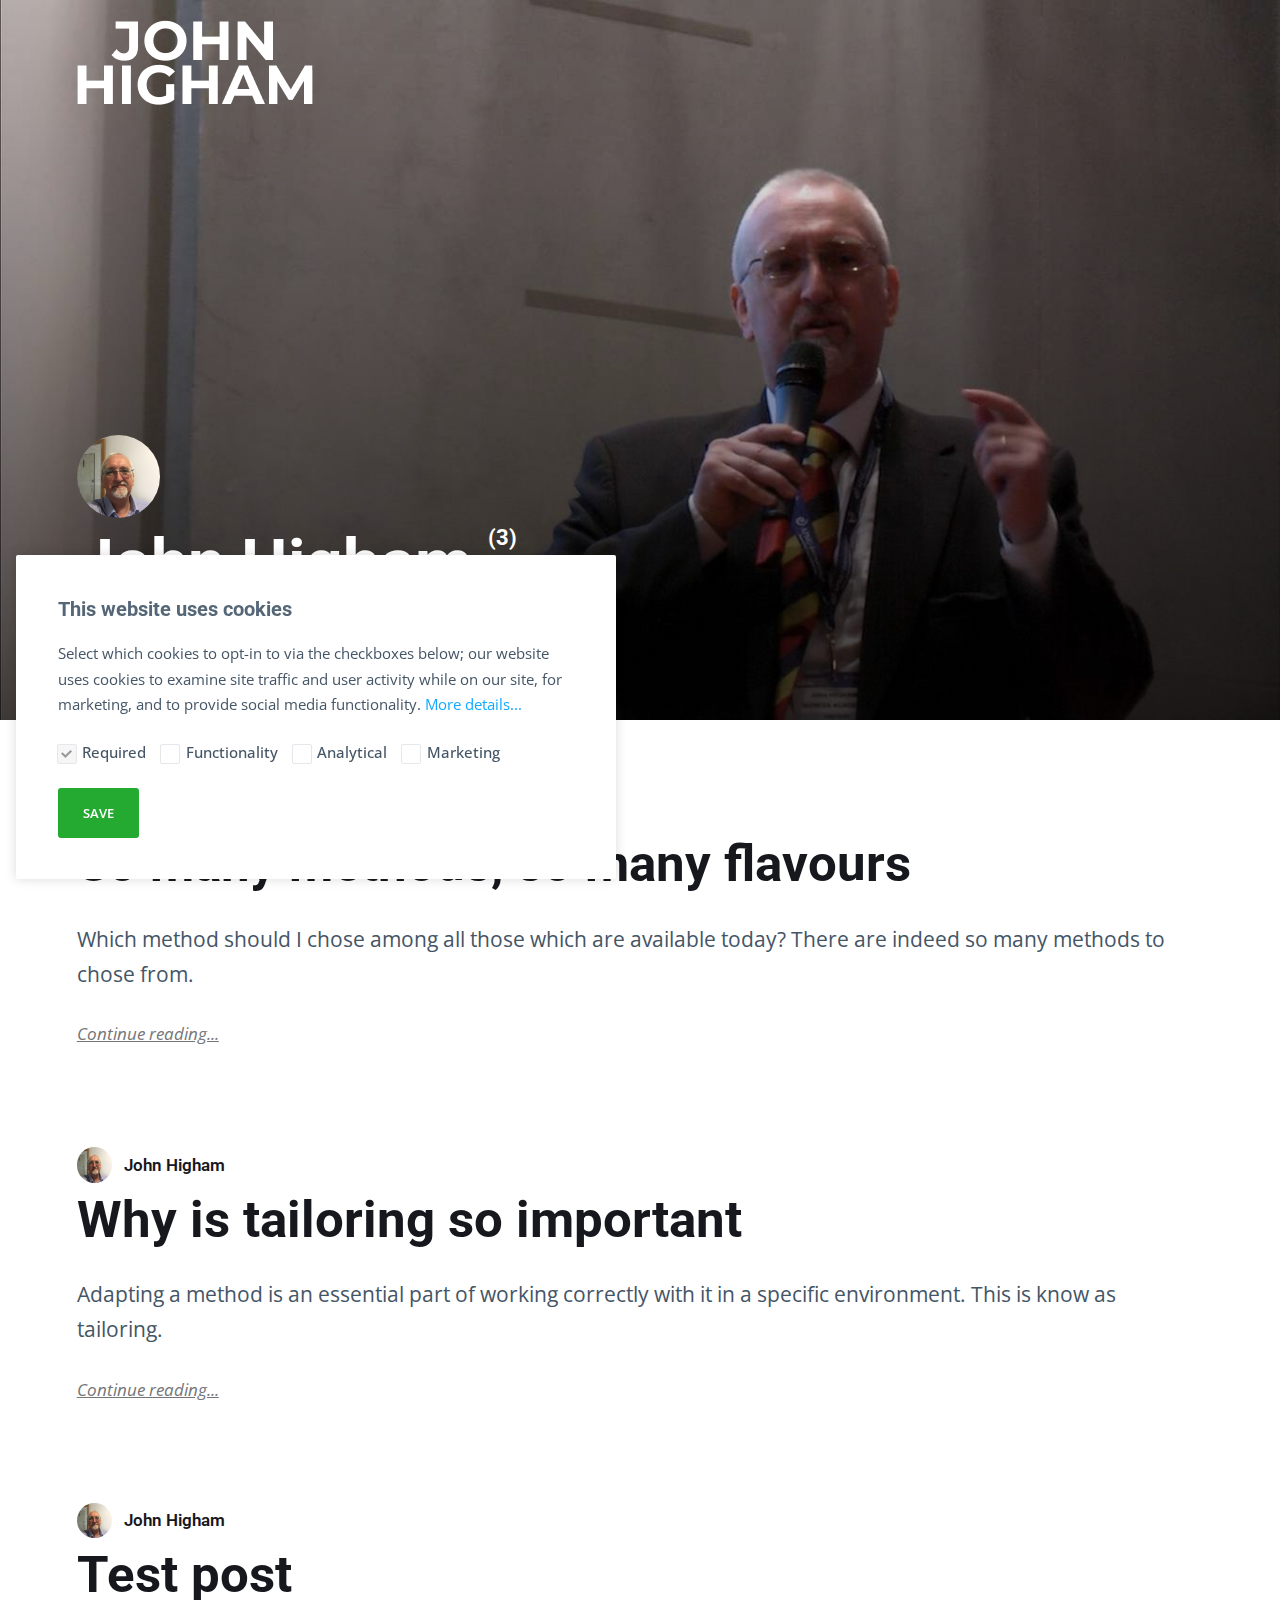
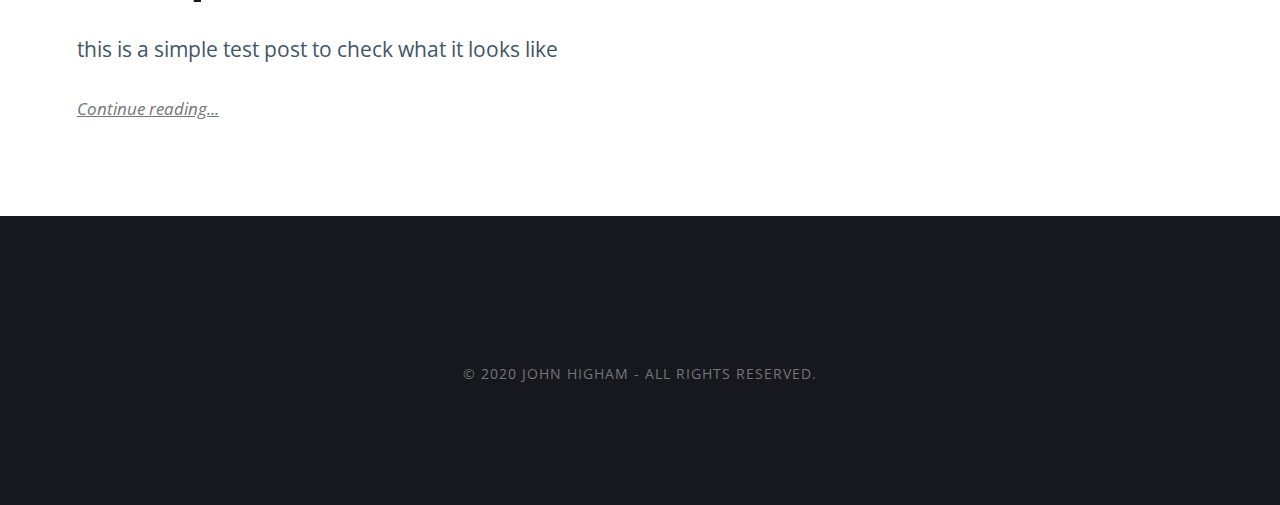
<file: authors/john-higham/index.html>
<!DOCTYPE html><html lang="en-us"><head><meta charset="utf-8"><meta http-equiv="X-UA-Compatible" content="IE=edge"><meta name="viewport" content="width=device-width,initial-scale=1"><title>Author: John Higham - JohnHigham.blog</title><meta name="robots" content="noindex, follow"><meta name="generator" content="Publii Open-Source CMS for Static Site"><link rel="alternate" type="application/atom+xml" href="https://webdev-jh.github.io/publii-1-johnhigham-blog/feed.xml"><link rel="alternate" type="application/json" href="https://webdev-jh.github.io/publii-1-johnhigham-blog/feed.json"><meta property="og:title" content="John Higham"><meta property="og:image" content="https://webdev-jh.github.io/publii-1-johnhigham-blog/media/website/JohnHigham-Logo-HW-T-300x50-JH-200702-v3.png"><meta property="og:site_name" content="My blog - JohnHigham.blog"><meta property="og:description" content=""><meta property="og:url" content="https://webdev-jh.github.io/publii-1-johnhigham-blog/authors/john-higham/"><meta property="og:type" content="website"><link rel="shortcut icon" href="https://webdev-jh.github.io/publii-1-johnhigham-blog/media/website/ba-bmt-logo-525-JH-150125-v1.png" type="image/png"><link rel="preconnect" href="https://fonts.gstatic.com/" crossorigin><link href="https://fonts.googleapis.com/css?family=Open+Sans:400,700|Roboto:400,700&amp;subset=latin-ext&amp;display=swap" rel="stylesheet"><style>:root{--body-font:'Open Sans',sans-serif;--heading-font:'Roboto',sans-serif;--logo-font:'Roboto',sans-serif;--menu-font:'Roboto',sans-serif}</style><link rel="stylesheet" href="https://webdev-jh.github.io/publii-1-johnhigham-blog/assets/css/style.css?v=b36e329aa2287b356b44a7c93bf97da8"><script type="application/ld+json">{"@context":"http://schema.org","@type":"Organization","name":"JohnHigham.blog","logo":"https://webdev-jh.github.io/publii-1-johnhigham-blog/media/website/JohnHigham-Logo-HW-T-300x50-JH-200702-v3.png","url":"https://webdev-jh.github.io/publii-1-johnhigham-blog/"}</script></head><body><div class="site-container"><header class="top" id="js-header"><a class="logo" href="https://webdev-jh.github.io/publii-1-johnhigham-blog/"><img src="https://webdev-jh.github.io/publii-1-johnhigham-blog/media/website/JohnHigham-Logo-HW-T-300x50-JH-200702-v3.png" alt="JohnHigham.blog"></a><div class="search"><div class="search__overlay js-search-overlay"><div class="search__overlay-inner"><form action="https://webdev-jh.github.io/publii-1-johnhigham-blog/search.html" class="search__form"><input class="search__input js-search-input" type="search" name="q" placeholder="search..." aria-label="search..." autofocus="autofocus"></form><button class="search__close js-search-close" aria-label="Close">Close</button></div></div><button class="search__btn js-search-btn" aria-label="Search"><svg role="presentation" focusable="false"><use xlink:href="https://webdev-jh.github.io/publii-1-johnhigham-blog/assets/svg/svg-map.svg#search"/></svg></button></div></header><main><div class="hero"><figure class="hero__image hero__image--overlay"><img src="https://webdev-jh.github.io/publii-1-johnhigham-blog/media/website/JH-Speaker-P3M-expert-4site.jpg" srcset="https://webdev-jh.github.io/publii-1-johnhigham-blog/media/website/responsive/JH-Speaker-P3M-expert-4site-xs.jpg 300w, https://webdev-jh.github.io/publii-1-johnhigham-blog/media/website/responsive/JH-Speaker-P3M-expert-4site-sm.jpg 480w, https://webdev-jh.github.io/publii-1-johnhigham-blog/media/website/responsive/JH-Speaker-P3M-expert-4site-md.jpg 768w, https://webdev-jh.github.io/publii-1-johnhigham-blog/media/website/responsive/JH-Speaker-P3M-expert-4site-lg.jpg 1024w, https://webdev-jh.github.io/publii-1-johnhigham-blog/media/website/responsive/JH-Speaker-P3M-expert-4site-xl.jpg 1360w, https://webdev-jh.github.io/publii-1-johnhigham-blog/media/website/responsive/JH-Speaker-P3M-expert-4site-2xl.jpg 1600w" sizes="(max-width: 1600px) 100vw, 1600px" loading="eager" width="1920" height="1080" alt=""></figure><header class="hero__content"><div class="wrapper"><img src="https://webdev-jh.github.io/publii-1-johnhigham-blog/media/website/JH-180711-Col-Square-450-v4-4site.jpg" loading="lazy" class="author__avatar" alt="John Higham"><h1>John Higham <sup>(3)</sup></h1><p>John is a recognised expert in project management.</p></div></header></div><div class="feed"><article class="feed__item"><header class="wrapper"><div class="feed__meta"><img src="https://webdev-jh.github.io/publii-1-johnhigham-blog/media/website/JH-180711-Col-Square-450-v4-4site.jpg" loading="lazy" class="post__author-thumb" alt="John Higham"> <a href="https://webdev-jh.github.io/publii-1-johnhigham-blog/authors/john-higham/" class="feed__author invert">John Higham</a></div><h2><a href="https://webdev-jh.github.io/publii-1-johnhigham-blog/so-many-methods-so-many-flavours/" class="invert">So many methods, so many flavours</a></h2></header><div class="wrapper"><p>Which method should I chose among all those which are available today? There are indeed so many methods to chose from.</p><a href="https://webdev-jh.github.io/publii-1-johnhigham-blog/so-many-methods-so-many-flavours/" class="readmore feed__readmore invert">Continue reading...</a></div></article><article class="feed__item"><header class="wrapper"><div class="feed__meta"><img src="https://webdev-jh.github.io/publii-1-johnhigham-blog/media/website/JH-180711-Col-Square-450-v4-4site.jpg" loading="lazy" class="post__author-thumb" alt="John Higham"> <a href="https://webdev-jh.github.io/publii-1-johnhigham-blog/authors/john-higham/" class="feed__author invert">John Higham</a></div><h2><a href="https://webdev-jh.github.io/publii-1-johnhigham-blog/why-is-tailoring-so-important/" class="invert">Why is tailoring so important</a></h2></header><div class="wrapper"><p>Adapting a method is an essential part of working correctly with it in a specific environment. This is know as tailoring.</p><a href="https://webdev-jh.github.io/publii-1-johnhigham-blog/why-is-tailoring-so-important/" class="readmore feed__readmore invert">Continue reading...</a></div></article><article class="feed__item"><header class="wrapper"><div class="feed__meta"><img src="https://webdev-jh.github.io/publii-1-johnhigham-blog/media/website/JH-180711-Col-Square-450-v4-4site.jpg" loading="lazy" class="post__author-thumb" alt="John Higham"> <a href="https://webdev-jh.github.io/publii-1-johnhigham-blog/authors/john-higham/" class="feed__author invert">John Higham</a></div><h2><a href="https://webdev-jh.github.io/publii-1-johnhigham-blog/test-post/" class="invert">Test post</a></h2></header><div class="wrapper"><p>this is a simple test post to check what it looks like</p><a href="https://webdev-jh.github.io/publii-1-johnhigham-blog/test-post/" class="readmore feed__readmore invert">Continue reading...</a></div></article></div></main><footer class="footer"><div class="footer__copyright"><p>© 2020 John Higham - All rights reserved.</p></div><button class="footer__bttop js-footer__bttop" aria-label="Back to top"><svg><title>Back to top</title><use xlink:href="https://webdev-jh.github.io/publii-1-johnhigham-blog/assets/svg/svg-map.svg#toparrow"/></svg></button></footer></div><script>window.publiiThemeMenuConfig = {    
        mobileMenuMode: 'sidebar',
        animationSpeed: 300,
        submenuWidth: 'auto',
        doubleClickTime: 500,
        mobileMenuExpandableSubmenus: true, 
        relatedContainerForOverlayMenuSelector: '.top',
   };</script><script defer="defer" src="https://webdev-jh.github.io/publii-1-johnhigham-blog/assets/js/scripts.min.js?v=f4c4d35432d0e17d212f2fae4e0f8247"></script><script>var images = document.querySelectorAll('img[loading]');

        for (var i = 0; i < images.length; i++) {
            if (images[i].complete) {
                images[i].classList.add('is-loaded');
            } else {
                images[i].addEventListener('load', function () {
                    this.classList.add('is-loaded');
                }, false);
            }
        }</script><div class="cookie-popup js-cookie-popup cookie-popup--uses-badge"><h2>This website uses cookies</h2><p>Select which cookies to opt-in to via the checkboxes below; our website uses cookies to examine site traffic and user activity while on our site, for marketing, and to provide social media functionality. <a href="#not-specified">More details...</a></p><form><input id="gdpr-necessary" name="gdpr-necessary" checked="checked" disabled="disabled" type="checkbox"> <label for="gdpr-necessary">Required</label> <input id="gdpr-functions" name="gdpr-functions" type="checkbox"> <label for="gdpr-functions">Functionality</label> <input id="gdpr-analytics" name="gdpr-analytics" type="checkbox"> <label for="gdpr-analytics">Analytical</label> <input id="gdpr-marketing" name="gdpr-marketing" type="checkbox"> <label for="gdpr-marketing">Marketing</label><p class="cookie-popup__save-wrapper"><button type="submit" class="cookie-popup__save">Save</button></p></form><span class="cookie-popup-label">Cookie Policy</span></div><script>(function() {
                function addScript (src, inline) {
                    var newScript = document.createElement('script');

                    if (src) {
                        newScript.setAttribute('src', src);
                    }

                    if (inline) {
                        newScript.text = inline;
                    }

                    document.body.appendChild(newScript);
                }

                var popup = document.querySelector('.js-cookie-popup');
                var checkboxes = popup.querySelectorAll('input[type="checkbox"]');
                var save = popup.querySelector('button');
                var currentConfig = localStorage.getItem('publii-gdpr-allowed-cookies');
                var blockedScripts = document.querySelectorAll('script[type^="gdpr-blocker/"]');
                

                popup.addEventListener('click', function() {
                    if (!popup.classList.contains('cookie-popup--is-sticky')) {
                        popup.classList.add('cookie-popup--is-sticky');
                    }
                });

                save.addEventListener('click', function(e) {
                    e.preventDefault();
                    e.stopPropagation();
                    popup.classList.remove('cookie-popup--is-sticky');
                    var allowedGroups = [];

                    for (var i = 0; i < checkboxes.length; i++) {
                        if (checkboxes[i].checked) {
                            var groupName = checkboxes[i].getAttribute('name').replace('gdpr-', '');
                            var scripts = document.querySelectorAll('script[type="gdpr-blocker/' + groupName + '"]');

                            for (var j = 0; j < scripts.length; j++) {
                                addScript(scripts[j].src, scripts[j].text);
                            }

                            allowedGroups.push(groupName);
                        }
                    }

                    localStorage.setItem('publii-gdpr-allowed-cookies', allowedGroups.join(','));
                    popup.classList.remove('cookie-popup--is-sticky');

                    setTimeout(function () {
                        if (currentConfig !== null) {
                            window.location.reload();
                        }
                    }, 250);
                });

                if (currentConfig === null) {
                    popup.classList.add('cookie-popup--is-sticky');
                } else {
                    if (currentConfig !== '') {
                        var allowedGroups = currentConfig.split(',');

                        for (var i = 0; i < allowedGroups.length; i++) {
                            var scripts = document.querySelectorAll('script[type="gdpr-blocker/' + allowedGroups[i] + '"]');
                            var checkbox = popup.querySelector('input[type="checkbox"][name="gdpr-' + allowedGroups[i] + '"]');

                            if (checkbox) {
                                checkbox.checked = true;
                            }

                            for (var j = 0; j < scripts.length; j++) {
                                addScript(scripts[j].src, scripts[j].text);
                            }
                        }
                    }
                }
            })();</script></body></html>
</file>
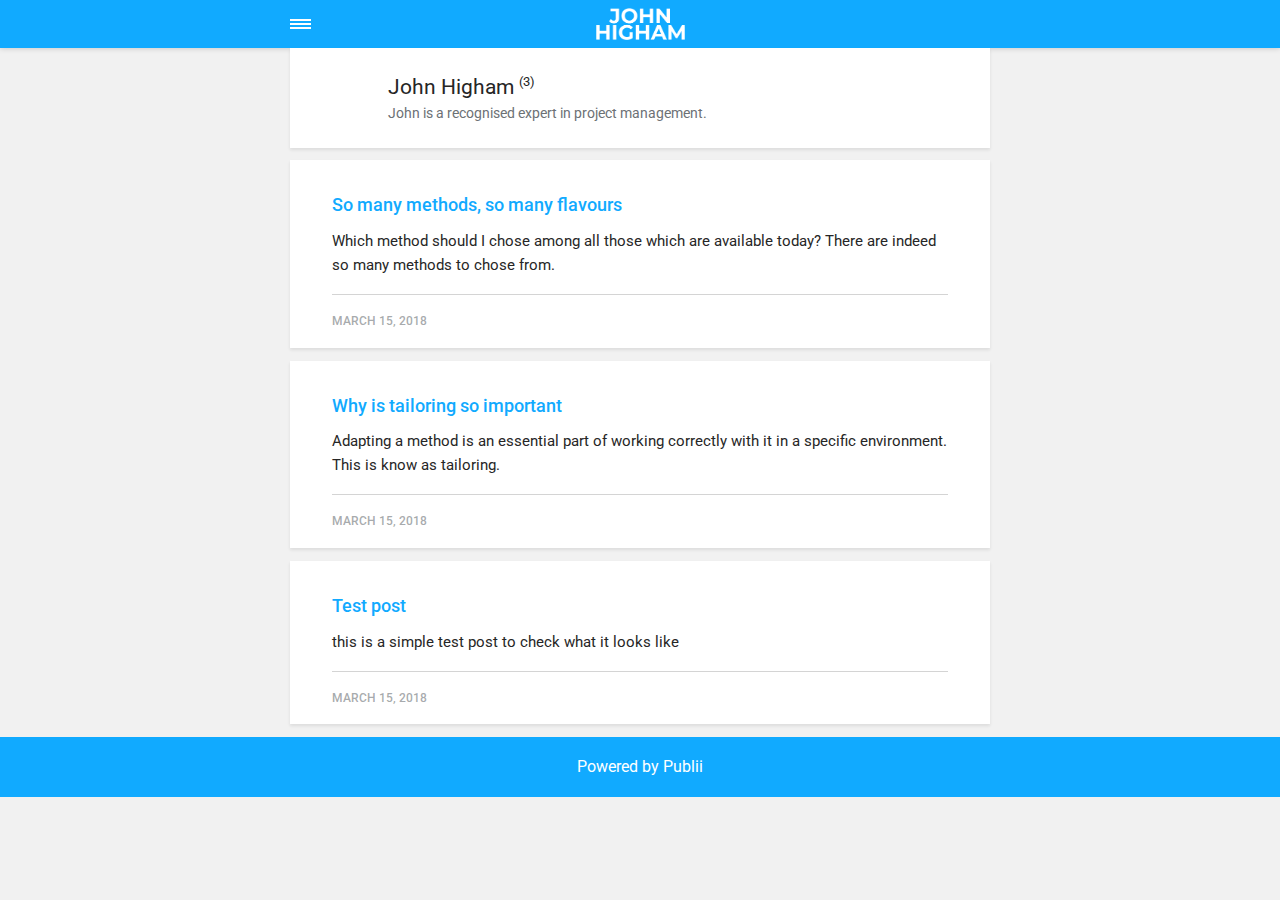
<file: amp/authors/john-higham/index.html>
<!doctype html><html amp lang="en-us"><head><meta charset="utf-8"><title>Author: John Higham - JohnHigham.blog</title><link rel="canonical" href="https://webdev-jh.github.io/publii-1-johnhigham-blog/authors/john-higham/"><meta name="viewport" content="width=device-width,minimum-scale=1,initial-scale=1"><link href="https://fonts.googleapis.com/css?family=Roboto:400,700&display=swap" rel="stylesheet" type="text/css"><script async custom-element="amp-sidebar" src="https://cdn.ampproject.org/v0/amp-sidebar-0.1.js"></script><script async custom-element="amp-iframe" src="https://cdn.ampproject.org/v0/amp-iframe-0.1.js"></script><script async custom-element="amp-video" src="https://cdn.ampproject.org/v0/amp-video-0.1.js"></script><script type="application/ld+json">{"@context":"http://schema.org","@type":"Organization","name":"JohnHigham.blog","logo":"https://webdev-jh.github.io/publii-1-johnhigham-blog/media/website/JohnHigham-Logo-HW-T-300x50-JH-200702-v3.png","url":"https://webdev-jh.github.io/publii-1-johnhigham-blog/amp/"}</script><style amp-custom>article,
aside,
footer,
header,
hgroup,
main,
nav,
section {
  display: block; }

*,
*:before,
*:after {
  -webkit-box-sizing: content-box;
  box-sizing: content-box;
  margin: 0;
  padding: 0; }

li {
  list-style: none; }

amp-img {
  max-width: 100%; }

button,
input,
select,
textarea {
  font: inherit; }

html {
  font-size: 1rem; }

body {
  background: #f1f1f1;
  color: #262626;
  font-family: -apple-system, BlinkMacSystemFont, "Segoe UI", Roboto, Oxygen-Sans, Ubuntu, Cantarell, "Helvetica Neue", sans-serif;
  line-height: 1.6; }

a {
  color:  #11AAFF;
  text-decoration: none;
  -webkit-transition: all 0.12s linear 0s;
  -o-transition: all 0.12s linear 0s;
  transition: all 0.12s linear 0s; }

a:hover {
  color: #262626;
  text-decoration: underline;
  -webkit-text-decoration-skip: ink;
  text-decoration-skip: ink; }

a:active {
  color: #262626; }

a:focus {
  outline: 2px dotted #11AAFF; }

figure,
blockquote,
p,
ul,
ol,
dl,
table,
hr,
fieldset {
  margin-top: 1.6rem; }

h1,
h2,
h3,
h4,
h5,
h6 {
  color: #262626;
  font-family: -apple-system, BlinkMacSystemFont, "Segoe UI", Roboto, Oxygen-Sans, Ubuntu, Cantarell, "Helvetica Neue", sans-serif;
  font-weight: 500;
  line-height: 1.2;
  margin-top: 2.13333rem; }

h1 {
  font-size: 1.67583rem;
  font-weight: normal; }

h2 {
  font-size: 1.4729rem; }

h3 {
  font-size: 1.29454rem; }

h4 {
  font-size: 1.13778rem; }

h5 {
  font-size: 1rem; }

h6 {
  font-size: 0.87891rem; }

h2 + p,
h3 + p,
h4 + p,
h5 + p,
h6 + p {
  margin-top: 0.8rem; }

b,
strong {
  font-weight: 600; }

blockquote {
  color: #6c7175;
  font-family: "Droid Serif", "Times", "Source Serif Pro", serif;
  font-style: italic;
  padding: 1.33333rem 0.53333rem 1.33333rem 3.2rem;
  position: relative; }
  blockquote:before {
    display: block;
    content: "\201C";
    font-size: 4.41226rem;
    position: absolute;
    left: 0;
    top: -12px;
    color: rgba(108, 113, 117, 0.5); }
  blockquote > :nth-child(1) {
    margin-top: 0; }

ul,
ol {
  margin-left: 2rem; }
  ul > li,
  ol > li {
    list-style: inherit;
    padding: 0 0 0.26667rem 0.26667rem; }

dl dt {
  color: #262626;
  font-weight: 600; }

code,
pre {
  background-color: #f1f1f1;
  font-family: monospace; }

pre {
  margin: 1.6rem 0 0;
  padding: 1.6rem;
  white-space: pre-wrap;
  word-wrap: break-word;
  overflow-x: auto; }
  pre > code {
    color: #262626;
    padding: 0; }

code {
  border-radius: 3px;
  color: #262626;
  padding: 0.26667rem 0.53333rem; }

table {
  border-collapse: collapse;
  border-spacing: 0;
  border: 1px solid #d4d4d4;
  width: 100%;
  overflow-x: auto;
  vertical-align: top;
  text-align: left;
  white-space: nowrap; }
  table th {
    font-weight: 500;
    padding: 0.53333rem 1.06667rem; }
  table tr {
    border-bottom: 1px solid #d4d4d4; }
    table tr:nth-child(2n) {
      background: #f1f1f1; }
  table td {
    padding: 0.53333rem 1.06667rem; }

figcaption {
  clear: both;
  color: rgba(108, 113, 117, 0.6);
  font-size: 0.82397rem;
  margin: 0.8rem 0 0;
  text-align: center; }

sub,
sup {
  font-size: 65%; }

hr {
  border: 0;
  height: 0;
  border-top: 1px solid rgba(0, 0, 0, 0.1);
  border-bottom: 1px solid rgba(255, 255, 255, 0.3); }

.btn, [type=button],
[type=submit],
button {
  background: #11AAFF;
  border: none;
  border-radius: 2px;
  color: #ffffff;
  cursor: pointer;
  display: inline-block;
  font-size: 0.87891rem;
  font-weight: 500;
  line-height: 1.9;
  padding: 0.53333rem 1.33333rem;
  text-align: center;
  text-decoration: none;
  -webkit-transition: all .15s ease;
  -o-transition: all .15s ease;
  transition: all .15s ease;
  width: auto; }
  .btn:hover, [type=button]:hover,
  [type=submit]:hover,
  button:hover {
    background: #262626;
    color: #ffffff; }
  .btn:focus, [type=button]:focus,
  [type=submit]:focus,
  button:focus {
    outline: none; }
  .btn-outline {
    border: 1px solid #ddd;
    background: #ffffff;
    border-radius: 3px;
    color: #262626; }

[type=button],
[type=submit],
button {
  text-transform: uppercase;
  -webkit-appearance: none;
  -moz-appearance: none; }

.navbar {
  background: #11AAFF;
  -webkit-box-shadow: 0 0 6px 0 rgba(0, 0, 0, 0.2);
  box-shadow: 0 0 6px 0 rgba(0, 0, 0, 0.2);
  line-height: 3;
  max-height: 4rem; }
  .navbar > div {
    -webkit-box-align: center;
    -ms-flex-align: center;
    align-items: center;
    display: -webkit-box;
    display: -ms-flexbox;
    display: flex;
    -webkit-box-pack: center;
    -ms-flex-pack: center;
    justify-content: center;
    text-align: left;
    max-width: 700px;
    margin: 0 auto; }
  .navbar a {
    color: #ffffff;
    text-decoration: none; }
  .navbar-sidebar-toggle {
    left: 0;
    position: relative;
    text-indent: -99999rem; }
    .navbar-sidebar-toggle:before {
      content: "";
      display: block;
      border-top: 0.375rem double #ffffff;
      border-bottom: 0.125rem solid #ffffff;
      height: 0.125rem;
      position: absolute;
      text-indent: 0;
      top: 50%;
      width: 1.3rem;
      -webkit-transform: translate(0px, -50%);
      -ms-transform: translate(0px, -50%);
      transform: translate(0px, -50%); }


.logo {
                    background-image: url('https://webdev-jh.github.io/publii-1-johnhigham-blog/media/website/JohnHigham-Logo-HW-T-300x50-JH-200702-v3.png');
                    background-size: auto 2rem;
                    background-repeat: no-repeat;
                    background-position: center center;
            display: inline-block;
  font-weight: 600;
  line-height: 1;
            margin: 0 auto;
            height: 2rem;
            text-indent: -9999px;
            width: 240px;vertical-align: middle;
        }
        .logo.logo-text {
            line-height: 2;
            text-align: center;
            text-indent: 0;
        }

amp-sidebar {
  background: #ffffff;
  width: 240px; }
  amp-sidebar > ul {
    margin: 0.8rem 0 0;
    padding: 0; }
    amp-sidebar > ul ul {
      border-left: 1px solid #d4d4d4;
      margin: 0.53333rem 0 0; }
    amp-sidebar > ul li {
      color: #262626;
      font-size: 0.9375rem;
      font-weight: 600;
      list-style: none;
      line-height: 1.4;
      padding: 0.42667rem 1.06667rem; }
      amp-sidebar > ul li li {
        font-weight: normal;
        padding: 0.26667rem 0 0.26667rem 1.06667rem; }
    amp-sidebar > ul a,
    amp-sidebar > ul a:visited {
      color: #262626; }

.bg-white {
  background: #ffffff; }

.wrap-page {
  max-width: 700px;
  margin: 0 auto; }

@media all and (max-width: 43.6875em) {
  .wrap-inner {
    padding: 0 6%; } }

.page-title {
  background: #ffffff;
  -webkit-box-shadow: 0 2px 3px rgba(38, 38, 38, 0.1);
  box-shadow: 0 2px 3px rgba(38, 38, 38, 0.1);
  margin-bottom: 0.8rem;
  padding: 1.6rem 6%; }
  .page-title > h1 {
    margin: 0;
    font-size: 1.29454rem; }
  .page-title > p {
    font-size: 0.87891rem;
    color: #6c7175;
    line-height: 1.3;
    margin: 0.26667rem 0 0; }
  .page-title-author {
    border-radius: 50%;
    float: left;
    height: 2.5rem;
    width: 2.5rem; }
    .page-title-author + h1 {
      margin-left: 3.5rem; }
      .page-title-author + h1 + p {
        margin-left: 3.5rem; }

.card {
  background: #ffffff;
  -webkit-box-shadow: 0 2px 3px rgba(38, 38, 38, 0.1);
  box-shadow: 0 2px 3px rgba(38, 38, 38, 0.1);
  margin-bottom: 0.8rem;
  padding-bottom: 1.06667rem; }

  .card-meta {
    border-top: 1px solid #d4d4d4;
    color: rgba(108, 113, 117, 0.6);
    font-size: 0.7242rem;
    font-weight: 500;
    margin-top: 1.06667rem;
    padding-top: 1.06667rem;
    text-transform: uppercase; }
    .card-meta a + time:before {
      content: "";
      background: #d4d4d4;
      display: inline-block;
      height: 3px;
      margin: 0 8px;
      width: 3px;
      vertical-align: middle;
      border-radius: 50%; }
  .card-text {
    font-size: 0.9375rem;
    overflow: hidden;
    padding: 0 6%; }
    .card-text h2 {
      font-size: 1.13778rem; }

.post {
  margin-bottom: 2.13333rem; }
  .post-featured-image {
    margin-top: 0;
    position: relative; }
    .post-featured-image > figcaption {
      background: rgba(0, 0, 0, 0.5);
      border-radius: 3px;
      color: #ffffff;
      position: absolute;
      bottom: 0.8rem;
      padding: 0 0.26667rem;
      right: 6%; }
  .post-header {
    margin-bottom: 2.13333rem; }
  .post-meta {
    border-bottom: 1px solid #d4d4d4;
    color: rgba(108, 113, 117, 0.6);
    font-size: 0.7242rem;
    font-weight: 500;
    margin-top: 1.06667rem;
    padding-bottom: 1.06667rem;
    text-transform: uppercase; }
    .post-meta a + time:before {
      content: "";
      background: #d4d4d4;
      display: inline-block;
      height: 3px;
      margin: 0 8px;
      width: 3px;
      vertical-align: middle;
      border-radius: 50%; }
  .post-tag {
    margin: 0; }
    .post-tag > li {
      display: inline-block;
      padding: 0; }
      .post-tag > li a {
        background: #f1f1f1;
        border-radius: 2px;
        color: #6c7175;
        font-size: 0.77248rem;
        display: inline-block;
        margin: 0 0.26667rem 0.26667rem 0;
        padding: 0.26667rem 0.53333rem; }
        .post-tag > li a:hover {
          background: #11AAFF;
          color: #ffffff;
          text-decoration: none; }
  .post-share {
    display: -webkit-box;
    display: -ms-flexbox;
    display: flex;
    -webkit-box-orient: horizontal;
    -webkit-box-direction: normal;
    -ms-flex-direction: row;
    flex-direction: row;
    -webkit-box-pack: justify;
    -ms-flex-pack: justify;
    justify-content: space-between;
    margin-top: 1.6rem;
    width: 100%; }
    .post-share amp-social-share {
      -webkit-box-flex: 1;
      -ms-flex: 1 0 auto;
      flex: 1 0 auto;
      background-size: 24px; }
  .post-scroll {
    color: #ffffff;
    background: #11AAFF;
    bottom: 10px;
    border-radius: 50%;
    border: none;
    -webkit-box-shadow: 0 1px 1.5px 0 rgba(38, 38, 38, 0.12), 0 1px 1px 0 rgba(38, 38, 38, 0.24);
    box-shadow: 0 1px 1.5px 0 rgba(38, 38, 38, 0.12), 0 1px 1px 0 rgba(38, 38, 38, 0.24);
    font-size: 1.13778rem;
    height: 46px;
    opacity: 0;
    outline: none;
    position: fixed;
    padding: 0;
    right: 4%;
    visibility: hidden;
    width: 46px;
    z-index: 9999; }
    .post-scroll-marker {
      height: 0px;
      position: absolute;
      top: 100px;
      width: 0px; }
        .post-pagination {
    background: #f1f1f1;
    -webkit-box-shadow: inset 0 2px 3px rgba(38, 38, 38, 0.1);
    box-shadow: inset 0 2px 3px rgba(38, 38, 38, 0.1);
    border-top: 1px solid #d4d4d4;
    padding: 1.06667rem 0; }
    .post-pagination > div {
      line-height: 1.2;
      padding: 0.53333rem 1.06667rem;
      text-align: center; }
      .post-pagination > div span {
        display: block;
        color: #6c7175;
        font-size: 0.7242rem;
        font-weight: 500;
        margin-bottom: 0.26667rem;
        text-transform: uppercase; }
    .post-pagination-prev a:before {
      content: "\2190";
      margin-right: 0.26667rem; }
    .post-pagination-next a:after {
      content: "\2192";
      margin-left: 0.26667rem; }

aside {
  margin: 1.6rem 0 0; }

.align-left {
  text-align: left; }

.align-right {
  text-align: right; }

.align-center {
  text-align: center; }

.align-justify {
  text-align: justify; }

.msg {
  border-left: 2px solid transparent;
  padding: 1.06667rem 1.06667rem; }
  .msg--highlight {
    background-color: #fff8e6;
    border-color: #e2ac4f; }
  .msg--info {
    background: rgba(45, 97, 201, 0.03);
    border-color: #11AAFF; }
  .msg--success {
    background: #f7fbf6;
    border-color: #5ab44b; }
  .msg--warning {
    background: #fff3f3;
    border-color: #c06367;
    color: #a94442; }

.dropcap:first-letter {
  float: left;
  font-family: -apple-system, BlinkMacSystemFont, "Segoe UI", Roboto, Oxygen-Sans, Ubuntu, Cantarell, "Helvetica Neue", sans-serif;
  font-size: 2.16943rem;
  line-height: 0.7;
  margin-right: 0.53333rem;
  padding: 0.53333rem 0.53333rem 0.53333rem 0; }

.pagination {
  display: -webkit-box;
  display: -ms-flexbox;
  display: flex;
  -webkit-box-pack: justify;
  -ms-flex-pack: justify;
  justify-content: space-between;
  margin: 0.8rem 0; }
  .pagination > a {
    padding-left: 0;
    padding-right: 0;
    width: 49%; }
  .pagination-right {
    margin-left: auto; }

.bottom {
  background: #11AAFF;
  color: #ffffff;
  padding: 1.06667rem 4%;
  text-align: center; }</style><style amp-boilerplate>body{-webkit-animation:-amp-start 8s steps(1,end) 0s 1 normal both;-moz-animation:-amp-start 8s steps(1,end) 0s 1 normal both;-ms-animation:-amp-start 8s steps(1,end) 0s 1 normal both;animation:-amp-start 8s steps(1,end) 0s 1 normal both}@-webkit-keyframes -amp-start{from{visibility:hidden}to{visibility:visible}}@-moz-keyframes -amp-start{from{visibility:hidden}to{visibility:visible}}@-ms-keyframes -amp-start{from{visibility:hidden}to{visibility:visible}}@-o-keyframes -amp-start{from{visibility:hidden}to{visibility:visible}}@keyframes -amp-start{from{visibility:hidden}to{visibility:visible}}</style><noscript><style amp-boilerplate>body{-webkit-animation:none;-moz-animation:none;-ms-animation:none;animation:none}</style></noscript><script async src="https://cdn.ampproject.org/v0.js"></script><script custom-element="amp-animation" src="https://cdn.ampproject.org/v0/amp-animation-0.1.js" async></script><script custom-element="amp-position-observer" src="https://cdn.ampproject.org/v0/amp-position-observer-0.1.js" async></script></head><body><nav class="navbar wrap-inner" id="top"><div><a on="tap:navbar-sidebar.toggle" class="navbar-sidebar-toggle" title="Menu">Menu</a> <a class="logo" href="https://webdev-jh.github.io/publii-1-johnhigham-blog/amp/">JohnHigham.blog</a></div></nav><main class="wrap-page"><div class="page-title"><amp-img src="https://webdev-jh.github.io/publii-1-johnhigham-blog/media/website/JH-180711-Col-Square-450-v4-4site.jpg" alt="John Higham" class="page-title-author" height="450" layout="responsive" width="450"></amp-img><h1>John Higham <sup>(3)</sup></h1><p>John is a recognised expert in project management.</p></div><article class="card"><a href="https://webdev-jh.github.io/publii-1-johnhigham-blog/amp/so-many-methods-so-many-flavours/"><amp-img src="https://webdev-jh.github.io/publii-1-johnhigham-blog/media/posts/3/ice-cream-4courses-4site.jpg" alt="" srcset="https://webdev-jh.github.io/publii-1-johnhigham-blog/media/posts/3/responsive/ice-cream-4courses-4site-xs.jpg 300w ,https://webdev-jh.github.io/publii-1-johnhigham-blog/media/posts/3/responsive/ice-cream-4courses-4site-sm.jpg 480w ,https://webdev-jh.github.io/publii-1-johnhigham-blog/media/posts/3/responsive/ice-cream-4courses-4site-md.jpg 768w" sizes="(max-width: 768px) 100vw, 768px" height="1221" layout="responsive" width="1920"></amp-img></a><div class="card-text"><h2><a href="https://webdev-jh.github.io/publii-1-johnhigham-blog/amp/so-many-methods-so-many-flavours/">So many methods, so many flavours</a></h2><p>Which method should I chose among all those which are available today? There are indeed so many methods to chose from.</p><p class="card-meta"><time datetime="2018-03-15T16:09">March 15, 2018</time></p></div></article><article class="card"><a href="https://webdev-jh.github.io/publii-1-johnhigham-blog/amp/why-is-tailoring-so-important/"><amp-img src="https://webdev-jh.github.io/publii-1-johnhigham-blog/media/posts/2/tailoring-chalk-4site.jpg" alt="" srcset="https://webdev-jh.github.io/publii-1-johnhigham-blog/media/posts/2/responsive/tailoring-chalk-4site-xs.jpg 300w ,https://webdev-jh.github.io/publii-1-johnhigham-blog/media/posts/2/responsive/tailoring-chalk-4site-sm.jpg 480w ,https://webdev-jh.github.io/publii-1-johnhigham-blog/media/posts/2/responsive/tailoring-chalk-4site-md.jpg 768w" sizes="(max-width: 768px) 100vw, 768px" height="925" layout="responsive" width="1920"></amp-img></a><div class="card-text"><h2><a href="https://webdev-jh.github.io/publii-1-johnhigham-blog/amp/why-is-tailoring-so-important/">Why is tailoring so important</a></h2><p>Adapting a method is an essential part of working correctly with it in a specific environment. This is know as tailoring.</p><p class="card-meta"><time datetime="2018-03-15T15:58">March 15, 2018</time></p></div></article><article class="card"><a href="https://webdev-jh.github.io/publii-1-johnhigham-blog/amp/test-post/"><amp-img src="https://webdev-jh.github.io/publii-1-johnhigham-blog/media/posts/1/ab-working-bees-on-honeycells-4site.jpg" alt="" srcset="https://webdev-jh.github.io/publii-1-johnhigham-blog/media/posts/1/responsive/ab-working-bees-on-honeycells-4site-xs.jpg 300w ,https://webdev-jh.github.io/publii-1-johnhigham-blog/media/posts/1/responsive/ab-working-bees-on-honeycells-4site-sm.jpg 480w ,https://webdev-jh.github.io/publii-1-johnhigham-blog/media/posts/1/responsive/ab-working-bees-on-honeycells-4site-md.jpg 768w" sizes="(max-width: 768px) 100vw, 768px" height="1278" layout="responsive" width="1920"></amp-img></a><div class="card-text"><h2><a href="https://webdev-jh.github.io/publii-1-johnhigham-blog/amp/test-post/">Test post</a></h2><p>this is a simple test post to check what it looks like</p><p class="card-meta"><time datetime="2018-03-15T11:30">March 15, 2018</time></p></div></article></main><amp-animation id="showAnim" layout="nodisplay"><script type="application/json">{
                    "duration": "200ms",
                    "fill": "both",
                    "iterations": "1",
                    "direction": "alternate",
                    "animations": [{
                        "selector": ".post-scroll",
                        "keyframes": [{
                            "opacity": "1",
                            "visibility": "visible",
                            "transform": "scale(1)"
                        }]
                    }]
                }</script></amp-animation><amp-animation id="hideAnim" layout="nodisplay"><script type="application/json">{
                    "duration": "200ms",
                    "fill": "both",
                    "iterations": "1",
                    "direction": "alternate",
                    "animations": [{
                        "selector": ".post-scroll",
                        "keyframes": [{
                            "opacity": "0",
                            "visibility": "hidden",
                            "transform": "scale(0.1)"
                        }]
                    }]
                }</script></amp-animation><div class="post-scroll-marker"><amp-position-observer on="enter:hideAnim.start; exit:showAnim.start" layout="nodisplay"></amp-position-observer></div><button class="post-scroll" on="tap:top.scrollTo(duration=200)">&#8593;</button><footer class="bottom">Powered by Publii</footer><amp-sidebar id="navbar-sidebar" layout="nodisplay"><ul></ul></amp-sidebar></body></html>
</file>
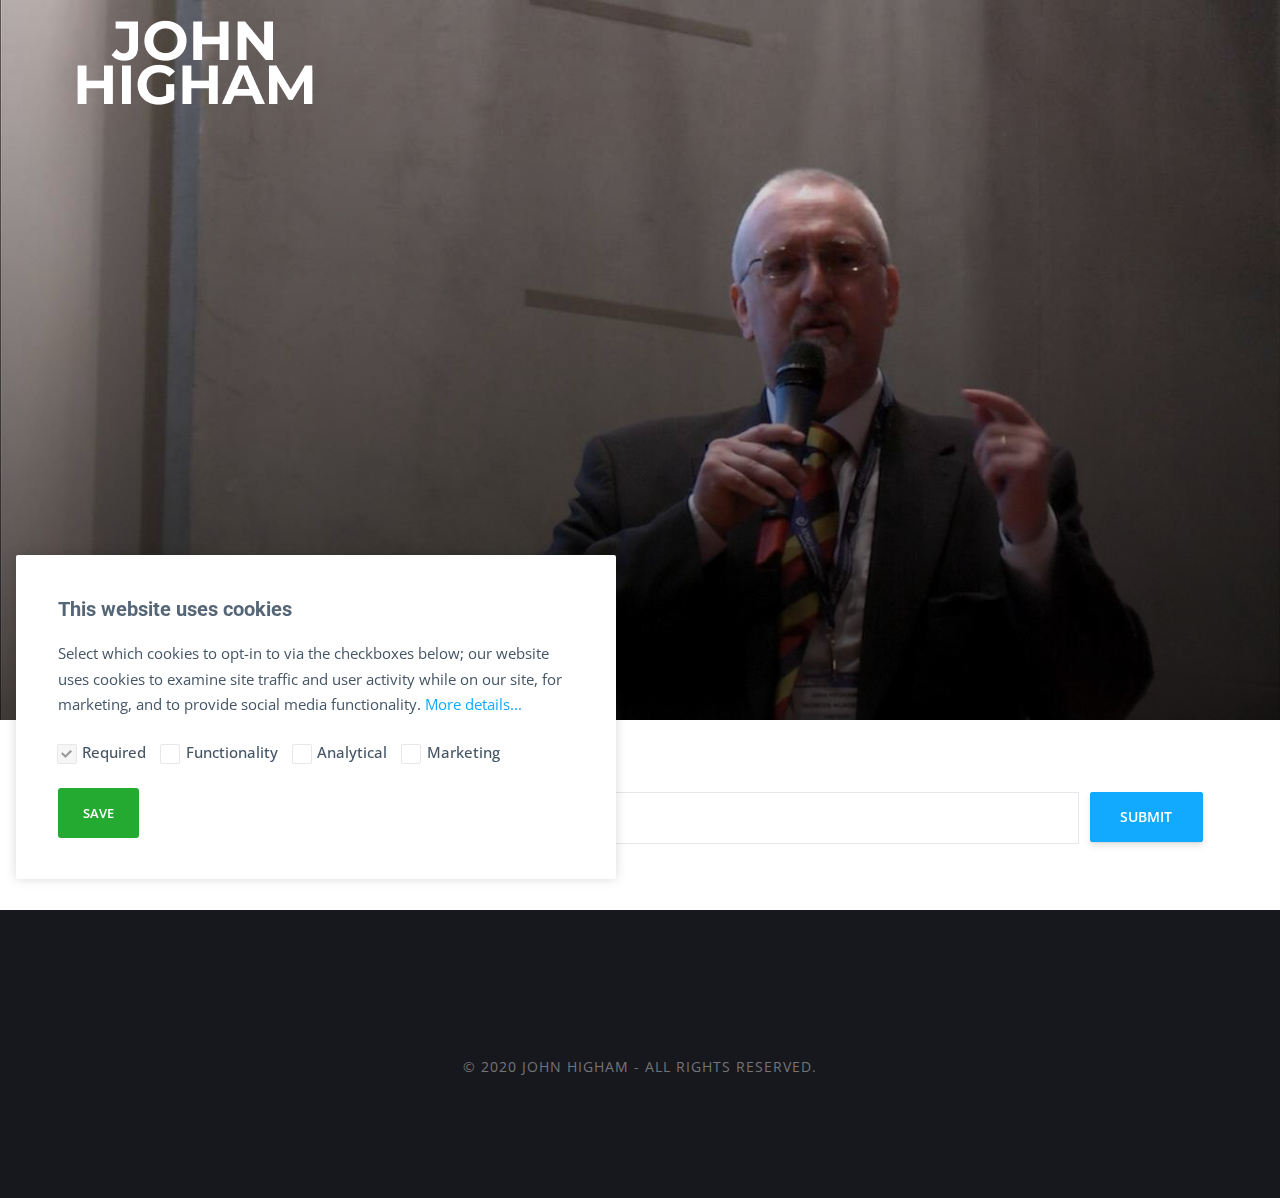
<file: search.html>
<!DOCTYPE html><html lang="en-us"><head><meta charset="utf-8"><meta http-equiv="X-UA-Compatible" content="IE=edge"><meta name="viewport" content="width=device-width,initial-scale=1"><title>Search - JohnHigham.blog</title><meta name="robots" content="noindex, follow"><meta name="generator" content="Publii Open-Source CMS for Static Site"><link rel="alternate" type="application/atom+xml" href="https://webdev-jh.github.io/publii-1-johnhigham-blog/feed.xml"><link rel="alternate" type="application/json" href="https://webdev-jh.github.io/publii-1-johnhigham-blog/feed.json"><meta property="og:title" content="My blog - JohnHigham.blog"><meta property="og:image" content="https://webdev-jh.github.io/publii-1-johnhigham-blog/media/website/JohnHigham-Logo-HW-T-300x50-JH-200702-v3.png"><meta property="og:site_name" content="My blog - JohnHigham.blog"><meta property="og:description" content=""><meta property="og:url" content="https://webdev-jh.github.io/publii-1-johnhigham-blog/"><meta property="og:type" content="website"><link rel="shortcut icon" href="https://webdev-jh.github.io/publii-1-johnhigham-blog/media/website/ba-bmt-logo-525-JH-150125-v1.png" type="image/png"><link rel="preconnect" href="https://fonts.gstatic.com/" crossorigin><link href="https://fonts.googleapis.com/css?family=Open+Sans:400,700|Roboto:400,700&amp;subset=latin-ext&amp;display=swap" rel="stylesheet"><style>:root{--body-font:'Open Sans',sans-serif;--heading-font:'Roboto',sans-serif;--logo-font:'Roboto',sans-serif;--menu-font:'Roboto',sans-serif}</style><link rel="stylesheet" href="https://webdev-jh.github.io/publii-1-johnhigham-blog/assets/css/style.css?v=b36e329aa2287b356b44a7c93bf97da8"><script type="application/ld+json">{"@context":"http://schema.org","@type":"Organization","name":"JohnHigham.blog","logo":"https://webdev-jh.github.io/publii-1-johnhigham-blog/media/website/JohnHigham-Logo-HW-T-300x50-JH-200702-v3.png","url":"https://webdev-jh.github.io/publii-1-johnhigham-blog/"}</script></head><body><div class="site-container"><header class="top" id="js-header"><a class="logo" href="https://webdev-jh.github.io/publii-1-johnhigham-blog/"><img src="https://webdev-jh.github.io/publii-1-johnhigham-blog/media/website/JohnHigham-Logo-HW-T-300x50-JH-200702-v3.png" alt="JohnHigham.blog"></a><div class="search"><div class="search__overlay js-search-overlay"><div class="search__overlay-inner"><form action="https://webdev-jh.github.io/publii-1-johnhigham-blog/search.html" class="search__form"><input class="search__input js-search-input" type="search" name="q" placeholder="search..." aria-label="search..." autofocus="autofocus"></form><button class="search__close js-search-close" aria-label="Close">Close</button></div></div><button class="search__btn js-search-btn" aria-label="Search"><svg role="presentation" focusable="false"><use xlink:href="https://webdev-jh.github.io/publii-1-johnhigham-blog/assets/svg/svg-map.svg#search"/></svg></button></div></header><main><article class="post search-page"><div class="hero"><figure class="hero__image hero__image--overlay"><img src="https://webdev-jh.github.io/publii-1-johnhigham-blog/media/website/JH-Speaker-P3M-expert-4site.jpg" srcset="https://webdev-jh.github.io/publii-1-johnhigham-blog/media/website/responsive/JH-Speaker-P3M-expert-4site-xs.jpg 300w, https://webdev-jh.github.io/publii-1-johnhigham-blog/media/website/responsive/JH-Speaker-P3M-expert-4site-sm.jpg 480w, https://webdev-jh.github.io/publii-1-johnhigham-blog/media/website/responsive/JH-Speaker-P3M-expert-4site-md.jpg 768w, https://webdev-jh.github.io/publii-1-johnhigham-blog/media/website/responsive/JH-Speaker-P3M-expert-4site-lg.jpg 1024w, https://webdev-jh.github.io/publii-1-johnhigham-blog/media/website/responsive/JH-Speaker-P3M-expert-4site-xl.jpg 1360w, https://webdev-jh.github.io/publii-1-johnhigham-blog/media/website/responsive/JH-Speaker-P3M-expert-4site-2xl.jpg 1600w" sizes="(max-width: 1600px) 100vw, 1600px" loading="eager" width="1920" height="1080" alt=""></figure><header class="hero__content"><div class="wrapper"><h1>Search</h1></div></header></div><div class="wrapper post__entry"><form action="https://webdev-jh.github.io/publii-1-johnhigham-blog/search.html" class="search-page__form"><input type="search" name="q" placeholder="search..." class="search-page__input"> <button type="submit">Submit</button></form><script>(function () {
               var cx = '';
               var gcse = document.createElement('script');
               gcse.type  = 'text/javascript';
               gcse.async = true;
               gcse.src   = 'https://cse.google.com/cse.js?cx=' + cx;
               var s = document.getElementsByTagName('script')[0];
               s.parentNode.insertBefore(gcse, s);
            })();</script><gcse:searchresults-only></gcse:searchresults-only></div></article></main><footer class="footer"><div class="footer__copyright"><p>© 2020 John Higham - All rights reserved.</p></div><button class="footer__bttop js-footer__bttop" aria-label="Back to top"><svg><title>Back to top</title><use xlink:href="https://webdev-jh.github.io/publii-1-johnhigham-blog/assets/svg/svg-map.svg#toparrow"/></svg></button></footer></div><script>window.publiiThemeMenuConfig = {    
        mobileMenuMode: 'sidebar',
        animationSpeed: 300,
        submenuWidth: 'auto',
        doubleClickTime: 500,
        mobileMenuExpandableSubmenus: true, 
        relatedContainerForOverlayMenuSelector: '.top',
   };</script><script defer="defer" src="https://webdev-jh.github.io/publii-1-johnhigham-blog/assets/js/scripts.min.js?v=f4c4d35432d0e17d212f2fae4e0f8247"></script><script>var images = document.querySelectorAll('img[loading]');

        for (var i = 0; i < images.length; i++) {
            if (images[i].complete) {
                images[i].classList.add('is-loaded');
            } else {
                images[i].addEventListener('load', function () {
                    this.classList.add('is-loaded');
                }, false);
            }
        }</script><div class="cookie-popup js-cookie-popup cookie-popup--uses-badge"><h2>This website uses cookies</h2><p>Select which cookies to opt-in to via the checkboxes below; our website uses cookies to examine site traffic and user activity while on our site, for marketing, and to provide social media functionality. <a href="#not-specified">More details...</a></p><form><input id="gdpr-necessary" name="gdpr-necessary" checked="checked" disabled="disabled" type="checkbox"> <label for="gdpr-necessary">Required</label> <input id="gdpr-functions" name="gdpr-functions" type="checkbox"> <label for="gdpr-functions">Functionality</label> <input id="gdpr-analytics" name="gdpr-analytics" type="checkbox"> <label for="gdpr-analytics">Analytical</label> <input id="gdpr-marketing" name="gdpr-marketing" type="checkbox"> <label for="gdpr-marketing">Marketing</label><p class="cookie-popup__save-wrapper"><button type="submit" class="cookie-popup__save">Save</button></p></form><span class="cookie-popup-label">Cookie Policy</span></div><script>(function() {
                function addScript (src, inline) {
                    var newScript = document.createElement('script');

                    if (src) {
                        newScript.setAttribute('src', src);
                    }

                    if (inline) {
                        newScript.text = inline;
                    }

                    document.body.appendChild(newScript);
                }

                var popup = document.querySelector('.js-cookie-popup');
                var checkboxes = popup.querySelectorAll('input[type="checkbox"]');
                var save = popup.querySelector('button');
                var currentConfig = localStorage.getItem('publii-gdpr-allowed-cookies');
                var blockedScripts = document.querySelectorAll('script[type^="gdpr-blocker/"]');
                

                popup.addEventListener('click', function() {
                    if (!popup.classList.contains('cookie-popup--is-sticky')) {
                        popup.classList.add('cookie-popup--is-sticky');
                    }
                });

                save.addEventListener('click', function(e) {
                    e.preventDefault();
                    e.stopPropagation();
                    popup.classList.remove('cookie-popup--is-sticky');
                    var allowedGroups = [];

                    for (var i = 0; i < checkboxes.length; i++) {
                        if (checkboxes[i].checked) {
                            var groupName = checkboxes[i].getAttribute('name').replace('gdpr-', '');
                            var scripts = document.querySelectorAll('script[type="gdpr-blocker/' + groupName + '"]');

                            for (var j = 0; j < scripts.length; j++) {
                                addScript(scripts[j].src, scripts[j].text);
                            }

                            allowedGroups.push(groupName);
                        }
                    }

                    localStorage.setItem('publii-gdpr-allowed-cookies', allowedGroups.join(','));
                    popup.classList.remove('cookie-popup--is-sticky');

                    setTimeout(function () {
                        if (currentConfig !== null) {
                            window.location.reload();
                        }
                    }, 250);
                });

                if (currentConfig === null) {
                    popup.classList.add('cookie-popup--is-sticky');
                } else {
                    if (currentConfig !== '') {
                        var allowedGroups = currentConfig.split(',');

                        for (var i = 0; i < allowedGroups.length; i++) {
                            var scripts = document.querySelectorAll('script[type="gdpr-blocker/' + allowedGroups[i] + '"]');
                            var checkbox = popup.querySelector('input[type="checkbox"][name="gdpr-' + allowedGroups[i] + '"]');

                            if (checkbox) {
                                checkbox.checked = true;
                            }

                            for (var j = 0; j < scripts.length; j++) {
                                addScript(scripts[j].src, scripts[j].text);
                            }
                        }
                    }
                }
            })();</script></body></html>
</file>
